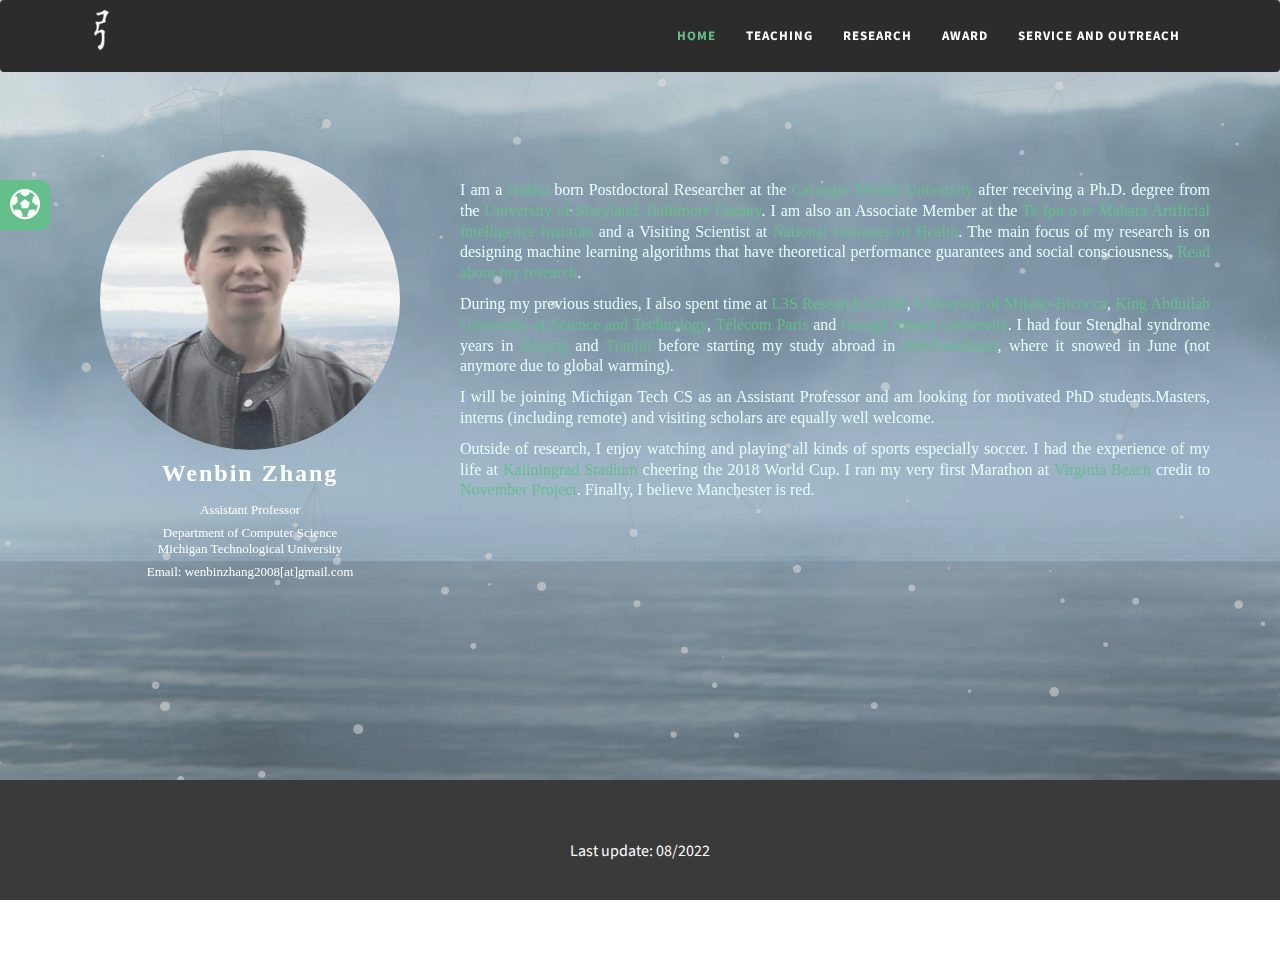
<file: index.html>
﻿<!DOCTYPE html>
<html lang="en">
<head>
<meta charset="utf-8">
<meta http-equiv="X-UA-Compatible" content="IE=edge">
<meta name="viewport" content="width=device-width, initial-scale=1">
<meta name="description" content="Wenbin Zhang Personal profile">
<meta name="keywords" content="Wenbin Zhang">
<meta name="author" content="Wenbin Zhang">


<title>Home</title>

<link rel="shortcut icon" href="images/WZ.png"/>
<!--==== bootstrap ====-->
<link href="css/bootstrap.min.css" rel="stylesheet">
<!--==== font-awesome ====-->
<link href="css/font-awesome.min.css" rel="stylesheet">
<!--==== owl-carousel ====-->
<link href="css/owl.carousel.css" rel="stylesheet">
<!--==== magnific-popup ====-->
<link href="css/magnific-popup.css" rel="stylesheet">
<!--==== animate css ====-->
<link href="css/animate.min.css" rel="stylesheet">

<!--==== style css ====-->
<link href="css/style.css" rel="stylesheet">
<!--==== responsive css ====-->
<link href="css/responsive.css" rel="stylesheet">

<!--==== jquery ====-->
<script src="js/jquery-2.1.4.min.js"></script>

<!--[if lt IE 9]>
<script src="js/html5shiv/3.7.2/html5shiv.min.js"></script>
<script src="js/respond/1.4.2/respond.min.js"></script>
<![endif]-->
</head>
<body>

<!--==== DEMO COLOR PANEL =====-->
<div class="demo_panel_box">
  <div class="color_panel_box">
	 <div class="spiner_button slide_in_out"><i class="fa fa-futbol-o fa-spin"></i></div>
	  <span class="red_color"></span>
	  <span class="blue_color"></span>
	  <span class="yellow_color"></span>
	  <span class="purple_color"></span>
	  <span class="pink_color"></span>
	  <span class="green_color"></span>
  </div>
</div>
<!--==== DEMO COLOR PANEL ===-->


<!--===== Preloader ====-->
<div class="preloader">
	<div class="spinner">
	  <div class="double-bounce1"></div>
	  <div class="double-bounce2"></div>
	</div>
</div>


 <!--=====****************** INTRO SECTION ****************************=====-->
<div id="home" class="intro-section">

 <!--===== HEADER AREA =====-->
	<header class="navbar custom-navbar">
		<div class="container">
			<div class="row">
				<div class="col-md-3 col-sm-3 col-xs-12">
					<div class="logo">
					   <div class="navbar-header">
							<button type="button" class="navbar-toggle" data-toggle="collapse" data-target=".navbar-collapse">
								<span class="sr-only">Toggle navigation</span>
								<span class="icon-bar"></span>
								<span class="icon-bar"></span>
								<span class="icon-bar"></span>
							</button>
						</div>
						<a href="#home"><img src="images/name.gif" style="width:180px; height:55px;"></a> <!--== logo ==-->
					</div>
				</div>
				
				<div class="col-md-9 col-sm-9 col-xs-12">
				   <nav class="main-menu">
					<div class="navbar-collapse collapse">
						<ul class="nav navbar-nav"> <!--== manin menu ==-->
							<li class="active smooth-scroll"><a class="theme-color" href="#home">Home</a></li>
<!--							<li class="smooth-scroll"><a class="theme-color" href="#about">About</a></li>-->
							<li class="smooth-scroll"><a class="theme-color" href="#services">Teaching</a></li>
							<li class="smooth-scroll"><a class="theme-color" href="publication.html">Research</a></li>
							<li class="smooth-scroll"><a class="theme-color" href="Aw.html">Award</a></li>
							<li class="smooth-scroll"><a class="theme-color" href="Service_and_Outreach.html">Service and Outreach</a></li>
						</ul>
					</div>
					</nav>
				</div>
				
			</div>
		   
		</div>
	</header>
<!--===== END HEADER AREA ======-->
	 
<!--======= WELCOME AREA =======-->
<!--<div class="welcome-area">-->
<!--&lt;!&ndash;	<section id="Home" class="welcome-table">&ndash;&gt;-->
<!--		<div id="particles-js"></div>-->
<!--			<div class="welcome-table">-->
<!--		   		<div class="welcome-cell">-->
<!--					<div class="container">-->
<!--						<div class="col-md-4">-->
<!--			   				<div class="author-image wow fadeInLeft" data-wow-delay="0.4s">-->
<!--							<img src="images/author.jpg" alt="Author Image" style="width:300px; height:300px; border-radius:50%; overflow:hidden;">-->

<!--&lt;!&ndash;							<img src="images/author.jpg" alt="Author Image" height="500" width="500" border-radius="100%" overflow="hidden"> &lt;!&ndash;=== author image ===&ndash;&gt;&ndash;&gt;-->
<!--							<p> </p>-->
<!--&lt;!&ndash;						#6E6E6E		&ndash;&gt;-->
<!--&lt;!&ndash;							<h3 style="font-family:Verdana; color:white">张雯斌</h3>&ndash;&gt;-->
<!--							<h3 style="font-family:Verdana; color:white">Wenbin Zhang</h3>-->
<!--							<p align='center' style="font-size:13px; font-family:Verdana; color:white" >Assistant Professor</p>-->
<!--							<p align='center' style="font-size:13px; font-family:Verdana; color:white; line-height:50%">Department of Computer Science</p>-->
<!--							<p align='center' style="font-size:13px; font-family:Verdana; color:white; line-height:50%">Michigan Technological University</p>-->
<!--							<p align='center' style="font-size:13px; font-family:Verdana; color:white">Email: wenbinzhang2008[at]gmail.com</p>-->

<!--&lt;!&ndash;							<p align='center' style="font-size:15px; font-family:Helvetica; color:#090909">Office: </p>&ndash;&gt;-->
<!--							<div class="social-icon theme-color"> &lt;!&ndash;=== author social icons ===&ndash;&gt;-->
<!--&lt;!&ndash;							<a href="#" target="_blank"><i class="fa fa-facebook"></i></a>&ndash;&gt;-->
<!--&lt;!&ndash;							<a href="#" target="_blank"><i class="fa fa-twitter"></i></a>&ndash;&gt;-->
<!--&lt;!&ndash;							<a href="#" target="_blank"><i class="fa fa-google-plus"></i></a>&ndash;&gt;-->
<!--&lt;!&ndash;							<a href="#" target="_blank"><i class="fa fa-linkedin"></i></a>&ndash;&gt;-->
<!--&lt;!&ndash;							<a href="#" target="_blank"><i class="fa fa-pinterest"></i></a>&ndash;&gt;-->
<!--&lt;!&ndash;							<a href="#" target="_blank"><i class="fa fa-youtube-play"></i></a>&ndash;&gt;-->
<!--							</div>-->
<!--						</div>-->
<!--					</div>-->

<!--					<div class="col-md-8">-->
<!--			   		<div class="about-text wow fadeInRight" data-wow-delay="0.4s">-->
<!--&lt;!&ndash;#4D4D4D&ndash;&gt;-->
<!--						<p align='justify' style= "font-family:Verdana; color:#E0FFFF; line-height:130%">I am a <a class="theme-color" href="https://en.wikipedia.org/wiki/Hakka_people" >Hakka</a> born Postdoctoral Researcher at the <a href="https://www.cmu.edu/" class="theme-color">Carnegie Mellon University</a> after receiving a Ph.D. degree from the <a href="https://www.umbc.edu/" class="theme-color">University of Maryland, Baltimore County</a>. I am also an Associate Member at the <a href="https://ai.waikato.ac.nz/" class="theme-color">Te Ipu o te Mahara Artificial Intelligence Institute</a> and a Visiting Scientist at <a href="https://www.nlm.nih.gov/" class="theme-color">National Institutes of Health</a>. The main focus of my research is on designing machine learning algorithms that have theoretical performance guarantees and social consciousness. <a href="/Users/zichongwang/Desktop/Wembin_website/Publication.html" class="theme-color">Read about my research</a>.</p>-->
<!--				   		<p align='justify' style= "font-family:Verdana; color:#E0FFFF; line-height:130%">During my previous studies, I also spent time at <a href="https://www.l3s.de/de" class="theme-color">L3S Research Center</a>, <a href="https://www.unimib.it/" class="theme-color">University of Milano-Bicocca</a>, <a href="https://www.kaust.edu.sa/en" class="theme-color">King Abdullah University of Science and Technology</a>, <a href="https://dig.telecom-paristech.fr/blog/" class="theme-color">Télécom Paris</a> and <a href="https://www2.gmu.edu/" class="theme-color">George Mason University</a>. I had four Stendhal syndrome years in <a href="https://www.google.com/maps/@39.9553424,116.3162938,17z?hl=en&amp;authuser=0" class="theme-color">Beijing</a> and <a href="https://www.google.com/maps/@39.1099492,117.2091143,18z?hl=en&amp;authuser=0" class="theme-color">Tianjin</a> before starting my study abroad in <a href="https://www.google.com/maps/@47.5730776,-52.7360975,16z?hl=en&amp;authuser=0" class="theme-color">Newfoundland</a>, where it snowed in June (not anymore due to global warming).</p>-->
<!--				    	<p align='justify' style= "font-family:Verdana; color:#E0FFFF; line-height:130%">I will be joining Michigan Tech CS as an Assistant Professor and am looking for motivated PhD students.Masters, interns (including remote) and visiting scholars are equally well welcome.<br /></p>-->
<!--                        <p align='justify' style= "font-family:Verdana; color:#E0FFFF; line-height:130%">Outside of research, I enjoy watching and playing all kinds of sports especially soccer. I had the experience of my life at <a href="https://en.wikipedia.org/wiki/Kaliningrad_Stadium" class="theme-color">Kaliningrad Stadium</a> cheering the 2018 World Cup. I ran my very first Marathon at <a href="https://www.shamrockmarathon.com/" class="theme-color">Virginia Beach</a> credit to <a href="https://november-project.com/baltimore-md/" class="theme-color">November Project</a>. Finally, I believe Manchester is red.</p>-->
<!--&lt;!&ndash;				    	<a class="btn theme-color" href="#"><i class="fa fa-download"></i> download my CV</a> <a class="scroll-btn btn extra" href="#portfolio">Recent work</a>&ndash;&gt;-->
<!--					</div>-->
<!--				</div>-->
<!--			</div>-->
<!--					<a href="#Research" class="scroll-btn banner-icon theme-color"><i class="fa fa-futbol-o"></i></a>-->
<!--		</div>-->

<!--	</div>-->
<!--</section>-->
	<!--===== END WELCOME AREA =====-->
<section id="about" class="about-section section-padding">
	<div id="particles-js"></div>
	<div class="container">
		<div class="row">

			<div class="col-md-4">
			   <div class="author-image wow fadeInLeft" data-wow-delay="0.4s">
					<img src="images/author.jpg" alt="Author Image" style="width:300px; height:300px; border-radius:50%; overflow:hidden;">
				   <p> </p>
				   <h3 style="font-family:Verdana; color:white">Wenbin Zhang</h3>
				    <p align='center' style="font-size:13px; font-family:Verdana; color:white" >Assistant Professor</p>
				    <p align='center' style="font-size:13px; font-family:Verdana; color:white; line-height:50%">Department of Computer Science</p>
				    <p align='center' style="font-size:13px; font-family:Verdana; color:white; line-height:50%">Michigan Technological University</p>
				    <p align='center' style="font-size:13px; font-family:Verdana; color:white">Email: wenbinzhang2008[at]gmail.com</p>
				</div>
			</div>

			<div class="col-md-8">
			   <div class="about-text wow fadeInRight" data-wow-delay="0.4s">
					<p align='justify' style= "font-family:Verdana; color:#E0FFFF; line-height:130%">I am a <a class="theme-color" href="https://en.wikipedia.org/wiki/Hakka_people" >Hakka</a> born Postdoctoral Researcher at the <a href="https://www.cmu.edu/" class="theme-color">Carnegie Mellon University</a> after receiving a Ph.D. degree from the <a href="https://www.umbc.edu/" class="theme-color">University of Maryland, Baltimore County</a>. I am also an Associate Member at the <a href="https://ai.waikato.ac.nz/" class="theme-color">Te Ipu o te Mahara Artificial Intelligence Institute</a> and a Visiting Scientist at <a href="https://www.nlm.nih.gov/" class="theme-color">National Institutes of Health</a>. The main focus of my research is on designing machine learning algorithms that have theoretical performance guarantees and social consciousness. <a href="/Users/zichongwang/Desktop/Wembin_website/Publication.html" class="theme-color">Read about my research</a>.</p>
				   	<p align='justify' style= "font-family:Verdana; color:#E0FFFF; line-height:130%">During my previous studies, I also spent time at <a href="https://www.l3s.de/de" class="theme-color">L3S Research Center</a>, <a href="https://www.unimib.it/" class="theme-color">University of Milano-Bicocca</a>, <a href="https://www.kaust.edu.sa/en" class="theme-color">King Abdullah University of Science and Technology</a>, <a href="https://dig.telecom-paristech.fr/blog/" class="theme-color">Télécom Paris</a> and <a href="https://www2.gmu.edu/" class="theme-color">George Mason University</a>. I had four Stendhal syndrome years in <a href="https://www.google.com/maps/@39.9553424,116.3162938,17z?hl=en&amp;authuser=0" class="theme-color">Beijing</a> and <a href="https://www.google.com/maps/@39.1099492,117.2091143,18z?hl=en&amp;authuser=0" class="theme-color">Tianjin</a> before starting my study abroad in <a href="https://www.google.com/maps/@47.5730776,-52.7360975,16z?hl=en&amp;authuser=0" class="theme-color">Newfoundland</a>, where it snowed in June (not anymore due to global warming).</p>
				    <p align='justify' style= "font-family:Verdana; color:#E0FFFF; line-height:130%">I will be joining Michigan Tech CS as an Assistant Professor and am looking for motivated PhD students.Masters, interns (including remote) and visiting scholars are equally well welcome.<br /></p>
				    <p align='justify' style= "font-family:Verdana; color:#E0FFFF; line-height:130%">Outside of research, I enjoy watching and playing all kinds of sports especially soccer. I had the experience of my life at <a href="https://en.wikipedia.org/wiki/Kaliningrad_Stadium" class="theme-color">Kaliningrad Stadium</a> cheering the 2018 World Cup. I ran my very first Marathon at <a href="https://www.shamrockmarathon.com/" class="theme-color">Virginia Beach</a> credit to <a href="https://november-project.com/baltimore-md/" class="theme-color">November Project</a>. Finally, I believe Manchester is red.</p>
				</div>
			</div>
		</div>
	</div>
</section>

<!--=====***************** END INTRO SECTION ***********************=====-->


<!--=====************** ABOUT SECTION ***************=====-->
<!--<section id="about" class="about-section section-padding">-->
<!--	<div class="container">-->
<!--		<div class="row">-->
<!--		   -->
<!--			<div class="col-md-4">-->
<!--			   <div class="author-image wow fadeInLeft" data-wow-delay="0.4s">-->
<!--					<img src="images/author.jpg" alt="Author Image"> &lt;!&ndash;=== author image ===&ndash;&gt;-->
<!--				-->
<!--				<div class="social-icon theme-color"> &lt;!&ndash;=== author social icons ===&ndash;&gt;-->
<!--						<a href="#" target="_blank"><i class="fa fa-facebook"></i></a>-->
<!--						<a href="#" target="_blank"><i class="fa fa-twitter"></i></a>-->
<!--						<a href="#" target="_blank"><i class="fa fa-google-plus"></i></a>-->
<!--						<a href="#" target="_blank"><i class="fa fa-linkedin"></i></a>-->
<!--						<a href="#" target="_blank"><i class="fa fa-pinterest"></i></a>-->
<!--						<a href="#" target="_blank"><i class="fa fa-youtube-play"></i></a>-->
<!--					</div>-->
<!--				</div>-->
<!--			</div>-->
<!--			-->
<!--			<div class="col-md-8">-->
<!--			   <div class="about-text wow fadeInRight" data-wow-delay="0.4s">-->
<!--					<h3>Welcome to my page!</h3>-->
<!--					<p>I am a Hakka born Postdoctoral Researcher at the Carnegie Mellon University after receiving a Ph.D. degree from the University of Maryland, Baltimore County. I am also an Associate Member at the Te Ipu o te Mahara Artificial Intelligence Institute and a Visiting Scientist at National Institutes of Health. The main focus of my research is on designing machine learning algorithms that have theoretical performance guarantees and social consciousness. Read about my research.</p>-->
<!--				   	<p>During my previous studies, I also spent time at L3S Research Center, University of Milano-Bicocca, King Abdullah University of Science and Technology, Télécom Paris and George Mason University. I had four Stendhal syndrome years in Beijing and Tianjin before starting my study abroad in Newfoundland, where it snowed in June (not anymore due to global warming).</p>-->
<!--				    <p>I will be joining Michigan Tech CS as an Assistant Professor and am looking for motivated PhD students. Masters, interns (including remote) and visiting scholars are equally well welcome.</p>-->
<!--				    <p>Email: wenbinzhang2008[at]gmail.com</p>-->
<!--				    <a class="btn theme-color" href="#"><i class="fa fa-download"></i> download my CV</a> <a class="scroll-btn btn extra" href="#portfolio">Recent work</a>-->
<!--				</div>-->
<!--			</div>-->
<!--		</div>-->
<!--		-->
<!--	</div>-->
<!--</section>-->
<!--=====*********** END ABOUT SECTION **************=====-->


<!--======**************** SERVICES SECTION ******************=======-->
<!--<section id="Education" class="services-section section-padding">-->
<!--	<div class="container">-->
<!--	   <div class="row">-->
<!--		<div class="col-md-12">-->
<!--			<div class="section-title">-->
<!--				<h2>Education<span class="theme-color">History</span></h2>-->
<!--			</div>-->
<!--		</div>-->
<!--	</div>-->
<!--		<div class="row">-->
<!--			-->
<!--			-->
<!--			<div class="col-md-4 col-sm-4 col-xs-12">-->
<!--				<div class="single-services text-center wow fadeInUp" data-wow-delay="0.2s">-->
<!--					<div class="servise-icon">-->
<!--						<i class="fa fa-book"></i>-->
<!--					</div>-->
<!--					<h4>University</h4>-->
<!--					<p>Bachelor of Science</p>-->
<!--				</div>-->
<!--			</div>-->
<!--			-->
<!--			<div class="col-md-4 col-sm-4 col-xs-12">-->
<!--				<div class="single-services text-center wow fadeInUp" data-wow-delay="0.4s">-->
<!--					<div class="servise-icon">-->
<!--						<i class="fa fa-search-plus"></i>-->
<!--					</div>-->
<!--					<h4>University</h4>-->
<!--					<p>Master of Science</p>-->
<!--				</div>-->
<!--			</div>-->
<!--			-->
<!--			<div class="col-md-4 col-sm-4 col-xs-12">-->
<!--				<div class="single-services last-service text-center wow fadeInUp" data-wow-delay="0.6s">-->
<!--					<div class="servise-icon">-->
<!--						<i class="fa fa-graduation-cap" aria-hidden="true"></i>-->
<!--					</div>-->
<!--					<h4>University of Maryland, Baltimore County</h4>-->
<!--					<p>Doctor of Philosophy</p>-->
<!--				</div>-->
<!--			</div>-->
<!--			-->
<!--		</div>-->
<!--	</div>-->
<!--</section>-->
<!--======*************** END SERVICES SECTION ****************=======-->


<!--&lt;!&ndash;QUOTES AREA&ndash;&gt;-->
<!--<section id="Research">-->
<!--<div id="quotes" class="quotes-area section-padding">-->
<!--	<div class="container">-->
<!--		<div class="row">-->
<!--			<div class="col-md-12">-->
<!--				<div class="quotes-content text-center">-->
<!--				   <h3>Publications</h3>-->
<!--					<p>For a full list of publications</p>-->
<!--					<a class="scroll-btn btn theme-color" href="https://scholar.google.com/citations?hl=en&user=M802p54AAAAJ">Google Scholar</a>-->
<!--				</div>-->
<!--			</div>-->
<!--		</div>-->
<!--	</div>-->
<!--</div>-->
<!--</section>-->
<!--&lt;!&ndash;END QUOTES AREA&ndash;&gt;-->


<!--&lt;!&ndash;======********** PORTFOLIO SECTION *********======&ndash;&gt;-->
<!--<section id="Research" class="section-padding">-->
<!--<div class="container">-->
<!--	<div class="row">-->
<!--			<div class="col-md-12">-->
<!--				<div class="section-title">-->
<!--					<h2>Representative<span class="theme-color">Papers</span></h2>-->
<!--				</div>-->
<!--			</div>-->
<!--		</div>-->

<!--	<div class="row">-->
<!--		<div class="col-md-4 col-sm-6 single-work">-->
<!--			<a href="images/portfolio/item1.jpg" class="image-popup">-->
<!--			<img src="images/portfolio/item1.jpg" alt="">-->
<!--			<div class="itemHover">-->
<!--				<div class="work-table">-->
<!--					<div class="table-cell">-->
<!--						<div class="hover-content">-->
<!--							<i class="fa fa-file-text"></i>-->
<!--							<h6>FAHT: An Adaptive Fairness-aware Decision Tree Classifier</h6>-->
<!--						</div>-->
<!--					</div>-->
<!--				</div>-->
<!--			  </div>-->
<!--			</a>-->
<!--		</div>   -->

<!--		<div class="col-md-4 col-sm-6 single-work">-->
<!--			<a href="images/portfolio/item2.jpg" class="image-popup">-->
<!--				<img src="images/portfolio/item2.jpg" alt="">-->
<!--					<div class="itemHover">-->
<!--					<div class="work-table">-->
<!--						<div class="table-cell">-->
<!--							<div class="hover-content">-->
<!--								<i class="fa fa-file-text"></i>-->
<!--								<h6>A Hybrid Learning Framework for Imbalanced Stream Classification</h6>-->
<!--							</div>-->
<!--						</div>-->
<!--					</div>-->
<!--				  </div>-->
<!--			</a>-->
<!--		</div>  -->

<!--		<div class="col-md-4 col-sm-6 single-work">-->
<!--			<a href="images/portfolio/item3.jpg" class="image-popup">-->
<!--				<img src="images/portfolio/item3.jpg" alt="">-->
<!--			   <div class="itemHover">-->
<!--					<div class="work-table">-->
<!--						<div class="table-cell">-->
<!--							<div class="hover-content">-->
<!--								<i class="fa fa-file-text"></i>-->
<!--								<h6>A Deterministic Self-organizing Map Approach and its Application on Satellite Data based Cloud Type Classification</h6>-->
<!--							</div>-->
<!--						</div>-->
<!--					</div>-->
<!--				  </div>-->
<!--			</a>-->
<!--		</div>  -->


<!--	</div>&lt;!&ndash;/.row&ndash;&gt;-->
<!--</div>&lt;!&ndash;/.container&ndash;&gt;-->
<!--</section>-->
<!--&lt;!&ndash;======************ END PORTFOLIO SECTION **************======&ndash;&gt;-->


<!--&lt;!&ndash;======**************** REVIEW SECTION *****************========&ndash;&gt;-->
<!--<div id="review" class="review-section section-padding">-->
<!--	<div class="container">-->
<!--	   <div class="row">-->
<!--			<div class="col-md-12">-->
<!--				<div class="section-title">-->
<!--					<h2><span class="theme-color">Outside of research</span>When I am off work</h2>-->
<!--				</div>-->
<!--			</div>-->
<!--		</div>-->
<!--		<div class="row">-->
<!--				<div class="col-lg-12 col-md-12 col-sm-12 col-xs-12">-->
<!--				 <div class="review-full-area">-->
<!--				   <div class="review-list">-->
<!--					<div class="single-review"> &lt;!&ndash; start single carousel item &ndash;&gt;-->
<!--						<div class="review-content">-->
<!--							<p>I enjoy watching and playing all kinds of sports especially soccer.</p>-->
<!--						</div>-->
<!--&lt;!&ndash;						<h5 class="author"> Paul Flavius. <span>CEO Devsoft Inc</span></h5>&ndash;&gt;-->
<!--					</div> &lt;!&ndash; end single carousel item &ndash;&gt;-->
<!--					<div class="single-review"> &lt;!&ndash; start single carousel item &ndash;&gt;-->
<!--						<div class="review-content">-->
<!--							<p>I had the experience of my life at Kaliningrad Stadium cheering the 2018 World Cup.</p>-->
<!--						</div>-->
<!--&lt;!&ndash;						<h5 class="author"> Paul Flavius,<span>CEO Devsoft Inc</span></h5>&ndash;&gt;-->
<!--					</div> &lt;!&ndash; end single carousel item &ndash;&gt;-->
<!--					<div class="single-review"> &lt;!&ndash; start single carousel item &ndash;&gt;-->
<!--						<div class="review-content">-->
<!--							<p>I ran my very first Marathon at Virginia Beach credit to November Project.</p>-->
<!--						</div>-->
<!--&lt;!&ndash;						<h5 class="author"> Paul Flavius,<span>CEO Devsoft Inc</span></h5>&ndash;&gt;-->
<!--					</div> &lt;!&ndash; end start single carousel item &ndash;&gt;-->
<!--					<div class="single-review"> &lt;!&ndash; start single carousel item &ndash;&gt;-->
<!--						<div class="review-content">-->
<!--							<p>I believe Manchester is red.</p>-->
<!--						</div>-->
<!--&lt;!&ndash;						<h5 class="author"> Paul Flavius,<span>CEO Devsoft Inc</span></h5>&ndash;&gt;-->
<!--					</div> &lt;!&ndash; end start single carousel item &ndash;&gt;-->
<!--				</div>-->
<!--					</div>-->
<!--			</div>-->
<!--			-->
<!--		</div>-->
<!--	</div>-->
<!--</div>-->
<!--======************* END REVIEW SECTION ***************========-->


<!--&lt;!&ndash;======******************** CONTACT INFO SECTION **********************======&ndash;&gt;-->
<!--  <section id="contact" class="contact-area section-padding">-->
<!--<div class="container">-->
<!--   <div class="row">-->
<!--			<div class="col-md-12">-->
<!--				<div class="section-title">-->
<!--					<h2><span class="theme-color">Get in tuch with me</span> Contact</h2>-->
<!--				</div>-->
<!--			</div>-->
<!--		</div>-->
<!--	<div class="row">-->
<!--		<div class="col-md-12 wow fadeInUp" data-wow-delay="0.4s">-->
<!--		  &lt;!&ndash; Start Contact Form &ndash;&gt;-->
<!--			<form id="contactForm" class="contact-form shake" data-toggle="validator">-->
<!--			 <div class="row">-->
<!--				 <div class="col-md-6">-->
<!--					  <div class="form-group">-->
<!--				<div class="controls">-->
<!--				  <input type="text" id="name" class="form-control" placeholder="Name" required data-error="Please enter your name">-->
<!--				  <div class="help-block with-errors"></div>-->
<!--				</div>-->
<!--			  </div>-->
<!--				 </div>-->
<!--				 <div class="col-md-6">-->
<!--					 <div class="form-group">-->
<!--				<div class="controls">-->
<!--				  <input type="email" class="email form-control" id="email" placeholder="Email" required data-error="Please enter your email">-->
<!--				  <div class="help-block with-errors"></div>-->
<!--				</div>-->
<!--			  </div>-->
<!--				 </div>-->
<!--			 </div>-->
<!--			 -->
<!--			 <div class="row">-->
<!--				 <div class="col-md-12">-->
<!--					 <div class="form-group">-->
<!--				<div class="controls">-->
<!--				  <input type="text" id="msg_subject" class="form-control" placeholder="Subject" required data-error="Please enter your message subject">-->
<!--				  <div class="help-block with-errors"></div>-->
<!--				</div>-->
<!--			  </div>-->
<!--				 </div>-->
<!--			 </div>-->
<!--			 -->
<!--			 <div class="row">-->
<!--				 <div class="col-md-12">-->
<!--					 <div class="form-group">-->
<!--				<div class="controls">-->
<!--				  <textarea id="message" rows="7" placeholder="Message" class="form-control" required data-error="Write your message"></textarea>-->
<!--				  <div class="help-block with-errors"></div>-->
<!--				</div>  -->
<!--			  </div>-->
<!--				 </div>-->
<!--			 </div>-->
<!--			 <div class="row">-->
<!--				 <div class="col-md-12">-->
<!--					 <button type="submit" id="submit" class="btn btn-effect theme-color"><i class="fa fa-check"></i> Send</button>-->
<!--				 </div>-->
<!--			 </div>-->
<!--			 -->
<!--			<div class="row">-->
<!--				<div class="col-md-12">-->
<!--					<div id="msgSubmit" class="h3 text-center hidden"></div> -->
<!--			  <div class="clearfix"></div>   -->
<!--				</div>-->
<!--			</div>-->
<!--			  -->

<!--			</form>     -->
<!--			&lt;!&ndash; End Contact Form &ndash;&gt;-->
<!--		</div>-->
<!--	</div>-->
<!--</div>-->
<!--</section>-->
<!--&lt;!&ndash;======**************** END CONTACT INFO SECTION ********************======&ndash;&gt;-->


<!--======******************* FOOTER SECTION ******************======-->
<footer class="footer">
	<div class="container">
		<div class="row">
			<div class="col-lg-12 col-md-12 col-sm-12 col-xs-12 text-center">
			   <div class="footer-text wow fadeInUp" data-wow-delay="0.4s">
					<p>Last update: 08/2022</p>
				</div>
			</div>
		</div>
	</div>
</footer>
<!--======******************* END FOOTER SECTION ***************======-->


<!--==== plugins js ====-->
<script src="js/plugins.js"></script>
<!--==== magnific-popup-options js ====-->
<script src="js/magnific-popup-options.js"></script>
<!--==== validator js ====-->
<script src="js/validator.min.js"></script>
<!--==== particles js ====-->
<script src="js/particles.min.js"></script>
<!--==== app js ====-->
<script src="js/app.js"></script>
<!--==== app js ====-->
<script src="js/wow-1.3.0.min.js"></script>
<!--==== main js ====-->
<script src="js/publication.js"></script>
<style>
.copyrights{text-indent:-9999px;height:0;line-height:0;font-size:0;overflow:hidden;}
</style>
<!--<div class="copyrights" id="links20210126">-->
<!--	Collect from <a href="#">Here</a>-->
<!--	<a href="#">Here</a>-->
<!--</div>-->
</body>
</html>
</file>
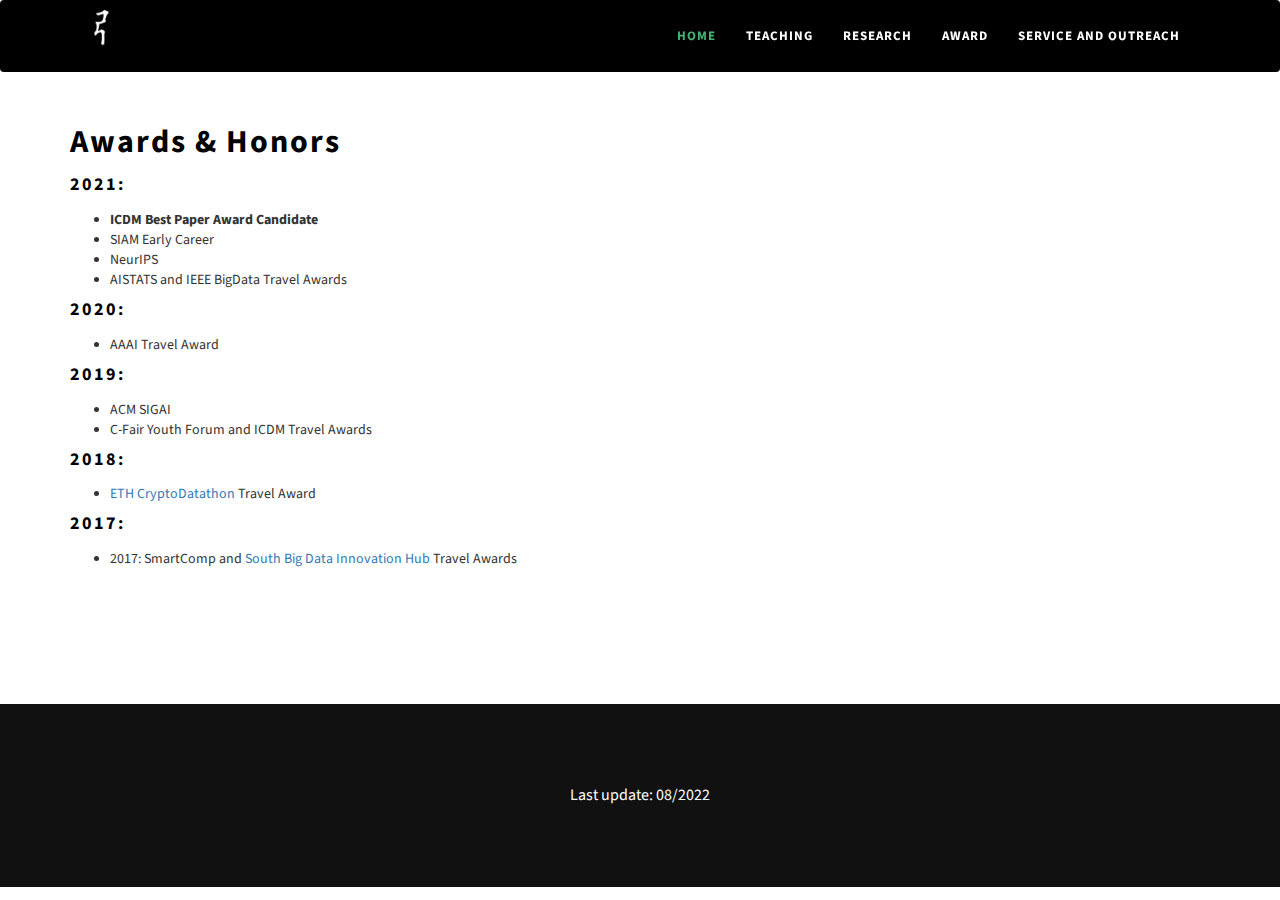
<file: Aw.html>
<!DOCTYPE html>
<html lang="en">
<head>
<meta charset="utf-8">
<meta http-equiv="X-UA-Compatible" content="IE=edge">
<meta name="viewport" content="width=device-width, initial-scale=1">
<meta name="description" content="Wenbin Zhang Personal profile">
<meta name="keywords" content="Wenbin Zhang">
<meta name="author" content="Wenbin Zhang">
<meta name="description" content="Wenbin Zhang Award.">
<title>Home</title>
<link rel="shortcut icon" href="images/WZ.png" />
<!--==== bootstrap ====-->
<link href="css/bootstrap.min.css" rel="stylesheet">
<!--==== font-awesome ====-->
<link href="css/font-awesome.min.css" rel="stylesheet">
<!--==== owl-carousel ====-->
<link href="css/owl.carousel.css" rel="stylesheet">
<!--==== magnific-popup ====-->
<link href="css/magnific-popup.css" rel="stylesheet">
<!--==== animate css ====-->
<link href="css/animate.min.css" rel="stylesheet">

<!--==== style css ====-->
<link href="css/other.css" rel="stylesheet">
<!--==== responsive css ====-->
<link href="css/responsive.css" rel="stylesheet">

<!--==== jquery ====-->
<script src="js/jquery-2.1.4.min.js"></script>

<!--[if lt IE 9]>
<script src="js/html5shiv/3.7.2/html5shiv.min.js"></script>
<script src="js/respond/1.4.2/respond.min.js"></script>
<![endif]-->
</head>
<body>

<!--&lt;!&ndash;==== DEMO COLOR PANEL =====&ndash;&gt;-->
<!--<div class="demo_panel_box">-->
<!--  <div class="color_panel_box">-->
<!--	 <div class="spiner_button slide_in_out"><i class="fa fa-cog fa-spin"></i></div>-->
<!--	  <span class="red_color"></span>-->
<!--	  <span class="blue_color"></span>-->
<!--	  <span class="yellow_color"></span>-->
<!--	  <span class="purple_color"></span>-->
<!--	  <span class="pink_color"></span>-->
<!--	  <span class="green_color"></span>-->
<!--  </div>-->
<!--</div>-->
<!--&lt;!&ndash;==== DEMO COLOR PANEL ===&ndash;&gt;-->


<!--&lt;!&ndash;===== Preloader ====&ndash;&gt;-->
<!--<div class="preloader">-->
<!--	<div class="spinner">-->
<!--	  <div class="double-bounce1"></div>-->
<!--	  <div class="double-bounce2"></div>-->
<!--	</div>-->
<!--</div>-->


 <!--=====****************** INTRO SECTION ****************************=====-->
<!--<div id="home" class="intro-section">-->

<!-- &lt;!&ndash;===== HEADER AREA =====&ndash;&gt;-->
<!--	<header class="navbar custom-navbar">-->
<!--		<div class="container">-->
<!--			<div class="row">-->
<!--				<div class="col-md-3 col-sm-3 col-xs-12">-->
<!--					<div class="logo">-->
<!--					   <div class="navbar-header">-->
<!--							<button type="button" class="navbar-toggle" data-toggle="collapse" data-target=".navbar-collapse">-->
<!--								<span class="sr-only">Toggle navigation</span>-->
<!--								<span class="icon-bar"></span>-->
<!--								<span class="icon-bar"></span>-->
<!--								<span class="icon-bar"></span>-->
<!--							</button>-->
<!--						</div>-->
<!--						<a href="#home">Wenbin Zhang</a> &lt;!&ndash;== logo ==&ndash;&gt;-->
<!--					</div>-->
<!--				</div>-->
<!--				-->
<!--				<div class="col-md-9 col-sm-9 col-xs-12">-->
<!--				   <nav class="main-menu">-->
<!--					<div class="navbar-collapse collapse">-->
<!--						<ul class="nav navbar-nav"> &lt;!&ndash;== manin menu ==&ndash;&gt;-->
<!--							<li class="active smooth-scroll"><a class="theme-color" href="index.html">Home</a></li>-->
<!--							<li class="smooth-scroll"><a class="theme-color" href="#services">Teaching</a></li>-->
<!--							<li class="smooth-scroll"><a class="theme-color" href="publication.html">Research</a></li>-->
<!--							<li class="smooth-scroll"><a class="theme-color" href="Aw.html">Award</a></li>-->
<!--							<li class="smooth-scroll"><a class="theme-color" href="Service_and_Outreach.html">Service and Outreach</a></li>-->
<!--						</ul>-->
<!--					</div>-->
<!--					</nav>-->
<!--				</div>-->
<!--				-->
<!--			</div>-->
<!--		   -->
<!--		</div>-->
<!--	</header>-->
<!--===== END HEADER AREA ======-->

<!--&lt;!&ndash;======= WELCOME AREA =======&ndash;&gt;-->
<!--	<div class="welcome-area">-->
<!--	  <div id="particles-js"></div>-->
<!--	   <div class="welcome-table">-->
<!--		   <div class="welcome-cell">-->
<!--				<div class="container">-->
<!--					<div class="row">-->
<!--					   -->
<!--						<div class="col-md-12 col-sm-12 col-xs-12">-->
<!--							<div class="welcome-text text-center">-->
<!--								<h4>I'm Wenbin Zhang</h4>-->
<!--								<h1>Assistant Professor in <span class="theme-color">Michigan Technological University</span></h1>-->
<!--							</div>-->
<!--						</div>-->
<!--						-->
<!--					</div>-->
<!--				</div>-->
<!--			</div>-->
<!--		</div>-->
<!--		<a href="#about" class="scroll-btn banner-icon theme-color"><i class="fa fa-angle-double-down"></i></a>-->
<!--	</div>-->
<!--	&lt;!&ndash;===== END WELCOME AREA =====&ndash;&gt;-->

<!--</div>-->
<!--=====***************** END INTRO SECTION ***********************=====-->


 <!--===== HEADER AREA =====-->
	<header class="navbar custom-navbar">
		<div class="container">
			<div class="row">
				<div class="col-md-3 col-sm-3 col-xs-12">
					<div class="logo">
					   <div class="navbar-header">
							<button type="button" class="navbar-toggle" data-toggle="collapse" data-target=".navbar-collapse">
								<span class="sr-only">Toggle navigation</span>
								<span class="icon-bar"></span>
								<span class="icon-bar"></span>
								<span class="icon-bar"></span>
							</button>
						</div>
						<a href="#home"><img src="images/name.gif" style="width:180px; height:55px;"></a><!--== logo ==-->
					</div>
				</div>

				<div class="col-md-9 col-sm-9 col-xs-12">
				   <nav class="main-menu">
					<div class="navbar-collapse collapse">
						<ul class="nav navbar-nav"> <!--== manin menu ==-->
							<li class="active smooth-scroll"><a class="theme-color" href="index.html">Home</a></li>
<!--							<li class="smooth-scroll"><a class="theme-color" href="#about">About</a></li>-->
							<li class="smooth-scroll"><a class="theme-color" href="#education">Teaching</a></li>
							<li class="smooth-scroll"><a class="theme-color" href="publication.html">Research</a></li>
							<li class="smooth-scroll"><a class="theme-color" href="Aw.html">Award</a></li>
							<li class="smooth-scroll"><a class="theme-color" href="Service_and_Outreach.html">Service and Outreach</a></li>
						</ul>
					</div>
					</nav>
				</div>

			</div>

		</div>
	</header>



<!--=====************** ABOUT SECTION ***************=====-->
<section id="Research" class="research-section section-padding">
	<div class="container">
		<div class="row">

<!--			<div class="col-md-4">-->
<!--		   		<div class="author-image wow fadeInLeft" data-wow-delay="0.4s">-->

<!--							<div class="row">-->
<!--								<div class="col-md-12">-->
<!--									<div class="quotes-content text-center">-->
<!--				   						<h3>Publications</h3>-->
<!--											<p>For a full list of publications</p>-->
<!--											<a class="scroll-btn btn theme-color" href="https://scholar.google.com/citations?hl=en&user=M802p54AAAAJ">Google Scholar</a>-->
<!--									</div>-->
<!--								</div>-->
<!--							</div>-->

<!--			   </div>-->
<!--			</div>-->

			<div class="col-md-8">
			   <div class="about-text wow fadeInRight" data-wow-delay="0.4s">
				   <h3 id="organizer" background-color="blue">Awards & Honors</h3>
				   	<h4>2021:</h4>
						<ul>
                            <li><strong>ICDM Best Paper Award Candidate</strong>
							<li>SIAM Early Career</li>
							<li>NeurIPS</li>
							<li>AISTATS and IEEE BigData Travel Awards</li>
                        </ul>
				   <h4>2020:</h4>
				   		<ul>
							<li>AAAI Travel Award</li>
						</ul>
				   <h4>2019:</h4>
				   		<ul>
							<li>ACM SIGAI</li>
							<li>C-Fair Youth Forum and ICDM Travel Awards</li>
						</ul>
				   <h4>2018:</h4>
				   		<ul>
							<li><a href="https://www.cryptodatathon.com/">ETH CryptoDatathon</a> Travel Award</li>
						</ul>
				   <h4>2017:</h4>
				   		<ul>
							 <li>2017: SmartComp and <a href="https://www.southbigdatahub.org/content/mobile-health-workshop-sparks-ideas-future-research">South Big Data Innovation Hub</a> Travel Awards
<!--* 2015: Mitacs Globalink Research Award--></li>
						</ul>
			   </div>
			</div>
		</div>
	</div>
</section>
<!--			<div id="quotes" class="quotes-area section-padding">-->
<!--				<div class="container">-->
<!--				<div class="row">-->
<!--					<div class="about-text wow fadeInRight" data-wow-delay="0.4s">-->
<!--				   			<h3 id="program-committee">Program Committee</h3>-->
<!--								<ul>-->
<!--  									<li>2022: ICLR, SDM, AAAI, AISTATS, PAKDD, WSDM, AAMAS, IJCAI, KDD, CHIL, UAI, EDM, ICCS, ICMLA, ML Reproducibility Challenge, AIES, EDM, CIKM, NeurIPS</li>-->
<!--  									<li>2021: AAMAS, ICDM, ML4H, ICDCS, DSAA, ICTAI, ICMLA, ICCS, SAC, AAAI Symposia, ICMLC, SMDS, ICANN, IEEE BigData, IEEE COMPSAC, ICCEAI, ICBINB@NeurIPS, BPOD@IEEE BigData</li>-->
<!--  									<li>2020: ML Reproducibility Challenge, ECML PKDD, ICTAI, ICDM, IEEE BigData, Globecom, ICSOC, ICCS, IEEE BigData Congress, AICCSA, Urbcomp, SMDS</li>-->
<!--								</ul>-->
<!--					</div>-->
<!--				</div>-->
<!--				</div>-->
<!--			</div>-->
<!--<section id="Research" class="research-section section-padding">-->
<!--	<div class="container">-->
<!--		<div class="row">-->

<!--			<div class="col-md-8">-->
<!--			   <div class="about-text wow fadeInRight" data-wow-delay="0.4s">-->

<!--					<h3 id="program-committee">Program Committee</h3>-->
<!--						<ul>-->
<!--  							<li>2022: ICLR, SDM, AAAI, AISTATS, PAKDD, WSDM, AAMAS, IJCAI, KDD, CHIL, UAI, EDM, ICCS, ICMLA, ML Reproducibility Challenge, AIES, EDM, CIKM, NeurIPS</li>-->
<!--  							<li>2021: AAMAS, ICDM, ML4H, ICDCS, DSAA, ICTAI, ICMLA, ICCS, SAC, AAAI Symposia, ICMLC, SMDS, ICANN, IEEE BigData, IEEE COMPSAC, ICCEAI, ICBINB@NeurIPS, BPOD@IEEE BigData</li>-->
<!--  							<li>2020: ML Reproducibility Challenge, ECML PKDD, ICTAI, ICDM, IEEE BigData, Globecom, ICSOC, ICCS, IEEE BigData Congress, AICCSA, Urbcomp, SMDS</li>-->
<!--						</ul>-->
<!--				   </div>-->
<!--			</div>-->
<!--		</div>-->
<!--	</div>-->
<!--</section>-->
<!--<div id="quotes" class="quotes-area section-padding">-->
<!--				<div class="container">-->
<!--				<div class="row">-->
<!--					<div class="about-text wow fadeInRight" data-wow-delay="0.4s">-->
<!--					<h3 id="journal-reviewer">Journal Reviewer</h3>-->
<!--						<ul>-->
<!--  							<li>Machine Learning</li>-->
<!--  							<li>TKDE</li>-->
<!--  							<li>DAMI</li>-->
<!--  							<li>Transactions on Big Data</li>-->
<!--  							<li>Big Data Research</li>-->
<!--  							<li>Remote Sensing</li>-->
<!--  							<li>Genes</li>-->
<!--							<li>Future Generation Computer Systems-->
<!--							&lt;!&ndash;* Frontiers in Big Data&ndash;&gt;</li>-->
<!--						</ul>-->
<!--						</div>-->
<!--				</div>-->
<!--				</div>-->
<!--</div>-->
<!--<section id="Research" class="research-section section-padding">-->
<!--	<div class="container">-->
<!--		<div class="row">-->

<!--			<div class="col-md-8">-->
<!--			   <div class="about-text wow fadeInRight" data-wow-delay="0.4s">-->
<!--					<h3 id="judge">Judge</h3>-->
<!--						<ul>-->
<!--  							<li>University System of Maryland Research Symposium’20</li>-->
<!--  							<li>Eastern Newfoundland Science and Technology Fair’13-14</li>-->
<!--						</ul>-->
<!--			   </div>-->
<!--			</div>-->
<!--		</div>-->
<!--	</div>-->
<!--</section>-->
<!--<div id="quotes" class="quotes-area section-padding">-->
<!--				<div class="container">-->
<!--					<div class="row">-->
<!--						<div class="about-text wow fadeInRight" data-wow-delay="0.4s">-->

<!--							<h3 id="mentor">Mentor</h3>-->
<!--								<ul>-->
<!--  									<li>AAAI’22 Doctoral Consortium</li>-->
<!--							  		<li>AISTATS’22</li>-->
<!--  									<li>Lacuna Fund Climate &amp; health</li>-->
<!--								</ul>-->
<!--							</div>-->
<!--					</div>-->
<!--				</div>-->
<!--</div>-->
<!--<section id="Research" class="research-section section-padding">-->
<!--	<div class="container">-->
<!--		<div class="row">-->

<!--			<div class="col-md-8">-->
<!--			   <div class="about-text wow fadeInRight" data-wow-delay="0.4s">-->
<!--					<h3 id="regional-lead">Regional Lead</h3>-->
<!--						<ul>-->
<!--  							<li>IEEEXtreme’19</li>-->
<!--  							<li>Canadian Federation of Students’13</li>-->
<!--						</ul>-->
<!--			   </div>-->
<!--			</div>-->
<!--		</div>-->
<!--	</div>-->
<!--</section>-->
<!--=====*********** END ABOUT SECTION **************=====-->


<!--======**************** SERVICES SECTION ******************=======-->
<!--<section id="education" class="services-section section-padding">-->
<!--	<div class="container">-->
<!--	   <div class="row">-->
<!--		<div class="col-md-12">-->
<!--			<div class="section-title">-->
<!--				<h2>Education<span class="theme-color">History</span></h2>-->
<!--			</div>-->
<!--		</div>-->
<!--	</div>-->
<!--		<div class="row">-->
<!--			-->
<!--			-->
<!--			<div class="col-md-4 col-sm-4 col-xs-12">-->
<!--				<div class="single-services text-center wow fadeInUp" data-wow-delay="0.2s">-->
<!--					<div class="servise-icon">-->
<!--						<i class="fa fa-book"></i>-->
<!--					</div>-->
<!--					<h4>University</h4>-->
<!--					<p>Bachelor of Science</p>-->
<!--				</div>-->
<!--			</div>-->
<!--			-->
<!--			<div class="col-md-4 col-sm-4 col-xs-12">-->
<!--				<div class="single-services text-center wow fadeInUp" data-wow-delay="0.4s">-->
<!--					<div class="servise-icon">-->
<!--						<i class="fa fa-search-plus"></i>-->
<!--					</div>-->
<!--					<h4>University</h4>-->
<!--					<p>Master of Science</p>-->
<!--				</div>-->
<!--			</div>-->
<!--			-->
<!--			<div class="col-md-4 col-sm-4 col-xs-12">-->
<!--				<div class="single-services last-service text-center wow fadeInUp" data-wow-delay="0.6s">-->
<!--					<div class="servise-icon">-->
<!--						<i class="fa fa-graduation-cap" aria-hidden="true"></i>-->
<!--					</div>-->
<!--					<h4>University of Maryland, Baltimore County</h4>-->
<!--					<p>Doctor of Philosophy</p>-->
<!--				</div>-->
<!--			</div>-->
<!--			-->
<!--		</div>-->
<!--	</div>-->
<!--</section>-->
<!--======*************** END SERVICES SECTION ****************=======-->


<!--QUOTES AREA-->
<!--<div id="quotes" class="quotes-area section-padding">-->
<!--	<div class="container">-->
<!--		<div class="row">-->
<!--			<div class="col-md-12">-->
<!--				<div class="quotes-content text-center">-->
<!--				   <h3>Publications</h3>-->
<!--					<p>For a full list of publications</p>-->
<!--					<a class="scroll-btn btn theme-color" href="https://scholar.google.com/citations?hl=en&user=M802p54AAAAJ">Google Scholar</a>-->
<!--				</div>-->
<!--			</div>-->
<!--		</div>-->
<!--	</div>-->
<!--</div>-->
<!--END QUOTES AREA-->


<!--======********** PORTFOLIO SECTION *********======-->
<!--<section id="portfolio" class="section-padding">-->
<!--<div class="container">-->
<!--	<div class="row">-->
<!--			<div class="col-md-12">-->
<!--				<div class="section-title">-->
<!--					<h2>Representative<span class="theme-color">Papers</span></h2>-->
<!--				</div>-->
<!--			</div>-->
<!--		</div>-->

<!--	<div class="row">-->
<!--		<div class="col-md-4 col-sm-6 single-work">-->
<!--			<a href="images/portfolio/item1.jpg" class="image-popup">-->
<!--			<img src="images/portfolio/item1.jpg" alt="">-->
<!--			<div class="itemHover">-->
<!--				<div class="work-table">-->
<!--					<div class="table-cell">-->
<!--						<div class="hover-content">-->
<!--							<i class="fa fa-file-text"></i>-->
<!--							<h6>FAHT: An Adaptive Fairness-aware Decision Tree Classifier</h6>-->
<!--						</div>-->
<!--					</div>-->
<!--				</div>-->
<!--			  </div>-->
<!--			</a>-->
<!--		</div>   -->

<!--		<div class="col-md-4 col-sm-6 single-work">-->
<!--			<a href="images/portfolio/item2.jpg" class="image-popup">-->
<!--				<img src="images/portfolio/item2.jpg" alt="">-->
<!--					<div class="itemHover">-->
<!--					<div class="work-table">-->
<!--						<div class="table-cell">-->
<!--							<div class="hover-content">-->
<!--								<i class="fa fa-file-text"></i>-->
<!--								<h6>A Hybrid Learning Framework for Imbalanced Stream Classification</h6>-->
<!--							</div>-->
<!--						</div>-->
<!--					</div>-->
<!--				  </div>-->
<!--			</a>-->
<!--		</div>  -->

<!--		<div class="col-md-4 col-sm-6 single-work">-->
<!--			<a href="images/portfolio/item3.jpg" class="image-popup">-->
<!--				<img src="images/portfolio/item3.jpg" alt="">-->
<!--			   <div class="itemHover">-->
<!--					<div class="work-table">-->
<!--						<div class="table-cell">-->
<!--							<div class="hover-content">-->
<!--								<i class="fa fa-file-text"></i>-->
<!--								<h6>A Deterministic Self-organizing Map Approach and its Application on Satellite Data based Cloud Type Classification</h6>-->
<!--							</div>-->
<!--						</div>-->
<!--					</div>-->
<!--				  </div>-->
<!--			</a>-->
<!--		</div>  -->


<!--	</div>&lt;!&ndash;/.row&ndash;&gt;-->
<!--</div>&lt;!&ndash;/.container&ndash;&gt;-->
<!--</section>-->
<!--======************ END PORTFOLIO SECTION **************======-->


<!--======**************** REVIEW SECTION *****************========-->
<!--<div id="review" class="review-section section-padding">-->
<!--	<div class="container">-->
<!--	   <div class="row">-->
<!--			<div class="col-md-12">-->
<!--				<div class="section-title">-->
<!--					<h2><span class="theme-color">Outside of research</span>When I am off work</h2>-->
<!--				</div>-->
<!--			</div>-->
<!--		</div>-->
<!--		<div class="row">-->
<!--				<div class="col-lg-12 col-md-12 col-sm-12 col-xs-12">-->
<!--				 <div class="review-full-area">-->
<!--				   <div class="review-list">-->
<!--					<div class="single-review"> &lt;!&ndash; start single carousel item &ndash;&gt;-->
<!--						<div class="review-content">-->
<!--							<p>I enjoy watching and playing all kinds of sports especially soccer.</p>-->
<!--						</div>-->
<!--						<h5 class="author"> Paul Flavius. <span>CEO Devsoft Inc</span></h5>-->
<!--					</div> &lt;!&ndash; end single carousel item &ndash;&gt;-->
<!--					<div class="single-review"> &lt;!&ndash; start single carousel item &ndash;&gt;-->
<!--						<div class="review-content">-->
<!--							<p>I had the experience of my life at Kaliningrad Stadium cheering the 2018 World Cup.</p>-->
<!--						</div>-->
<!--						<h5 class="author"> Paul Flavius,<span>CEO Devsoft Inc</span></h5>-->
<!--					</div> &lt;!&ndash; end single carousel item &ndash;&gt;-->
<!--					<div class="single-review"> &lt;!&ndash; start single carousel item &ndash;&gt;-->
<!--						<div class="review-content">-->
<!--							<p>I ran my very first Marathon at Virginia Beach credit to November Project.</p>-->
<!--						</div>-->
<!--						<h5 class="author"> Paul Flavius,<span>CEO Devsoft Inc</span></h5>-->
<!--					</div> &lt;!&ndash; end start single carousel item &ndash;&gt;-->
<!--					<div class="single-review"> &lt;!&ndash; start single carousel item &ndash;&gt;-->
<!--						<div class="review-content">-->
<!--							<p>I believe Manchester is red.</p>-->
<!--						</div>-->
<!--						<h5 class="author"> Paul Flavius,<span>CEO Devsoft Inc</span></h5>-->
<!--					</div> &lt;!&ndash; end start single carousel item &ndash;&gt;-->
<!--				</div>-->
<!--					</div>-->
<!--			</div>-->
<!--			-->
<!--		</div>-->
<!--	</div>-->
<!--</div>-->
<!--======************* END REVIEW SECTION ***************========-->


<!--&lt;!&ndash;======******************** CONTACT INFO SECTION **********************======&ndash;&gt;-->
<!--  <section id="contact" class="contact-area section-padding">-->
<!--<div class="container">-->
<!--   <div class="row">-->
<!--			<div class="col-md-12">-->
<!--				<div class="section-title">-->
<!--					<h2><span class="theme-color">Get in tuch with me</span> Contact</h2>-->
<!--				</div>-->
<!--			</div>-->
<!--		</div>-->
<!--	<div class="row">-->
<!--		<div class="col-md-12 wow fadeInUp" data-wow-delay="0.4s">-->
<!--		  &lt;!&ndash; Start Contact Form &ndash;&gt;-->
<!--			<form id="contactForm" class="contact-form shake" data-toggle="validator">-->
<!--			 <div class="row">-->
<!--				 <div class="col-md-6">-->
<!--					  <div class="form-group">-->
<!--				<div class="controls">-->
<!--				  <input type="text" id="name" class="form-control" placeholder="Name" required data-error="Please enter your name">-->
<!--				  <div class="help-block with-errors"></div>-->
<!--				</div>-->
<!--			  </div>-->
<!--				 </div>-->
<!--				 <div class="col-md-6">-->
<!--					 <div class="form-group">-->
<!--				<div class="controls">-->
<!--				  <input type="email" class="email form-control" id="email" placeholder="Email" required data-error="Please enter your email">-->
<!--				  <div class="help-block with-errors"></div>-->
<!--				</div>-->
<!--			  </div>-->
<!--				 </div>-->
<!--			 </div>-->
<!--			 -->
<!--			 <div class="row">-->
<!--				 <div class="col-md-12">-->
<!--					 <div class="form-group">-->
<!--				<div class="controls">-->
<!--				  <input type="text" id="msg_subject" class="form-control" placeholder="Subject" required data-error="Please enter your message subject">-->
<!--				  <div class="help-block with-errors"></div>-->
<!--				</div>-->
<!--			  </div>-->
<!--				 </div>-->
<!--			 </div>-->
<!--			 -->
<!--			 <div class="row">-->
<!--				 <div class="col-md-12">-->
<!--					 <div class="form-group">-->
<!--				<div class="controls">-->
<!--				  <textarea id="message" rows="7" placeholder="Message" class="form-control" required data-error="Write your message"></textarea>-->
<!--				  <div class="help-block with-errors"></div>-->
<!--				</div>  -->
<!--			  </div>-->
<!--				 </div>-->
<!--			 </div>-->
<!--			 <div class="row">-->
<!--				 <div class="col-md-12">-->
<!--					 <button type="submit" id="submit" class="btn btn-effect theme-color"><i class="fa fa-check"></i> Send</button>-->
<!--				 </div>-->
<!--			 </div>-->
<!--			 -->
<!--			<div class="row">-->
<!--				<div class="col-md-12">-->
<!--					<div id="msgSubmit" class="h3 text-center hidden"></div> -->
<!--			  <div class="clearfix"></div>   -->
<!--				</div>-->
<!--			</div>-->
<!--			  -->

<!--			</form>     -->
<!--			&lt;!&ndash; End Contact Form &ndash;&gt;-->
<!--		</div>-->
<!--	</div>-->
<!--</div>-->
<!--</section>-->
<!--&lt;!&ndash;======**************** END CONTACT INFO SECTION ********************======&ndash;&gt;-->


<!--======******************* FOOTER SECTION ******************======-->
<footer class="footer">
	<div class="container">
		<div class="row">
			<div class="col-lg-12 col-md-12 col-sm-12 col-xs-12 text-center">
			   <div class="footer-text wow fadeInUp" data-wow-delay="0.4s">
					<p>Last update: 08/2022</p>
				</div>
			</div>
		</div>
	</div>
</footer>
<!--======******************* END FOOTER SECTION ***************======-->


<!--==== plugins js ====-->
<script src="js/plugins.js"></script>
<!--==== magnific-popup-options js ====-->
<script src="js/magnific-popup-options.js"></script>
<!--==== validator js ====-->
<script src="js/validator.min.js"></script>
<!--==== particles js ====-->
<script src="js/particles.min.js"></script>
<!--==== app js ====-->
<script src="js/app.js"></script>
<!--==== app js ====-->
<script src="js/wow-1.3.0.min.js"></script>
<!--==== main js ====-->
<script src="js/publication.js"></script>
<style>
.copyrights{text-indent:-9999px;height:0;line-height:0;font-size:0;overflow:hidden;}
</style>
<div class="copyrights" id="links20210126">
	Collect from <a href="#">Here</a>
	<a href="#">Here</a>
</div>
</body>
</html>
</file>
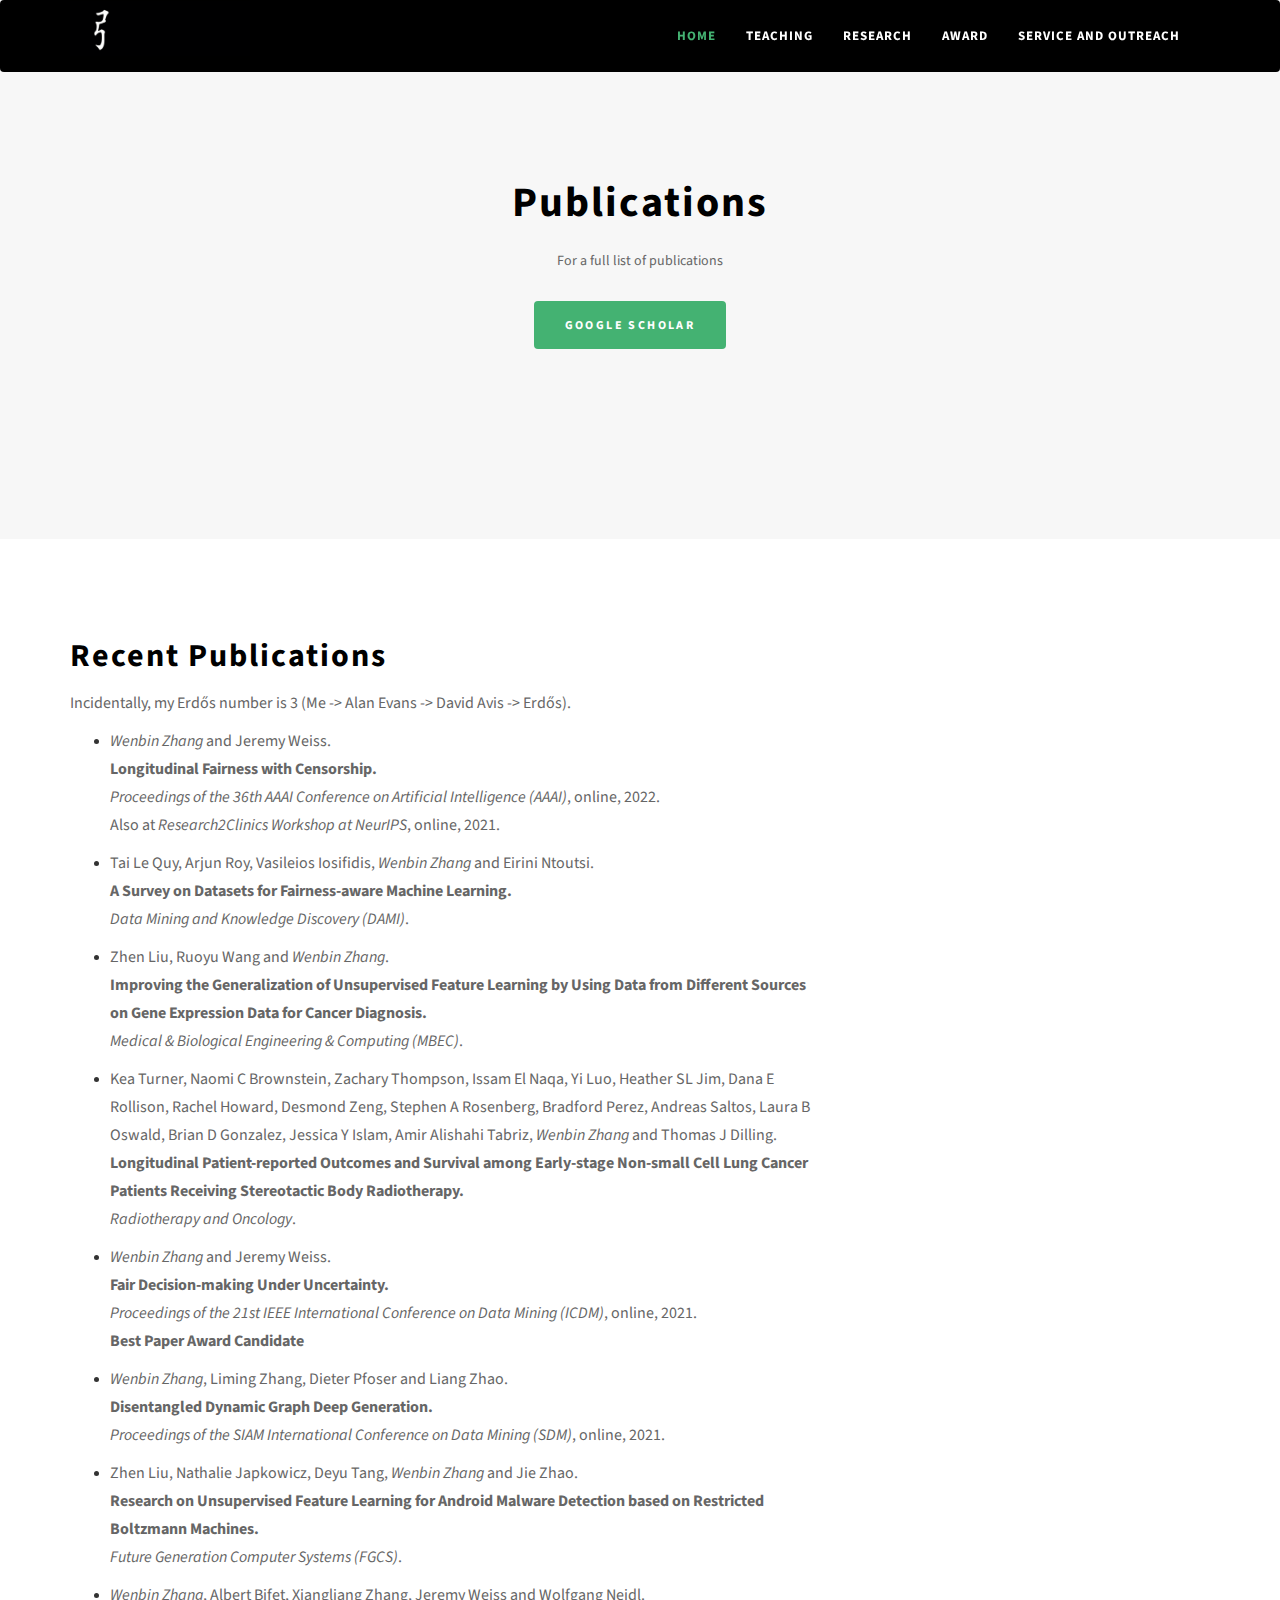
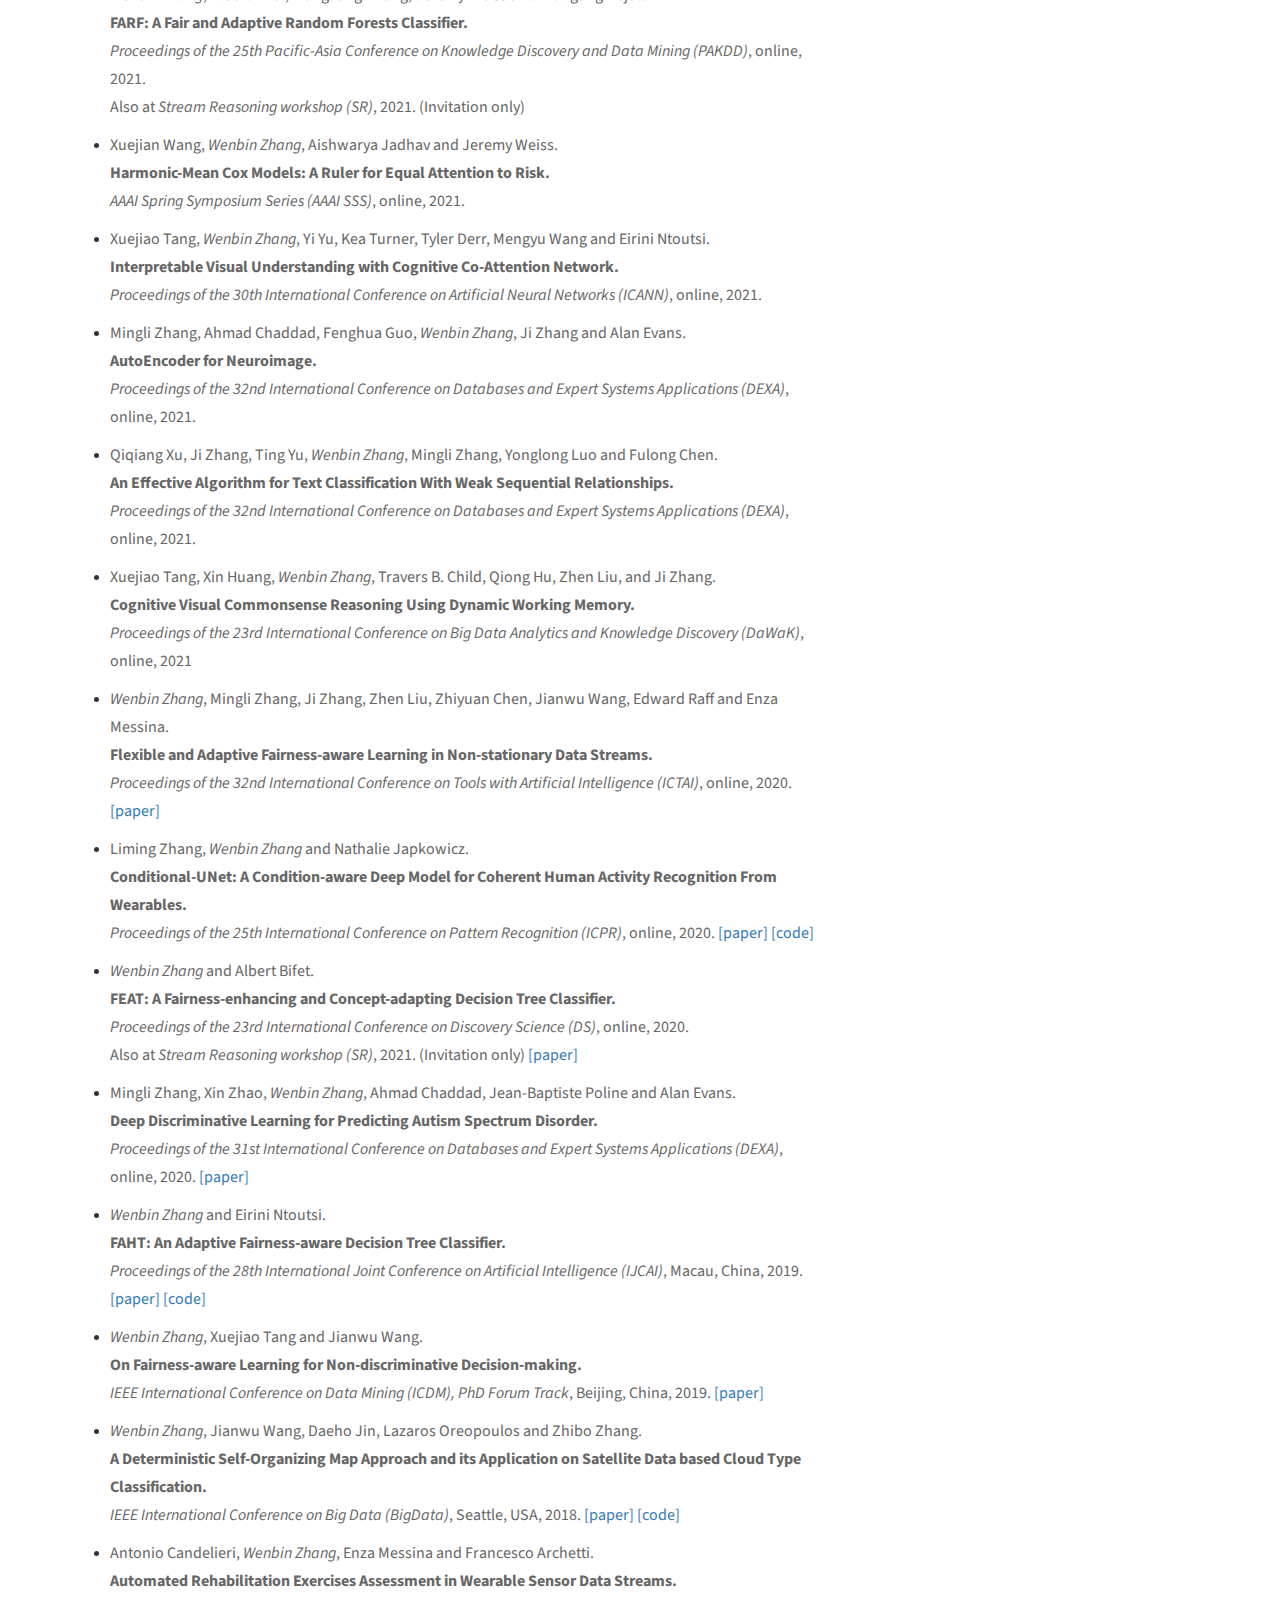
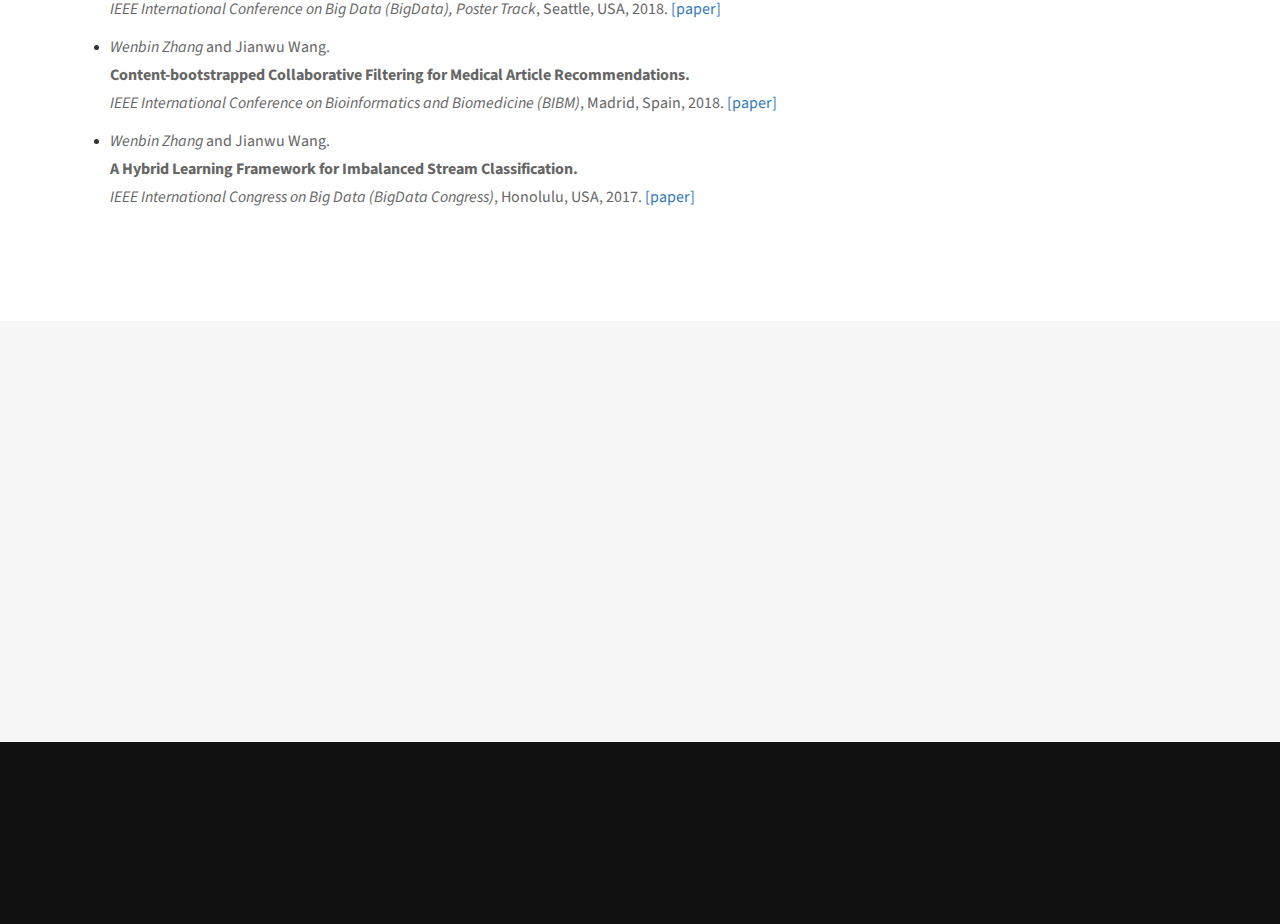
<file: publication.html>
﻿<!DOCTYPE html>
<html lang="en">
<head>
<meta charset="utf-8">
<meta http-equiv="X-UA-Compatible" content="IE=edge">
<meta name="viewport" content="width=device-width, initial-scale=1">
<meta name="description" content="Wenbin Zhang Personal profile">
<meta name="keywords" content="Wenbin Zhang">
<meta name="author" content="Wenbin Zhang">
<meta name="description" content="Wenbin Zhang Publication.">
<title>Home</title>

<link rel="shortcut icon" href="images/WZ.png" />
<!--==== bootstrap ====-->
<link href="css/bootstrap.min.css" rel="stylesheet">
<!--==== font-awesome ====-->
<link href="css/font-awesome.min.css" rel="stylesheet">
<!--==== owl-carousel ====-->
<link href="css/owl.carousel.css" rel="stylesheet">
<!--==== magnific-popup ====-->
<link href="css/magnific-popup.css" rel="stylesheet">
<!--==== animate css ====-->
<link href="css/animate.min.css" rel="stylesheet">

<!--==== style css ====-->
<link href="css/publication.css" rel="stylesheet">
<!--==== responsive css ====-->
<link href="css/responsive.css" rel="stylesheet">

<!--==== jquery ====-->
<script src="js/jquery-2.1.4.min.js"></script>

<!--[if lt IE 9]>
<script src="js/html5shiv/3.7.2/html5shiv.min.js"></script>
<script src="js/respond/1.4.2/respond.min.js"></script>
<![endif]-->
</head>
<body>

<!--&lt;!&ndash;==== DEMO COLOR PANEL =====&ndash;&gt;-->
<!--<div class="demo_panel_box">-->
<!--  <div class="color_panel_box">-->
<!--	 <div class="spiner_button slide_in_out"><i class="fa fa-cog fa-spin"></i></div>-->
<!--	  <span class="red_color"></span>-->
<!--	  <span class="blue_color"></span>-->
<!--	  <span class="yellow_color"></span>-->
<!--	  <span class="purple_color"></span>-->
<!--	  <span class="pink_color"></span>-->
<!--	  <span class="green_color"></span>-->
<!--  </div>-->
<!--</div>-->
<!--&lt;!&ndash;==== DEMO COLOR PANEL ===&ndash;&gt;-->


<!--&lt;!&ndash;===== Preloader ====&ndash;&gt;-->
<!--<div class="preloader">-->
<!--	<div class="spinner">-->
<!--	  <div class="double-bounce1"></div>-->
<!--	  <div class="double-bounce2"></div>-->
<!--	</div>-->
<!--</div>-->


 <!--=====****************** INTRO SECTION ****************************=====-->
<!--<div id="home" class="intro-section">-->

<!-- &lt;!&ndash;===== HEADER AREA =====&ndash;&gt;-->
<!--	<header class="navbar custom-navbar">-->
<!--		<div class="container">-->
<!--			<div class="row">-->
<!--				<div class="col-md-3 col-sm-3 col-xs-12">-->
<!--					<div class="logo">-->
<!--					   <div class="navbar-header">-->
<!--							<button type="button" class="navbar-toggle" data-toggle="collapse" data-target=".navbar-collapse">-->
<!--								<span class="sr-only">Toggle navigation</span>-->
<!--								<span class="icon-bar"></span>-->
<!--								<span class="icon-bar"></span>-->
<!--								<span class="icon-bar"></span>-->
<!--							</button>-->
<!--						</div>-->
<!--						<a href="#home">Wenbin Zhang</a> &lt;!&ndash;== logo ==&ndash;&gt;-->
<!--					</div>-->
<!--				</div>-->
<!--				-->
<!--				<div class="col-md-9 col-sm-9 col-xs-12">-->
<!--				   <nav class="main-menu">-->
<!--					<div class="navbar-collapse collapse">-->
<!--						<ul class="nav navbar-nav"> &lt;!&ndash;== manin menu ==&ndash;&gt;-->
<!--							<li class="active smooth-scroll"><a class="theme-color" href="index.html">Home</a></li>-->
<!--							<li class="smooth-scroll"><a class="theme-color" href="#services">Teaching</a></li>-->
<!--							<li class="smooth-scroll"><a class="theme-color" href="publication.html;">Research</a></li>-->
<!--							<li class="smooth-scroll"><a class="theme-color" href="Aw.html">Award</a></li>-->
<!--							<li class="smooth-scroll"><a class="theme-color" href="Service_and_Outreach.html">Service and Outreach</a></li>-->
<!--						</ul>-->
<!--					</div>-->
<!--					</nav>-->
<!--				</div>-->
<!--				-->
<!--			</div>-->
<!--		   -->
<!--		</div>-->
<!--	</header>-->
<!--===== END HEADER AREA ======-->
	 
<!--&lt;!&ndash;======= WELCOME AREA =======&ndash;&gt;-->
<!--	<div class="welcome-area">-->
<!--	  <div id="particles-js"></div>-->
<!--	   <div class="welcome-table">-->
<!--		   <div class="welcome-cell">-->
<!--				<div class="container">-->
<!--					<div class="row">-->
<!--					   -->
<!--						<div class="col-md-12 col-sm-12 col-xs-12">-->
<!--							<div class="welcome-text text-center">-->
<!--								<h4>I'm Wenbin Zhang</h4>-->
<!--								<h1>Assistant Professor in <span class="theme-color">Michigan Technological University</span></h1>-->
<!--							</div>-->
<!--						</div>-->
<!--						-->
<!--					</div>-->
<!--				</div>-->
<!--			</div>-->
<!--		</div>-->
<!--		<a href="#about" class="scroll-btn banner-icon theme-color"><i class="fa fa-angle-double-down"></i></a>-->
<!--	</div>-->
<!--	&lt;!&ndash;===== END WELCOME AREA =====&ndash;&gt;-->
	
<!--</div>-->
<!--=====***************** END INTRO SECTION ***********************=====-->


 <!--===== HEADER AREA =====-->
	<header class="navbar custom-navbar">
		<div class="container">
			<div class="row">
				<div class="col-md-3 col-sm-3 col-xs-12">
					<div class="logo">
					   <div class="navbar-header">
							<button type="button" class="navbar-toggle" data-toggle="collapse" data-target=".navbar-collapse">
								<span class="sr-only">Toggle navigation</span>
								<span class="icon-bar"></span>
								<span class="icon-bar"></span>
								<span class="icon-bar"></span>
							</button>
						</div>
						<a href="#home"><img src="images/name.gif" style="width:180px; height:55px;"></a> <!--== logo ==-->
					</div>
				</div>

				<div class="col-md-9 col-sm-9 col-xs-12">
				   <nav class="main-menu">
					<div class="navbar-collapse collapse">
						<ul class="nav navbar-nav"> <!--== manin menu ==-->
							<li class="active smooth-scroll"><a class="theme-color" href="index.html">Home</a></li>
<!--							<li class="smooth-scroll"><a class="theme-color" href="#about">About</a></li>-->
							<li class="smooth-scroll"><a class="theme-color" href="#education">Teaching</a></li>
							<li class="smooth-scroll"><a class="theme-color" href="publication.html">Research</a></li>
							<li class="smooth-scroll"><a class="theme-color" href="Aw.html">Award</a></li>
							<li class="smooth-scroll"><a class="theme-color" href="Service_and_Outreach.html">Service and Outreach</a></li>
						</ul>
					</div>
					</nav>
				</div>

			</div>

		</div>
	</header>

<div id="quotes" class="quotes-area section-padding">
	<div class="container">
		<div class="row">
			<div class="col-md-12">
				<div class="quotes-content text-center">
				   <h3>Publications</h3>
					<p>For a full list of publications</p>
					<a class="scroll-btn btn theme-color" href="https://scholar.google.com/citations?hl=en&user=M802p54AAAAJ">Google Scholar</a>
				</div>
			</div>
		</div>
	</div>
</div>

<!--=====************** ABOUT SECTION ***************=====-->
<section id="Research" class="research-section part-padding">
	<div class="container">
		<div class="row">
		   
<!--			<div class="col-md-4">-->
<!--		   		<div class="author-image wow fadeInLeft" data-wow-delay="0.4s">-->

<!--							<div class="row">-->
<!--								<div class="col-md-12">-->
<!--									<div class="quotes-content text-center">-->
<!--				   						<h3>Publications</h3>-->
<!--											<p>For a full list of publications</p>-->
<!--											<a class="scroll-btn btn theme-color" href="https://scholar.google.com/citations?hl=en&user=M802p54AAAAJ">Google Scholar</a>-->
<!--									</div>-->
<!--								</div>-->
<!--							</div>-->

<!--			   </div>-->
<!--			</div>-->
			
			<div class="col-md-8">
			   <div class="about-text wow fadeInRight" data-wow-delay="0.4s">
				   <h3>Recent Publications</h3>
				   <p>Incidentally, my Erdős number is 3 (Me -> Alan Evans -> David Avis -> Erdős).</p>
					<ul>
  						<li>
    						<p><em>Wenbin Zhang</em> and Jeremy Weiss.<br />
							<strong>Longitudinal Fairness with Censorship.</strong><br />
							<em>Proceedings of the 36th AAAI Conference on Artificial Intelligence (AAAI)</em>, online, 2022.<br />
							Also at <em>Research2Clinics Workshop at NeurIPS</em>, online, 2021.</p>
  						</li>
  						<li>
    						<p>Tai Le Quy, Arjun Roy, Vasileios Iosifidis, <em>Wenbin Zhang</em> and Eirini Ntoutsi. <br />
							<strong>A Survey on Datasets for Fairness-aware Machine Learning.</strong><br />
							<em>Data Mining and Knowledge Discovery (DAMI)</em>.</p>
  						</li>
  						<li>
    						<p>Zhen Liu, Ruoyu Wang and <em>Wenbin Zhang</em>. <br />
							<strong>Improving the Generalization of Unsupervised Feature Learning by Using Data from Different Sources on Gene Expression Data for Cancer Diagnosis.</strong><br />
							<em>Medical &amp; Biological Engineering &amp; Computing (MBEC)</em>.</p>
  						</li>
  						<li>
    						<p>Kea Turner, Naomi C Brownstein, Zachary Thompson, Issam El Naqa, Yi Luo, Heather SL Jim, Dana E Rollison, Rachel Howard, Desmond Zeng, Stephen A Rosenberg, Bradford Perez, Andreas Saltos, Laura B Oswald, Brian D Gonzalez, Jessica Y Islam, Amir Alishahi Tabriz, <em>Wenbin Zhang</em> and Thomas J Dilling.<br />
							<strong>Longitudinal Patient-reported Outcomes and Survival among Early-stage Non-small Cell Lung Cancer Patients Receiving Stereotactic Body Radiotherapy.</strong><br /> <em>Radiotherapy and Oncology</em>.</p>
  						</li>
  						<li>
    						<p><em>Wenbin Zhang</em> and Jeremy Weiss. <br />
							<strong>Fair Decision-making Under Uncertainty.</strong> <br />
							<em>Proceedings of the 21st IEEE International Conference on Data Mining (ICDM)</em>, online, 2021.<br />
							<strong>Best Paper Award Candidate</strong></p>
  						</li>
  						<li>
    						<p><em>Wenbin Zhang</em>, Liming Zhang, Dieter Pfoser and Liang Zhao. <br />
							<strong>Disentangled Dynamic Graph Deep Generation.</strong> <br />
							<em>Proceedings of the SIAM International Conference on Data Mining (SDM)</em>, online, 2021.</p>
  						</li>
					</ul>

			<!--[[paper]](/assets/SDM21.pdf) [[code]](https://github.com/vanbanTruong/D2G2) [[appendix]](/assets/SDM21_appendix.pdf)-->

				   <ul>
  						<li>
    						<p>Zhen Liu, Nathalie Japkowicz, Deyu Tang, <em>Wenbin Zhang</em> and Jie Zhao. <br />
							<strong>Research on Unsupervised Feature Learning for Android Malware Detection based on Restricted Boltzmann Machines.</strong><br />
							<em>Future Generation Computer Systems (FGCS)</em>.
							<!--[[paper]](/assets/FGCS21.pdf)--></p>
  						</li>
  						<li>
    						<p><em>Wenbin Zhang</em>, Albert Bifet, Xiangliang Zhang, Jeremy Weiss and Wolfgang Nejdl.<br />
							<strong>FARF: A Fair and Adaptive Random Forests Classifier.</strong><br />
							<em>Proceedings of the 25th Pacific-Asia Conference on Knowledge Discovery and Data Mining (PAKDD)</em>, online, 2021.<br />
							Also at <em>Stream Reasoning workshop (SR)</em>, 2021. (Invitation only)</p>
  						</li>
  						<li>
    						<p>Xuejian Wang, <em>Wenbin Zhang</em>, Aishwarya Jadhav and Jeremy Weiss.<br />
							<strong>Harmonic-Mean Cox Models: A Ruler for Equal Attention to Risk.</strong><br />
							<em>AAAI Spring Symposium Series (AAAI SSS)</em>, online, 2021.</p>
  						</li>
  						<li>
    						<p>Xuejiao Tang, <em>Wenbin Zhang</em>, Yi Yu, Kea Turner, Tyler Derr, Mengyu Wang and Eirini Ntoutsi.<br />
							<strong>Interpretable Visual Understanding with Cognitive Co-Attention Network.</strong><br />
							<em>Proceedings of the 30th International Conference on Artificial Neural Networks (ICANN)</em>, online, 2021.</p>
  						</li>
  						<li>
    						<p>Mingli Zhang, Ahmad Chaddad, Fenghua Guo, <em>Wenbin Zhang</em>, Ji Zhang and Alan Evans.<br />
							<strong>AutoEncoder for Neuroimage.</strong><br />
							<em>Proceedings of the 32nd International Conference on Databases and Expert Systems Applications (DEXA)</em>, online, 2021.</p>
 						 </li>
					     <li>
    						<p>Qiqiang Xu, Ji Zhang, Ting Yu, <em>Wenbin Zhang</em>, Mingli Zhang, Yonglong Luo and Fulong Chen.<br />
							<strong>An Effective Algorithm for Text Classification With Weak Sequential Relationships.</strong><br />
							<em>Proceedings of the 32nd International Conference on Databases and Expert Systems Applications (DEXA)</em>, online, 2021.</p>
						 </li>
					     <li>
    						<p>Xuejiao Tang, Xin Huang, <em>Wenbin Zhang</em>, Travers B. Child, Qiong Hu, Zhen Liu, and Ji Zhang.<br />
							<strong>Cognitive Visual Commonsense Reasoning Using Dynamic Working Memory.</strong><br />
								<em>Proceedings of the 23rd International Conference on Big Data Analytics and Knowledge Discovery (DaWaK)</em>, online, 2021</p>
  						 </li>
  						<li>
    						<p><em>Wenbin Zhang</em>, Mingli Zhang, Ji Zhang, Zhen Liu, Zhiyuan Chen, Jianwu Wang, Edward Raff and Enza Messina.<br />
							<strong>Flexible and Adaptive Fairness-aware Learning in Non-stationary Data Streams.</strong><br />
							<em>Proceedings of the 32nd International Conference on Tools with Artificial Intelligence (ICTAI)</em>, online, 2020. <a href="/assets/ICTAI20.pdf">[paper]</a></p>
  						</li>
  						<li>
    						<p>Liming Zhang, <em>Wenbin Zhang</em> and Nathalie Japkowicz.<br />
							<strong>Conditional-UNet: A Condition-aware Deep Model for Coherent Human Activity Recognition From Wearables.</strong><br />
							<em>Proceedings of the 25th International Conference on Pattern Recognition (ICPR)</em>, online, 2020. <a href="/assets/ICPR20.pdf">[paper]</a> <a href="https://github.com/tongjiyiming/Conditional-UNet">[code]</a></p>
  						</li>
  						<li>
    						<p><em>Wenbin Zhang</em> and Albert Bifet.<br />
							<strong>FEAT: A Fairness-enhancing and Concept-adapting Decision Tree Classifier.</strong> <br />
							<em>Proceedings of the 23rd International Conference on Discovery Science (DS)</em>, online, 2020. <br />
							Also at <em>Stream Reasoning workshop (SR)</em>, 2021. (Invitation only) <a href="/assets/DS20.pdf">[paper]</a></p>
  						</li>
  						<li>
    						<p>Mingli Zhang, Xin Zhao, <em>Wenbin Zhang</em>, Ahmad Chaddad, Jean-Baptiste Poline and Alan Evans.<br />
							<strong>Deep Discriminative Learning for Predicting Autism Spectrum Disorder.</strong><br />
							<em>Proceedings of the 31st International Conference on Databases and Expert Systems Applications (DEXA)</em>, online, 2020. <a href="/assets/DEXA20.pdf">[paper]</a></p>
 						 </li>
  						<li>
    						<p><em>Wenbin Zhang</em> and Eirini Ntoutsi.<br />
							<strong>FAHT: An Adaptive Fairness-aware Decision Tree Classifier.</strong><br />
							<em>Proceedings of the 28th International Joint Conference on Artificial Intelligence (IJCAI)</em>, Macau, China, 2019. <a href="/assets/IJCAI19.pdf">[paper]</a> <a href="https://github.com/vanbanTruong/FAHT">[code]</a></p>
  						</li>
  						<li>
    						<p><em>Wenbin Zhang</em>, Xuejiao Tang and Jianwu Wang.<br />
							<strong>On Fairness-aware Learning for Non-discriminative Decision-making.</strong><br />
							<em>IEEE International Conference on Data Mining (ICDM), PhD Forum Track</em>, Beijing, China, 2019. <a href="/assets/IJCAI19.pdf">[paper]</a></p>
 						 </li>
 						 <li>
							 <p><em>Wenbin Zhang</em>, Jianwu Wang, Daeho Jin, Lazaros Oreopoulos and Zhibo Zhang.<br />
							 <strong>A Deterministic Self-Organizing Map Approach and its Application on Satellite Data based Cloud Type Classification.</strong><br />
							 <em>IEEE International Conference on Big Data (BigData)</em>, Seattle, USA, 2018. <a href="/assets/BigData18.pdf">[paper]</a> <a href="https://github.com/vanbanTruong/deterministicSOM">[code]</a></p>
  							</li>
  						  <li>
    							<p>Antonio Candelieri, <em>Wenbin Zhang</em>, Enza Messina and Francesco Archetti.<br />
								<strong>Automated Rehabilitation Exercises Assessment in Wearable Sensor Data Streams.</strong><br />
								<em>IEEE International Conference on Big Data (BigData), Poster Track</em>, Seattle, USA, 2018. <a href="/assets/BigData18P.pdf">[paper]</a></p>
  							</li>
  							<li>
   								 <p><em>Wenbin Zhang</em> and Jianwu Wang.<br />
									 <strong>Content-bootstrapped Collaborative Filtering for Medical Article Recommendations.</strong><br />
								<em>IEEE International Conference on Bioinformatics and Biomedicine (BIBM)</em>, Madrid, Spain, 2018. <a href="/assets/BIBM18.pdf">[paper]</a></p>
  							</li>
  							<li>
    							<p><em>Wenbin Zhang</em> and Jianwu Wang.<br />
								<strong>A Hybrid Learning Framework for Imbalanced Stream Classification.</strong><br />
								<em>IEEE International Congress on Big Data (BigData Congress)</em>, Honolulu, USA, 2017. <a href="/assets/BigDataCongress17.pdf">[paper]</a></p>
  							</li>
					</ul>
				</div>
			</div>
		</div>
		
	</div>
</section>

<div id="quotes" class="quotes-area part-padding">
	<div class="container">
		<div class="row">
			<div class="col-md-8">
				<div class="about-text wow fadeInRight" data-wow-delay="0.4s">
					<h3 id="talks">Talks</h3>
<ul>
  <li><strong>Learning Fairness and Graph Deep Generation in Dynamic Environments</strong>
    <ul>
      <li>University of Waikato, online, October 2020.</li>
      <li>IEEE Queensland Section, online, October 2020.</li>
    </ul>
  </li>
  <li><strong>FAHT: An Adaptive Fairness-aware Decision Tree Classifier</strong>
    <ul>
      <li>Joint SDU-NTU Centre for Artificial Intelligence Research (C-FAIR), Shandong, China, 2019. <a href="/assets/faht.pdf">[slides]</a></li>
    </ul>
  </li>
  <li><strong>Learning in Data Streams and a Deterministic Manner</strong>
    <ul>
      <li>University of Milano-Bicocca, Milan, Italy, 2019.</li>
      <li>L3S Research Center, Hannover, Germany, June 2018.</li>
    </ul>
  </li>
</ul>
				</div>
			</div>
		</div>
	</div>
</div>
<!--=====*********** END ABOUT SECTION **************=====-->


<!--======**************** SERVICES SECTION ******************=======-->
<!--<section id="education" class="services-section section-padding">-->
<!--	<div class="container">-->
<!--	   <div class="row">-->
<!--		<div class="col-md-12">-->
<!--			<div class="section-title">-->
<!--				<h2>Education<span class="theme-color">History</span></h2>-->
<!--			</div>-->
<!--		</div>-->
<!--	</div>-->
<!--		<div class="row">-->
<!--			-->
<!--			-->
<!--			<div class="col-md-4 col-sm-4 col-xs-12">-->
<!--				<div class="single-services text-center wow fadeInUp" data-wow-delay="0.2s">-->
<!--					<div class="servise-icon">-->
<!--						<i class="fa fa-book"></i>-->
<!--					</div>-->
<!--					<h4>University</h4>-->
<!--					<p>Bachelor of Science</p>-->
<!--				</div>-->
<!--			</div>-->
<!--			-->
<!--			<div class="col-md-4 col-sm-4 col-xs-12">-->
<!--				<div class="single-services text-center wow fadeInUp" data-wow-delay="0.4s">-->
<!--					<div class="servise-icon">-->
<!--						<i class="fa fa-search-plus"></i>-->
<!--					</div>-->
<!--					<h4>University</h4>-->
<!--					<p>Master of Science</p>-->
<!--				</div>-->
<!--			</div>-->
<!--			-->
<!--			<div class="col-md-4 col-sm-4 col-xs-12">-->
<!--				<div class="single-services last-service text-center wow fadeInUp" data-wow-delay="0.6s">-->
<!--					<div class="servise-icon">-->
<!--						<i class="fa fa-graduation-cap" aria-hidden="true"></i>-->
<!--					</div>-->
<!--					<h4>University of Maryland, Baltimore County</h4>-->
<!--					<p>Doctor of Philosophy</p>-->
<!--				</div>-->
<!--			</div>-->
<!--			-->
<!--		</div>-->
<!--	</div>-->
<!--</section>-->
<!--======*************** END SERVICES SECTION ****************=======-->


<!--QUOTES AREA-->
<!--<div id="quotes" class="quotes-area section-padding">-->
<!--	<div class="container">-->
<!--		<div class="row">-->
<!--			<div class="col-md-12">-->
<!--				<div class="quotes-content text-center">-->
<!--				   <h3>Publications</h3>-->
<!--					<p>For a full list of publications</p>-->
<!--					<a class="scroll-btn btn theme-color" href="https://scholar.google.com/citations?hl=en&user=M802p54AAAAJ">Google Scholar</a>-->
<!--				</div>-->
<!--			</div>-->
<!--		</div>-->
<!--	</div>-->
<!--</div>-->
<!--END QUOTES AREA-->


<!--======********** PORTFOLIO SECTION *********======-->
<!--<section id="portfolio" class="section-padding">-->
<!--<div class="container">-->
<!--	<div class="row">-->
<!--			<div class="col-md-12">-->
<!--				<div class="section-title">-->
<!--					<h2>Representative<span class="theme-color">Papers</span></h2>-->
<!--				</div>-->
<!--			</div>-->
<!--		</div>-->

<!--	<div class="row">-->
<!--		<div class="col-md-4 col-sm-6 single-work">-->
<!--			<a href="images/portfolio/item1.jpg" class="image-popup">-->
<!--			<img src="images/portfolio/item1.jpg" alt="">-->
<!--			<div class="itemHover">-->
<!--				<div class="work-table">-->
<!--					<div class="table-cell">-->
<!--						<div class="hover-content">-->
<!--							<i class="fa fa-file-text"></i>-->
<!--							<h6>FAHT: An Adaptive Fairness-aware Decision Tree Classifier</h6>-->
<!--						</div>-->
<!--					</div>-->
<!--				</div>-->
<!--			  </div>-->
<!--			</a>-->
<!--		</div>   -->

<!--		<div class="col-md-4 col-sm-6 single-work">-->
<!--			<a href="images/portfolio/item2.jpg" class="image-popup">-->
<!--				<img src="images/portfolio/item2.jpg" alt="">-->
<!--					<div class="itemHover">-->
<!--					<div class="work-table">-->
<!--						<div class="table-cell">-->
<!--							<div class="hover-content">-->
<!--								<i class="fa fa-file-text"></i>-->
<!--								<h6>A Hybrid Learning Framework for Imbalanced Stream Classification</h6>-->
<!--							</div>-->
<!--						</div>-->
<!--					</div>-->
<!--				  </div>-->
<!--			</a>-->
<!--		</div>  -->

<!--		<div class="col-md-4 col-sm-6 single-work">-->
<!--			<a href="images/portfolio/item3.jpg" class="image-popup">-->
<!--				<img src="images/portfolio/item3.jpg" alt="">-->
<!--			   <div class="itemHover">-->
<!--					<div class="work-table">-->
<!--						<div class="table-cell">-->
<!--							<div class="hover-content">-->
<!--								<i class="fa fa-file-text"></i>-->
<!--								<h6>A Deterministic Self-organizing Map Approach and its Application on Satellite Data based Cloud Type Classification</h6>-->
<!--							</div>-->
<!--						</div>-->
<!--					</div>-->
<!--				  </div>-->
<!--			</a>-->
<!--		</div>  -->


<!--	</div>&lt;!&ndash;/.row&ndash;&gt;-->
<!--</div>&lt;!&ndash;/.container&ndash;&gt;-->
<!--</section>-->
<!--======************ END PORTFOLIO SECTION **************======-->


<!--======**************** REVIEW SECTION *****************========-->
<!--<div id="review" class="review-section section-padding">-->
<!--	<div class="container">-->
<!--	   <div class="row">-->
<!--			<div class="col-md-12">-->
<!--				<div class="section-title">-->
<!--					<h2><span class="theme-color">Outside of research</span>When I am off work</h2>-->
<!--				</div>-->
<!--			</div>-->
<!--		</div>-->
<!--		<div class="row">-->
<!--				<div class="col-lg-12 col-md-12 col-sm-12 col-xs-12">-->
<!--				 <div class="review-full-area">-->
<!--				   <div class="review-list">-->
<!--					<div class="single-review"> &lt;!&ndash; start single carousel item &ndash;&gt;-->
<!--						<div class="review-content">-->
<!--							<p>I enjoy watching and playing all kinds of sports especially soccer.</p>-->
<!--						</div>-->
<!--						<h5 class="author"> Paul Flavius. <span>CEO Devsoft Inc</span></h5>-->
<!--					</div> &lt;!&ndash; end single carousel item &ndash;&gt;-->
<!--					<div class="single-review"> &lt;!&ndash; start single carousel item &ndash;&gt;-->
<!--						<div class="review-content">-->
<!--							<p>I had the experience of my life at Kaliningrad Stadium cheering the 2018 World Cup.</p>-->
<!--						</div>-->
<!--						<h5 class="author"> Paul Flavius,<span>CEO Devsoft Inc</span></h5>-->
<!--					</div> &lt;!&ndash; end single carousel item &ndash;&gt;-->
<!--					<div class="single-review"> &lt;!&ndash; start single carousel item &ndash;&gt;-->
<!--						<div class="review-content">-->
<!--							<p>I ran my very first Marathon at Virginia Beach credit to November Project.</p>-->
<!--						</div>-->
<!--						<h5 class="author"> Paul Flavius,<span>CEO Devsoft Inc</span></h5>-->
<!--					</div> &lt;!&ndash; end start single carousel item &ndash;&gt;-->
<!--					<div class="single-review"> &lt;!&ndash; start single carousel item &ndash;&gt;-->
<!--						<div class="review-content">-->
<!--							<p>I believe Manchester is red.</p>-->
<!--						</div>-->
<!--						<h5 class="author"> Paul Flavius,<span>CEO Devsoft Inc</span></h5>-->
<!--					</div> &lt;!&ndash; end start single carousel item &ndash;&gt;-->
<!--				</div>-->
<!--					</div>-->
<!--			</div>-->
<!--			-->
<!--		</div>-->
<!--	</div>-->
<!--</div>-->
<!--======************* END REVIEW SECTION ***************========-->


<!--&lt;!&ndash;======******************** CONTACT INFO SECTION **********************======&ndash;&gt;-->
<!--  <section id="contact" class="contact-area section-padding">-->
<!--<div class="container">-->
<!--   <div class="row">-->
<!--			<div class="col-md-12">-->
<!--				<div class="section-title">-->
<!--					<h2><span class="theme-color">Get in tuch with me</span> Contact</h2>-->
<!--				</div>-->
<!--			</div>-->
<!--		</div>-->
<!--	<div class="row">-->
<!--		<div class="col-md-12 wow fadeInUp" data-wow-delay="0.4s">-->
<!--		  &lt;!&ndash; Start Contact Form &ndash;&gt;-->
<!--			<form id="contactForm" class="contact-form shake" data-toggle="validator">-->
<!--			 <div class="row">-->
<!--				 <div class="col-md-6">-->
<!--					  <div class="form-group">-->
<!--				<div class="controls">-->
<!--				  <input type="text" id="name" class="form-control" placeholder="Name" required data-error="Please enter your name">-->
<!--				  <div class="help-block with-errors"></div>-->
<!--				</div>-->
<!--			  </div>-->
<!--				 </div>-->
<!--				 <div class="col-md-6">-->
<!--					 <div class="form-group">-->
<!--				<div class="controls">-->
<!--				  <input type="email" class="email form-control" id="email" placeholder="Email" required data-error="Please enter your email">-->
<!--				  <div class="help-block with-errors"></div>-->
<!--				</div>-->
<!--			  </div>-->
<!--				 </div>-->
<!--			 </div>-->
<!--			 -->
<!--			 <div class="row">-->
<!--				 <div class="col-md-12">-->
<!--					 <div class="form-group">-->
<!--				<div class="controls">-->
<!--				  <input type="text" id="msg_subject" class="form-control" placeholder="Subject" required data-error="Please enter your message subject">-->
<!--				  <div class="help-block with-errors"></div>-->
<!--				</div>-->
<!--			  </div>-->
<!--				 </div>-->
<!--			 </div>-->
<!--			 -->
<!--			 <div class="row">-->
<!--				 <div class="col-md-12">-->
<!--					 <div class="form-group">-->
<!--				<div class="controls">-->
<!--				  <textarea id="message" rows="7" placeholder="Message" class="form-control" required data-error="Write your message"></textarea>-->
<!--				  <div class="help-block with-errors"></div>-->
<!--				</div>  -->
<!--			  </div>-->
<!--				 </div>-->
<!--			 </div>-->
<!--			 <div class="row">-->
<!--				 <div class="col-md-12">-->
<!--					 <button type="submit" id="submit" class="btn btn-effect theme-color"><i class="fa fa-check"></i> Send</button>-->
<!--				 </div>-->
<!--			 </div>-->
<!--			 -->
<!--			<div class="row">-->
<!--				<div class="col-md-12">-->
<!--					<div id="msgSubmit" class="h3 text-center hidden"></div> -->
<!--			  <div class="clearfix"></div>   -->
<!--				</div>-->
<!--			</div>-->
<!--			  -->

<!--			</form>     -->
<!--			&lt;!&ndash; End Contact Form &ndash;&gt;-->
<!--		</div>-->
<!--	</div>-->
<!--</div>-->
<!--</section>-->
<!--&lt;!&ndash;======**************** END CONTACT INFO SECTION ********************======&ndash;&gt;-->


<!--======******************* FOOTER SECTION ******************======-->
<footer class="footer">
	<div class="container">
		<div class="row">
			<div class="col-lg-12 col-md-12 col-sm-12 col-xs-12 text-center">
			   <div class="footer-text wow fadeInUp" data-wow-delay="0.4s">
					<p>Last update: 08/2022</p>
				</div>
			</div>
		</div>
	</div>
</footer>
<!--======******************* END FOOTER SECTION ***************======-->


<!--==== plugins js ====-->
<script src="js/plugins.js"></script>
<!--==== magnific-popup-options js ====-->
<script src="js/magnific-popup-options.js"></script>
<!--==== validator js ====-->
<script src="js/validator.min.js"></script>
<!--==== particles js ====-->
<script src="js/particles.min.js"></script>
<!--==== app js ====-->
<script src="js/app.js"></script>
<!--==== app js ====-->
<script src="js/wow-1.3.0.min.js"></script>
<!--==== main js ====-->
<script src="js/publication.js"></script>
<style>
.copyrights{text-indent:-9999px;height:0;line-height:0;font-size:0;overflow:hidden;}
</style>
<div class="copyrights" id="links20210126">
	Collect from <a href="#">Here</a>
	<a href="#">Here</a>
</div>
</body>
</html>
</file>
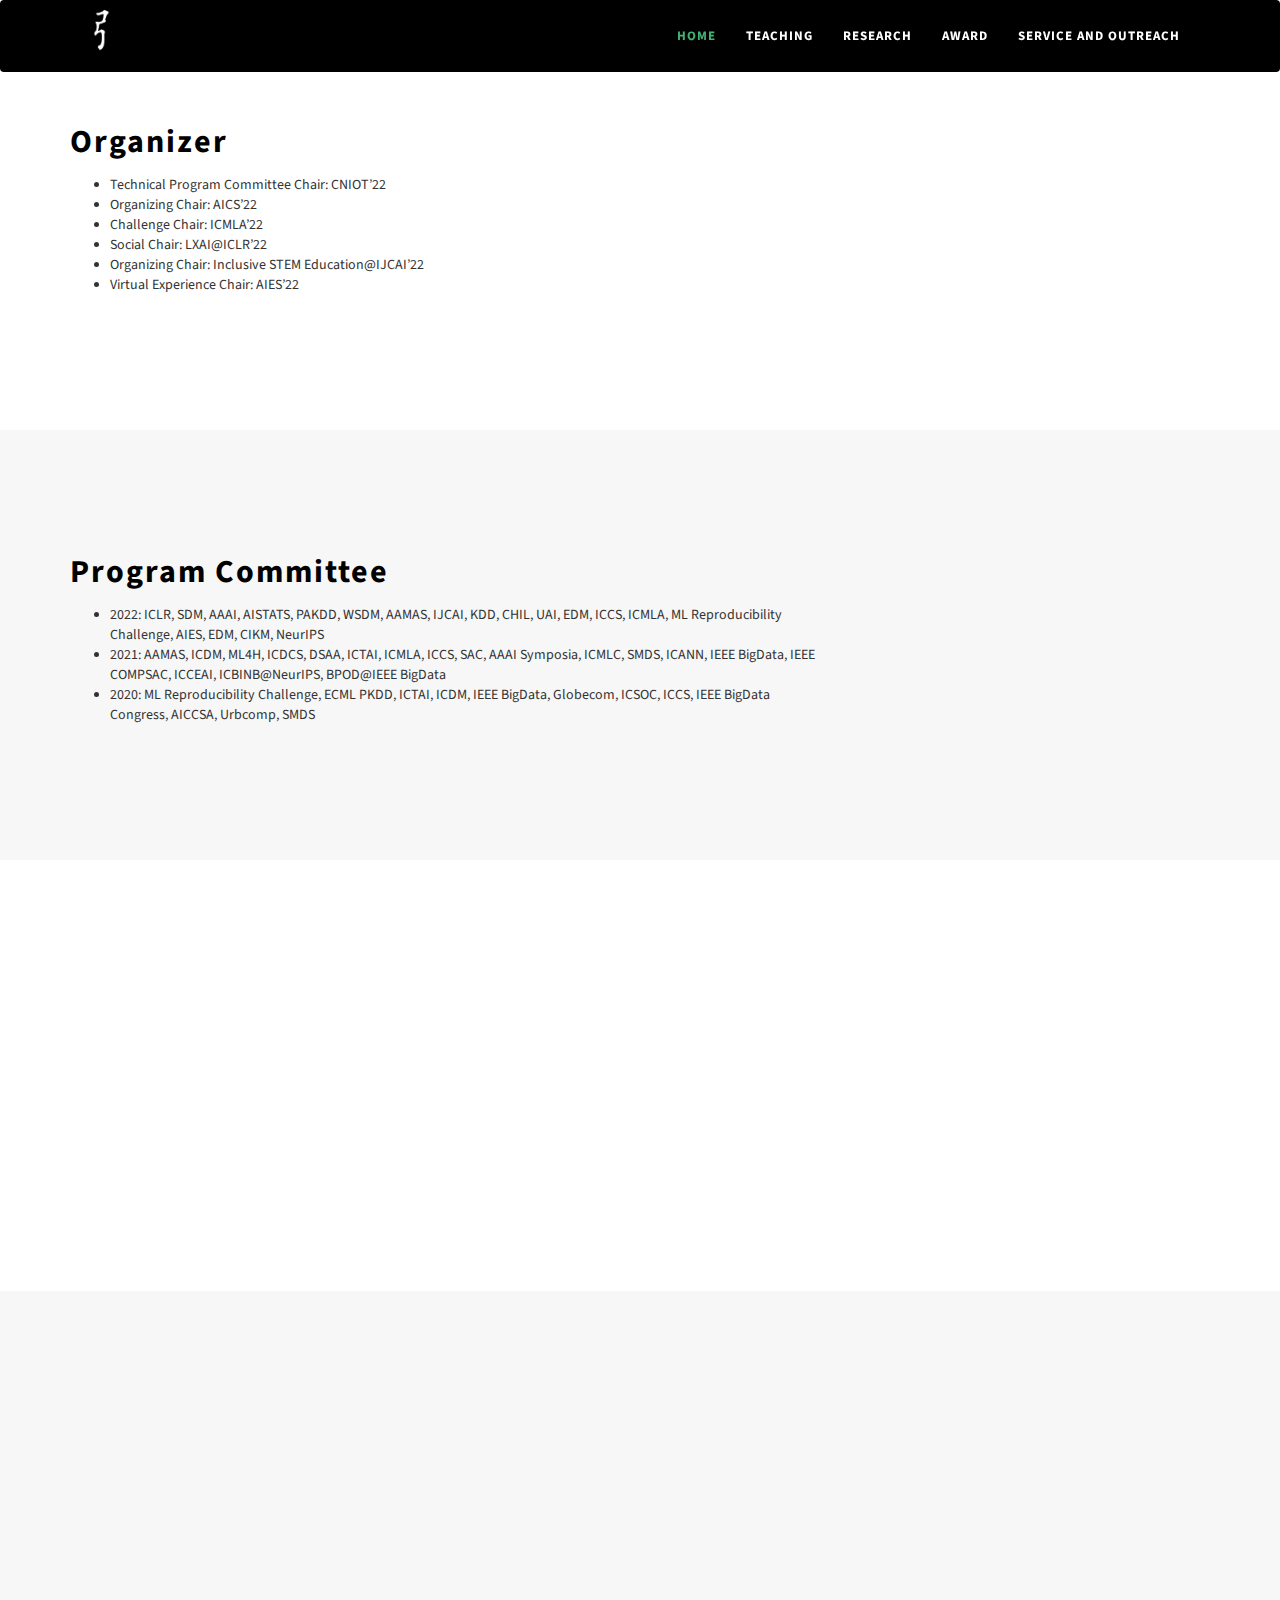
<file: Service_and_Outreach.html>
﻿<!DOCTYPE html>
<html lang="en">
<head>
<meta charset="utf-8">
<meta http-equiv="X-UA-Compatible" content="IE=edge">
<meta name="viewport" content="width=device-width, initial-scale=1">
<meta name="description" content="Wenbin Zhang Personal profile">
<meta name="keywords" content="Wenbin Zhang">
<meta name="author" content="Wenbin Zhang">
<meta name="description" content="Wenbin Zhang Personal Profile.">
<title>Home</title>
<link rel="shortcut icon" href="images/WZ.png" />
<!--==== bootstrap ====-->
<link href="css/bootstrap.min.css" rel="stylesheet">
<!--==== font-awesome ====-->
<link href="css/font-awesome.min.css" rel="stylesheet">
<!--==== owl-carousel ====-->
<link href="css/owl.carousel.css" rel="stylesheet">
<!--==== magnific-popup ====-->
<link href="css/magnific-popup.css" rel="stylesheet">
<!--==== animate css ====-->
<link href="css/animate.min.css" rel="stylesheet">

<!--==== style css ====-->
<link href="css/other.css" rel="stylesheet">
<!--==== responsive css ====-->
<link href="css/responsive.css" rel="stylesheet">

<!--==== jquery ====-->
<script src="js/jquery-2.1.4.min.js"></script>

<!--[if lt IE 9]>
<script src="js/html5shiv/3.7.2/html5shiv.min.js"></script>
<script src="js/respond/1.4.2/respond.min.js"></script>
<![endif]-->
</head>
<body>

<!--&lt;!&ndash;==== DEMO COLOR PANEL =====&ndash;&gt;-->
<!--<div class="demo_panel_box">-->
<!--  <div class="color_panel_box">-->
<!--	 <div class="spiner_button slide_in_out"><i class="fa fa-cog fa-spin"></i></div>-->
<!--	  <span class="red_color"></span>-->
<!--	  <span class="blue_color"></span>-->
<!--	  <span class="yellow_color"></span>-->
<!--	  <span class="purple_color"></span>-->
<!--	  <span class="pink_color"></span>-->
<!--	  <span class="green_color"></span>-->
<!--  </div>-->
<!--</div>-->
<!--&lt;!&ndash;==== DEMO COLOR PANEL ===&ndash;&gt;-->


<!--&lt;!&ndash;===== Preloader ====&ndash;&gt;-->
<!--<div class="preloader">-->
<!--	<div class="spinner">-->
<!--	  <div class="double-bounce1"></div>-->
<!--	  <div class="double-bounce2"></div>-->
<!--	</div>-->
<!--</div>-->


 <!--=====****************** INTRO SECTION ****************************=====-->
<!--<div id="home" class="intro-section">-->

<!-- &lt;!&ndash;===== HEADER AREA =====&ndash;&gt;-->
<!--	<header class="navbar custom-navbar">-->
<!--		<div class="container">-->
<!--			<div class="row">-->
<!--				<div class="col-md-3 col-sm-3 col-xs-12">-->
<!--					<div class="logo">-->
<!--					   <div class="navbar-header">-->
<!--							<button type="button" class="navbar-toggle" data-toggle="collapse" data-target=".navbar-collapse">-->
<!--								<span class="sr-only">Toggle navigation</span>-->
<!--								<span class="icon-bar"></span>-->
<!--								<span class="icon-bar"></span>-->
<!--								<span class="icon-bar"></span>-->
<!--							</button>-->
<!--						</div>-->
<!--						<a href="#home">Wenbin Zhang</a> &lt;!&ndash;== logo ==&ndash;&gt;-->
<!--					</div>-->
<!--				</div>-->
<!--				-->
<!--				<div class="col-md-9 col-sm-9 col-xs-12">-->
<!--				   <nav class="main-menu">-->
<!--					<div class="navbar-collapse collapse">-->
<!--						<ul class="nav navbar-nav"> &lt;!&ndash;== manin menu ==&ndash;&gt;-->
<!--							<li class="active smooth-scroll"><a class="theme-color" href="index.html">Home</a></li>-->
<!--							<li class="smooth-scroll"><a class="theme-color" href="#services">Teaching</a></li>-->
<!--							<li class="smooth-scroll"><a class="theme-color" href="publication.htm;">Research</a></li>-->
<!--							<li class="smooth-scroll"><a class="theme-color" href="Aw.html">Award</a></li>-->
<!--							<li class="smooth-scroll"><a class="theme-color" href="Service_and_Outreach.html">Service and Outreach</a></li>-->
<!--						</ul>-->
<!--					</div>-->
<!--					</nav>-->
<!--				</div>-->
<!--				-->
<!--			</div>-->
<!--		   -->
<!--		</div>-->
<!--	</header>-->
<!--===== END HEADER AREA ======-->
	 
<!--&lt;!&ndash;======= WELCOME AREA =======&ndash;&gt;-->
<!--	<div class="welcome-area">-->
<!--	  <div id="particles-js"></div>-->
<!--	   <div class="welcome-table">-->
<!--		   <div class="welcome-cell">-->
<!--				<div class="container">-->
<!--					<div class="row">-->
<!--					   -->
<!--						<div class="col-md-12 col-sm-12 col-xs-12">-->
<!--							<div class="welcome-text text-center">-->
<!--								<h4>I'm Wenbin Zhang</h4>-->
<!--								<h1>Assistant Professor in <span class="theme-color">Michigan Technological University</span></h1>-->
<!--							</div>-->
<!--						</div>-->
<!--						-->
<!--					</div>-->
<!--				</div>-->
<!--			</div>-->
<!--		</div>-->
<!--		<a href="#about" class="scroll-btn banner-icon theme-color"><i class="fa fa-angle-double-down"></i></a>-->
<!--	</div>-->
<!--	&lt;!&ndash;===== END WELCOME AREA =====&ndash;&gt;-->
	
<!--</div>-->
<!--=====***************** END INTRO SECTION ***********************=====-->


 <!--===== HEADER AREA =====-->
	<header class="navbar custom-navbar">
		<div class="container">
			<div class="row">
				<div class="col-md-3 col-sm-3 col-xs-12">
					<div class="logo">
					   <div class="navbar-header">
							<button type="button" class="navbar-toggle" data-toggle="collapse" data-target=".navbar-collapse">
								<span class="sr-only">Toggle navigation</span>
								<span class="icon-bar"></span>
								<span class="icon-bar"></span>
								<span class="icon-bar"></span>
							</button>
						</div>
						<a href="#home"><img src="images/name.gif" style="width:180px; height:55px;"></a> <!--== logo ==-->
					</div>
				</div>

				<div class="col-md-9 col-sm-9 col-xs-12">
				   <nav class="main-menu">
					<div class="navbar-collapse collapse">
						<ul class="nav navbar-nav"> <!--== manin menu ==-->
							<li class="active smooth-scroll"><a class="theme-color" href="index.html">Home</a></li>
<!--							<li class="smooth-scroll"><a class="theme-color" href="#about">About</a></li>-->
							<li class="smooth-scroll"><a class="theme-color" href="#education">Teaching</a></li>
							<li class="smooth-scroll"><a class="theme-color" href="publication.html">Research</a></li>
							<li class="smooth-scroll"><a class="theme-color" href="Aw.html">Award</a></li>
							<li class="smooth-scroll"><a class="theme-color" href="Service_and_Outreach.html">Service and Outreach</a></li>
						</ul>
					</div>
					</nav>
				</div>

			</div>

		</div>
	</header>



<!--=====************** ABOUT SECTION ***************=====-->
<section id="Research" class="research-section section-padding">
	<div class="container">
		<div class="row">
		   
<!--			<div class="col-md-4">-->
<!--		   		<div class="author-image wow fadeInLeft" data-wow-delay="0.4s">-->

<!--							<div class="row">-->
<!--								<div class="col-md-12">-->
<!--									<div class="quotes-content text-center">-->
<!--				   						<h3>Publications</h3>-->
<!--											<p>For a full list of publications</p>-->
<!--											<a class="scroll-btn btn theme-color" href="https://scholar.google.com/citations?hl=en&user=M802p54AAAAJ">Google Scholar</a>-->
<!--									</div>-->
<!--								</div>-->
<!--							</div>-->

<!--			   </div>-->
<!--			</div>-->
			
			<div class="col-md-8">
			   <div class="about-text wow fadeInRight" data-wow-delay="0.4s">
				   <h3 id="organizer" background-color="blue""">Organizer</h3>
						<ul>
  							<li>Technical Program Committee Chair: CNIOT’22</li>
  							<li>Organizing Chair: AICS’22</li>
  							<li>Challenge Chair: ICMLA’22</li>
  							<li>Social Chair: LXAI@ICLR’22</li>
  							<li>Organizing Chair: Inclusive STEM Education@IJCAI’22</li>
  							<li>Virtual Experience Chair: AIES’22</li>
						</ul>
				   </div>
				</div>
		</div>
	</div>
</section>
			<div id="quotes" class="quotes-area section-padding">
				<div class="container">
				<div class="row">
					<div class="col-md-8">
					<div class="about-text wow fadeInRight" data-wow-delay="0.4s">
				   			<h3 id="program-committee">Program Committee</h3>
								<ul>
  									<li>2022: ICLR, SDM, AAAI, AISTATS, PAKDD, WSDM, AAMAS, IJCAI, KDD, CHIL, UAI, EDM, ICCS, ICMLA, ML Reproducibility Challenge, AIES, EDM, CIKM, NeurIPS</li>
  									<li>2021: AAMAS, ICDM, ML4H, ICDCS, DSAA, ICTAI, ICMLA, ICCS, SAC, AAAI Symposia, ICMLC, SMDS, ICANN, IEEE BigData, IEEE COMPSAC, ICCEAI, ICBINB@NeurIPS, BPOD@IEEE BigData</li>
  									<li>2020: ML Reproducibility Challenge, ECML PKDD, ICTAI, ICDM, IEEE BigData, Globecom, ICSOC, ICCS, IEEE BigData Congress, AICCSA, Urbcomp, SMDS</li>
								</ul>
					</div>
				</div>
					</div>	
				</div>
			</div>
<section id="Research" class="research-section section-padding">
	<div class="container">
		<div class="row">

			<div class="col-md-8">
			   <div class="about-text wow fadeInRight" data-wow-delay="0.4s">

					<h3 id="program-committee">Program Committee</h3>
						<ul>
  							<li>2022: ICLR, SDM, AAAI, AISTATS, PAKDD, WSDM, AAMAS, IJCAI, KDD, CHIL, UAI, EDM, ICCS, ICMLA, ML Reproducibility Challenge, AIES, EDM, CIKM, NeurIPS</li>
  							<li>2021: AAMAS, ICDM, ML4H, ICDCS, DSAA, ICTAI, ICMLA, ICCS, SAC, AAAI Symposia, ICMLC, SMDS, ICANN, IEEE BigData, IEEE COMPSAC, ICCEAI, ICBINB@NeurIPS, BPOD@IEEE BigData</li>
  							<li>2020: ML Reproducibility Challenge, ECML PKDD, ICTAI, ICDM, IEEE BigData, Globecom, ICSOC, ICCS, IEEE BigData Congress, AICCSA, Urbcomp, SMDS</li>
						</ul>
				   </div>
			</div>
		</div>
	</div>
</section>
<div id="quotes" class="quotes-area section-padding">
				<div class="container">
				<div class="row">
					<div class="col-md-8">
					<div class="about-text wow fadeInRight" data-wow-delay="0.4s">
					<h3 id="journal-reviewer">Journal Reviewer</h3>
						<ul>
  							<li>Machine Learning</li>
  							<li>TKDE</li>
  							<li>DAMI</li>
  							<li>Transactions on Big Data</li>
  							<li>Big Data Research</li>
  							<li>Remote Sensing</li>
  							<li>Genes</li>
							<li>Future Generation Computer Systems
							<!--* Frontiers in Big Data--></li>
						</ul>
						</div>
				</div>
					</div>	
				</div>
</div>
<section id="Research" class="research-section section-padding">
	<div class="container">
		<div class="row">

			<div class="col-md-8">
			   <div class="about-text wow fadeInRight" data-wow-delay="0.4s">
					<h3 id="judge">Judge</h3>
						<ul>
  							<li>University System of Maryland Research Symposium’20</li>
  							<li>Eastern Newfoundland Science and Technology Fair’13-14</li>
						</ul>
			   </div>
			</div>
		</div>
	</div>
</section>
<div id="quotes" class="quotes-area section-padding">
				<div class="container">
					<div class="row">
						<div class="col-md-8">
						<div class="about-text wow fadeInRight" data-wow-delay="0.4s">

							<h3 id="mentor">Mentor</h3>
								<ul>
  									<li>AAAI’22 Doctoral Consortium</li>
							  		<li>AISTATS’22</li>
  									<li>Lacuna Fund Climate &amp; health</li>
								</ul>
							</div>
					</div>
					</div>	
				</div>
</div>
<section id="Research" class="research-section section-padding">
	<div class="container">
		<div class="row">

			<div class="col-md-8">
			   <div class="about-text wow fadeInRight" data-wow-delay="0.4s">
					<h3 id="regional-lead">Regional Lead</h3>
						<ul>
  							<li>IEEEXtreme’19</li>
  							<li>Canadian Federation of Students’13</li>
						</ul>
			   </div>
			</div>
		</div>
	</div>
</section>
<!--=====*********** END ABOUT SECTION **************=====-->


<!--======**************** SERVICES SECTION ******************=======-->
<!--<section id="education" class="services-section section-padding">-->
<!--	<div class="container">-->
<!--	   <div class="row">-->
<!--		<div class="col-md-12">-->
<!--			<div class="section-title">-->
<!--				<h2>Education<span class="theme-color">History</span></h2>-->
<!--			</div>-->
<!--		</div>-->
<!--	</div>-->
<!--		<div class="row">-->
<!--			-->
<!--			-->
<!--			<div class="col-md-4 col-sm-4 col-xs-12">-->
<!--				<div class="single-services text-center wow fadeInUp" data-wow-delay="0.2s">-->
<!--					<div class="servise-icon">-->
<!--						<i class="fa fa-book"></i>-->
<!--					</div>-->
<!--					<h4>University</h4>-->
<!--					<p>Bachelor of Science</p>-->
<!--				</div>-->
<!--			</div>-->
<!--			-->
<!--			<div class="col-md-4 col-sm-4 col-xs-12">-->
<!--				<div class="single-services text-center wow fadeInUp" data-wow-delay="0.4s">-->
<!--					<div class="servise-icon">-->
<!--						<i class="fa fa-search-plus"></i>-->
<!--					</div>-->
<!--					<h4>University</h4>-->
<!--					<p>Master of Science</p>-->
<!--				</div>-->
<!--			</div>-->
<!--			-->
<!--			<div class="col-md-4 col-sm-4 col-xs-12">-->
<!--				<div class="single-services last-service text-center wow fadeInUp" data-wow-delay="0.6s">-->
<!--					<div class="servise-icon">-->
<!--						<i class="fa fa-graduation-cap" aria-hidden="true"></i>-->
<!--					</div>-->
<!--					<h4>University of Maryland, Baltimore County</h4>-->
<!--					<p>Doctor of Philosophy</p>-->
<!--				</div>-->
<!--			</div>-->
<!--			-->
<!--		</div>-->
<!--	</div>-->
<!--</section>-->
<!--======*************** END SERVICES SECTION ****************=======-->


<!--QUOTES AREA-->
<!--<div id="quotes" class="quotes-area section-padding">-->
<!--	<div class="container">-->
<!--		<div class="row">-->
<!--			<div class="col-md-12">-->
<!--				<div class="quotes-content text-center">-->
<!--				   <h3>Publications</h3>-->
<!--					<p>For a full list of publications</p>-->
<!--					<a class="scroll-btn btn theme-color" href="https://scholar.google.com/citations?hl=en&user=M802p54AAAAJ">Google Scholar</a>-->
<!--				</div>-->
<!--			</div>-->
<!--		</div>-->
<!--	</div>-->
<!--</div>-->
<!--END QUOTES AREA-->


<!--======********** PORTFOLIO SECTION *********======-->
<!--<section id="portfolio" class="section-padding">-->
<!--<div class="container">-->
<!--	<div class="row">-->
<!--			<div class="col-md-12">-->
<!--				<div class="section-title">-->
<!--					<h2>Representative<span class="theme-color">Papers</span></h2>-->
<!--				</div>-->
<!--			</div>-->
<!--		</div>-->

<!--	<div class="row">-->
<!--		<div class="col-md-4 col-sm-6 single-work">-->
<!--			<a href="images/portfolio/item1.jpg" class="image-popup">-->
<!--			<img src="images/portfolio/item1.jpg" alt="">-->
<!--			<div class="itemHover">-->
<!--				<div class="work-table">-->
<!--					<div class="table-cell">-->
<!--						<div class="hover-content">-->
<!--							<i class="fa fa-file-text"></i>-->
<!--							<h6>FAHT: An Adaptive Fairness-aware Decision Tree Classifier</h6>-->
<!--						</div>-->
<!--					</div>-->
<!--				</div>-->
<!--			  </div>-->
<!--			</a>-->
<!--		</div>   -->

<!--		<div class="col-md-4 col-sm-6 single-work">-->
<!--			<a href="images/portfolio/item2.jpg" class="image-popup">-->
<!--				<img src="images/portfolio/item2.jpg" alt="">-->
<!--					<div class="itemHover">-->
<!--					<div class="work-table">-->
<!--						<div class="table-cell">-->
<!--							<div class="hover-content">-->
<!--								<i class="fa fa-file-text"></i>-->
<!--								<h6>A Hybrid Learning Framework for Imbalanced Stream Classification</h6>-->
<!--							</div>-->
<!--						</div>-->
<!--					</div>-->
<!--				  </div>-->
<!--			</a>-->
<!--		</div>  -->

<!--		<div class="col-md-4 col-sm-6 single-work">-->
<!--			<a href="images/portfolio/item3.jpg" class="image-popup">-->
<!--				<img src="images/portfolio/item3.jpg" alt="">-->
<!--			   <div class="itemHover">-->
<!--					<div class="work-table">-->
<!--						<div class="table-cell">-->
<!--							<div class="hover-content">-->
<!--								<i class="fa fa-file-text"></i>-->
<!--								<h6>A Deterministic Self-organizing Map Approach and its Application on Satellite Data based Cloud Type Classification</h6>-->
<!--							</div>-->
<!--						</div>-->
<!--					</div>-->
<!--				  </div>-->
<!--			</a>-->
<!--		</div>  -->


<!--	</div>&lt;!&ndash;/.row&ndash;&gt;-->
<!--</div>&lt;!&ndash;/.container&ndash;&gt;-->
<!--</section>-->
<!--======************ END PORTFOLIO SECTION **************======-->


<!--======**************** REVIEW SECTION *****************========-->
<!--<div id="review" class="review-section section-padding">-->
<!--	<div class="container">-->
<!--	   <div class="row">-->
<!--			<div class="col-md-12">-->
<!--				<div class="section-title">-->
<!--					<h2><span class="theme-color">Outside of research</span>When I am off work</h2>-->
<!--				</div>-->
<!--			</div>-->
<!--		</div>-->
<!--		<div class="row">-->
<!--				<div class="col-lg-12 col-md-12 col-sm-12 col-xs-12">-->
<!--				 <div class="review-full-area">-->
<!--				   <div class="review-list">-->
<!--					<div class="single-review"> &lt;!&ndash; start single carousel item &ndash;&gt;-->
<!--						<div class="review-content">-->
<!--							<p>I enjoy watching and playing all kinds of sports especially soccer.</p>-->
<!--						</div>-->
<!--						<h5 class="author"> Paul Flavius. <span>CEO Devsoft Inc</span></h5>-->
<!--					</div> &lt;!&ndash; end single carousel item &ndash;&gt;-->
<!--					<div class="single-review"> &lt;!&ndash; start single carousel item &ndash;&gt;-->
<!--						<div class="review-content">-->
<!--							<p>I had the experience of my life at Kaliningrad Stadium cheering the 2018 World Cup.</p>-->
<!--						</div>-->
<!--						<h5 class="author"> Paul Flavius,<span>CEO Devsoft Inc</span></h5>-->
<!--					</div> &lt;!&ndash; end single carousel item &ndash;&gt;-->
<!--					<div class="single-review"> &lt;!&ndash; start single carousel item &ndash;&gt;-->
<!--						<div class="review-content">-->
<!--							<p>I ran my very first Marathon at Virginia Beach credit to November Project.</p>-->
<!--						</div>-->
<!--						<h5 class="author"> Paul Flavius,<span>CEO Devsoft Inc</span></h5>-->
<!--					</div> &lt;!&ndash; end start single carousel item &ndash;&gt;-->
<!--					<div class="single-review"> &lt;!&ndash; start single carousel item &ndash;&gt;-->
<!--						<div class="review-content">-->
<!--							<p>I believe Manchester is red.</p>-->
<!--						</div>-->
<!--						<h5 class="author"> Paul Flavius,<span>CEO Devsoft Inc</span></h5>-->
<!--					</div> &lt;!&ndash; end start single carousel item &ndash;&gt;-->
<!--				</div>-->
<!--					</div>-->
<!--			</div>-->
<!--			-->
<!--		</div>-->
<!--	</div>-->
<!--</div>-->
<!--======************* END REVIEW SECTION ***************========-->


<!--&lt;!&ndash;======******************** CONTACT INFO SECTION **********************======&ndash;&gt;-->
<!--  <section id="contact" class="contact-area section-padding">-->
<!--<div class="container">-->
<!--   <div class="row">-->
<!--			<div class="col-md-12">-->
<!--				<div class="section-title">-->
<!--					<h2><span class="theme-color">Get in tuch with me</span> Contact</h2>-->
<!--				</div>-->
<!--			</div>-->
<!--		</div>-->
<!--	<div class="row">-->
<!--		<div class="col-md-12 wow fadeInUp" data-wow-delay="0.4s">-->
<!--		  &lt;!&ndash; Start Contact Form &ndash;&gt;-->
<!--			<form id="contactForm" class="contact-form shake" data-toggle="validator">-->
<!--			 <div class="row">-->
<!--				 <div class="col-md-6">-->
<!--					  <div class="form-group">-->
<!--				<div class="controls">-->
<!--				  <input type="text" id="name" class="form-control" placeholder="Name" required data-error="Please enter your name">-->
<!--				  <div class="help-block with-errors"></div>-->
<!--				</div>-->
<!--			  </div>-->
<!--				 </div>-->
<!--				 <div class="col-md-6">-->
<!--					 <div class="form-group">-->
<!--				<div class="controls">-->
<!--				  <input type="email" class="email form-control" id="email" placeholder="Email" required data-error="Please enter your email">-->
<!--				  <div class="help-block with-errors"></div>-->
<!--				</div>-->
<!--			  </div>-->
<!--				 </div>-->
<!--			 </div>-->
<!--			 -->
<!--			 <div class="row">-->
<!--				 <div class="col-md-12">-->
<!--					 <div class="form-group">-->
<!--				<div class="controls">-->
<!--				  <input type="text" id="msg_subject" class="form-control" placeholder="Subject" required data-error="Please enter your message subject">-->
<!--				  <div class="help-block with-errors"></div>-->
<!--				</div>-->
<!--			  </div>-->
<!--				 </div>-->
<!--			 </div>-->
<!--			 -->
<!--			 <div class="row">-->
<!--				 <div class="col-md-12">-->
<!--					 <div class="form-group">-->
<!--				<div class="controls">-->
<!--				  <textarea id="message" rows="7" placeholder="Message" class="form-control" required data-error="Write your message"></textarea>-->
<!--				  <div class="help-block with-errors"></div>-->
<!--				</div>  -->
<!--			  </div>-->
<!--				 </div>-->
<!--			 </div>-->
<!--			 <div class="row">-->
<!--				 <div class="col-md-12">-->
<!--					 <button type="submit" id="submit" class="btn btn-effect theme-color"><i class="fa fa-check"></i> Send</button>-->
<!--				 </div>-->
<!--			 </div>-->
<!--			 -->
<!--			<div class="row">-->
<!--				<div class="col-md-12">-->
<!--					<div id="msgSubmit" class="h3 text-center hidden"></div> -->
<!--			  <div class="clearfix"></div>   -->
<!--				</div>-->
<!--			</div>-->
<!--			  -->

<!--			</form>     -->
<!--			&lt;!&ndash; End Contact Form &ndash;&gt;-->
<!--		</div>-->
<!--	</div>-->
<!--</div>-->
<!--</section>-->
<!--&lt;!&ndash;======**************** END CONTACT INFO SECTION ********************======&ndash;&gt;-->


<!--======******************* FOOTER SECTION ******************======-->
<footer class="footer">
	<div class="container">
		<div class="row">
			<div class="col-lg-12 col-md-12 col-sm-12 col-xs-12 text-center">
			   <div class="footer-text wow fadeInUp" data-wow-delay="0.4s">
					<p>Last update: 08/2022</p>
				</div>
			</div>
		</div>
	</div>
</footer>
<!--======******************* END FOOTER SECTION ***************======-->


<!--==== plugins js ====-->
<script src="js/plugins.js"></script>
<!--==== magnific-popup-options js ====-->
<script src="js/magnific-popup-options.js"></script>
<!--==== validator js ====-->
<script src="js/validator.min.js"></script>
<!--==== particles js ====-->
<script src="js/particles.min.js"></script>
<!--==== app js ====-->
<script src="js/app.js"></script>
<!--==== app js ====-->
<script src="js/wow-1.3.0.min.js"></script>
<!--==== main js ====-->
<script src="js/publication.js"></script>
<style>
.copyrights{text-indent:-9999px;height:0;line-height:0;font-size:0;overflow:hidden;}
</style>
<div class="copyrights" id="links20210126">
	Collect from <a href="#">Here</a>
	<a href="#">Here</a>
</div>
</body>
</html>
</file>
<file: css/style.css>
/*************************************

Template Name: PRIDE - Personal Portfolio Template
Author: perfect_coders
Version: 1.0
Design and Developed by: perfect_coders

NOTE: This is main stylesheet of the template.

****************************************/


/*================================================
            Table of contents  
==================================================
 
00. base css
01. preloader
02. section title and padding
03. intro section
04. about section
05. service section
06. quotes area
07. portfolio section
08. review section
09. contact section
10. footer section

====================================================
            End table content 
===================================================*/

@import url('https://fonts.googleapis.com/css?family=Source+Sans+Pro:400,600,700,900');



.main-menu ul.navbar-nav li.active a.theme-color{
    color: #44b272;
}
.main-menu ul.navbar-nav li:hover a.theme-color{
    color: #44b272;
}
.welcome-text h1 span.theme-color{
    color: #44b272;
}
.banner-icon.theme-color{
    color: #44b272;
}
.btn.theme-color, a.btn.theme-color{
    background: #44b272;
    color: #fff;
}
.social-icon.theme-color a:hover{
    background: #44b272;
    color: #fff;
}
.section-title h2 span.theme-color {
  color: #44b272;
}
.review-list .owl-dots div.active{
    background: #44b272;
}
.about-text a.theme-color{
    color: #44b272;
}

/*========================
    DEMO PANEL CSS
=========================*/
.demo_panel_box{
    position: fixed;
    width: 180px;
    height: 140px;
    background: #e6e6e6;
    left: -180px;
    top: 180px;
    text-align: center;
    z-index: 99;
}
.color_panel_box {
  margin-top: 20px;
  padding: 0 12px;
}
/*.spiner_button{*/
/*    height: 50px;*/
/*    width: 50px;*/
/*    background: #DC143C;*/
/*    position: absolute;*/
/*    display: block;*/
/*    right: -50px;;*/
/*    top: 0px;*/
/*    z-index: 99;*/
/*    text-align: center;*/
/*    font-size: 30px;*/
/*    color: #fff;*/
/*    padding-top: 5px;*/
/*    cursor: pointer;*/
/*    border-radius: 0 10px 10px 0;*/
/*}*/
 .spiner_button{
    height: 50px;
    width: 50px;
    background: #44b272;
    position: absolute;
    display: block;
    right: -50px;;
    top: 0px;
    z-index: 99;
    text-align: center;
    font-size: 30px;
    color: #fff;
    padding-top: 5px;
    cursor: pointer;
    border-radius: 0 10px 10px 0;
}
.color_panel_box span{
    width: 30px;
    height: 30px;
    margin-left: 15px;
    display: block;
    border-radius: 50%;
    float: left;
    margin-bottom: 15px;
    cursor: pointer;
    
}
.color_panel_box span.red_color{
    background-color: #DC143C;
}
.color_panel_box span.blue_color{
    background-color: #4183D7;
}
.color_panel_box span.yellow_color{
    background-color: #ffd505;
}
.color_panel_box span.purple_color{
    background-color: #663399;
}
.color_panel_box span.pink_color{
    background-color: #D2527F;
}
.color_panel_box span.green_color{
    background-color: #44b272;
}



/*======= yellow =========*/
.yellow_color_theme .main-menu ul.navbar-nav li.active a.theme-color{
    color: #ffd505;
}
.yellow_color_theme .main-menu ul.navbar-nav li:hover a.theme-color{
    color: #ffd505;
}
.yellow_color_theme .welcome-text h1 span.theme-color{
    color: #ffd505;
}
.yellow_color_theme .banner-icon.theme-color{
    color: #ffd505;
}
.yellow_color_theme .btn.theme-color, .yellow_color_theme a.btn.theme-color{
    background: #ffd505;
}
.yellow_color_theme .social-icon.theme-color a:hover{
    background: #ffd505;
    color: #fff;
}
.yellow_color_theme .section-title h2 span.theme-color {
  color: #ffd505;
}
.yellow_color_theme .review-list .owl-dots div.active{
    background: #ffd505;
}
.yellow_color_theme .spiner_button{
    background: #ffd505;
}
.yellow_color_theme .about-text a.theme-color{
    color: #ffd505;
}
/*======= end yellow =========*/

/*=========== red ===========*/
.red_color_theme .main-menu ul.navbar-nav li.active a.theme-color{
    color: #DC143C;
}
.red_color_theme .main-menu ul.navbar-nav li:hover a.theme-color{
    color: #DC143C;
}
.red_color_theme .welcome-text h1 span.theme-color{
    color: #DC143C;
}
.red_color_theme .banner-icon.theme-color{
    color: #DC143C;
}
.red_color_theme .btn.theme-color, .red_color_theme a.btn.theme-color{
    background: #DC143C;
    color: #fff;
}
.red_color_theme .social-icon.theme-color a:hover{
    background: #DC143C;
    color: #fff;
}
.red_color_theme .section-title h2 span.theme-color {
  color: #DC143C;
}
.red_color_theme .review-list .owl-dots div.active{
    background: #DC143C;
}
.red_color_theme .spiner_button{
     background: #DC143C;
}
.red_color_theme .about-text a.theme-color{
    color: #DC143C;
}
/*=========== end red ===========*/

/*=========== green ===========*/
.green_color_theme .main-menu ul.navbar-nav li.active a.theme-color{
    color: #44b272;
}
.green_color_theme .main-menu ul.navbar-nav li:hover a.theme-color{
    color: #44b272;
}

.green_color_theme .welcome-text h1 span.theme-color{
    color: #44b272;
}
.green_color_theme .banner-icon.theme-color{
    color: #44b272;
}
.green_color_theme .btn.theme-color, .green_color_theme a.btn.theme-color{
    background: #44b272;
    color: #fff;
}
.green_color_theme .social-icon.theme-color a:hover{
    background: #44b272;
    color: #fff;
}
.green_color_theme .section-title h2 span.theme-color {
  color: #44b272;
}
.green_color_theme .review-list .owl-dots div.active{
    background: #44b272;
}
.green_color_theme .spiner_button{
     background: #44b272;
}
.green_color_theme .about-text a.theme-color{
    color: #44b272;
}
/*=========== end green ===========*/

/*=========== pink ===========*/
.pink_color_theme .main-menu ul.navbar-nav li.active a.theme-color{
    color: #D2527F;
}
.pink_color_theme .main-menu ul.navbar-nav li:hover a.theme-color{
    color: #D2527F;
}

.pink_color_theme .welcome-text h1 span.theme-color{
    color: #D2527F;
}
.pink_color_theme .banner-icon.theme-color{
    color: #D2527F;
}
.pink_color_theme .btn.theme-color, .pink_color_theme a.btn.theme-color{
    background: #D2527F;
}
.pink_color_theme .social-icon.theme-color a:hover{
    background: #D2527F;
    color: #fff;
}
.pink_color_theme .section-title h2 span.theme-color {
  color: #D2527F;
}
.pink_color_theme .review-list .owl-dots div.active{
    background: #D2527F;
}
.pink_color_theme .spiner_button{
     background: #D2527F;
}
.pink_color_theme .about-text a.theme-color{
    color: #D2527F;
}
/*=========== end pink ===========*/

/*=========== purple ===========*/
.purple_color_theme .main-menu ul.navbar-nav li.active a.theme-color{
    color: #663399;
}
.purple_color_theme .main-menu ul.navbar-nav li:hover a.theme-color{
    color: #663399;
}

.purple_color_theme .welcome-text h1 span.theme-color{
    color: #663399;
}
.purple_color_theme .banner-icon.theme-color{
    color: #663399;
}
.purple_color_theme .btn.theme-color, .purple_color_theme a.btn.theme-color{
    background: #663399;
    color: #fff;
}
.purple_color_theme .social-icon.theme-color a:hover{
    background: #663399;
    color: #fff;
}
.purple_color_theme .section-title h2 span.theme-color {
  color: #663399;
}
.purple_color_theme .review-list .owl-dots div.active{
    background: #663399;
}
.purple_color_theme .spiner_button{
     background: #663399;
}
.purple_color_theme .about-text a.theme-color{
    color: #663399;
}

/*=========== end purple ===========*/

/*=========== blue ===========*/
.blue_color_theme .main-menu ul.navbar-nav li.active a.theme-color{
    color: #4183D7;
}
.blue_color_theme .main-menu ul.navbar-nav li:hover a.theme-color{
    color: #4183D7;
}

.blue_color_theme .welcome-text h1 span.theme-color{
    color: #4183D7;
}
.blue_color_theme .banner-icon.theme-color{
    color: #4183D7;
}
.blue_color_theme .btn.theme-color, .blue_color_theme a.btn.theme-color{
    background: #4183D7;
    color: #fff;
}
.blue_color_theme .social-icon.theme-color a:hover{
    background: #4183D7;
    color: #fff;
}
.blue_color_theme .section-title h2 span.theme-color {
  color: #4183D7;
}
.blue_color_theme .review-list .owl-dots div.active{
    background: #4183D7;
}
.blue_color_theme .spiner_button{
     background: #4183D7;
}
.blue_color_theme .about-text a.theme-color{
    color: #4183D7;
}
/*=========== end red ===========*/


/*================================================
    00. base css
==================================================*/
.
a:focus { outline: 0 solid }
img {
    max-width: 100%;
    height: auto;
}
h1,
h2,
h3,
h4,
h5,
h6 {
    margin: 0 0 15px;
    font-weight: 700;
    color: #000;
    letter-spacing: 2px;
}
p{
    color: #666;
}
html,
body { height: 100% }
body {
    font-family: 'Source Sans Pro', sans-serif;
    font-weight: 400;
    position: relative;
    
}
a:hover { text-decoration: none }

/* Remove Chrome Input Field's Unwanted Yellow Background Color */
input:-webkit-autofill, input:-webkit-autofill:hover, input:-webkit-autofill:focus {
    -webkit-box-shadow: 0 0 0px 1000px white inset !important;
}


/*================================================
    01. preloader
==================================================*/
.preloader {
    position:fixed;
    width: 100%;
    height: 100%;
    left: 0;
    top: 0;
    background-color:#fff;
    z-index:9999999;
}
.preloader .spinner {
  left: 50%;
  margin-left: -20px;
  margin-top: -20px;
  position: absolute;
  top: 50%;
}
.spinner {
  width: 40px;
  height: 40px;

  position: relative;
  margin: 100px auto;
}

.double-bounce1, .double-bounce2 {
  width: 100%;
  height: 100%;
  border-radius: 50%;
  background-color: #333;
  opacity: 0.6;
  position: absolute;
  top: 0;
  left: 0;
  
  -webkit-animation: sk-bounce 2.0s infinite ease-in-out;
  animation: sk-bounce 2.0s infinite ease-in-out;
}

.double-bounce2 {
  -webkit-animation-delay: -1.0s;
  animation-delay: -1.0s;
}

@-webkit-keyframes sk-bounce {
  0%, 100% { -webkit-transform: scale(0.0) }
  50% { -webkit-transform: scale(1.0) }
}

@keyframes sk-bounce {
  0%, 100% { 
    transform: scale(0.0);
    -webkit-transform: scale(0.0);
  } 50% { 
    transform: scale(1.0);
    -webkit-transform: scale(1.0);
  }
}


/*================================================
    02. section title and section padding
==================================================*/
.section-title {
    text-align: center;
    margin-bottom: 60px;
}

.section-title h2 {
    margin-top: 0;
    font-weight: 700;
    font-size: 42px;
    letter-spacing: 2px;
}
.section-title h2 span {
  display: block;
  font-size: 16px;
  font-style: italic;
  margin-bottom: 5px;
}
.section-padding{
    padding: 150px 0;
}


/*================================================
    03. intro section
==================================================*/
.intro-section{
    height: 100%;
}
.welcome-area{
    position: relative;
    background: url(../images/intro-bg.jpg); /*** intro-section background image ***/
    background-repeat: no-repeat;
    background-position: center;
    background-size: cover;
    width: 100%;
    height: 100%;
    z-index: 1;
}
/*.welcome-area:after{*/
/*    position: absolute;*/
/*    content: "";*/
/*    top: 0;*/
/*    left: 0;*/
/*    width: 100%;*/
/*    height: 100%;*/
/*    background: #000;*/
/*    opacity: .7;*/
/*    -ms-filter: "progid:DXImageTransform.Microsoft.Alpha(Opacity=70)";*/
/*    z-index: -1;*/
/*}*/

#particles-js {
  position: absolute;
  width: 100%;
  height: 100%;
  top: 0;
  left: 0;
}


.welcome-table{
    display: table;
    width: 100%;
    height: 100%;
    text-align: center;
}
.welcome-cell{
    display: table-cell;
    vertical-align: middle;
}
.welcome-text{
    
}
.welcome-text h1{
    font-size: 45px;
    color: #fff;
    font-weight: 900;
    line-height: 60px;
    letter-spacing: 10px;
    text-transform: uppercase;
}
.welcome-text h4{
    color: #fff;
    margin: 15px 0;
    font-size: 18px;
    letter-spacing: 12px;
    font-weight: 600;
    text-transform: uppercase;
}
.welcome-text h1 span{
    
}
.banner-icon {
    position: absolute;
    left: 50%;
    margin-left: -25px;
    bottom: 70px;
    width: 50px;
  -webkit-animation: 3s ease 0s normal none infinite running bounce;
          animation: 3s ease 0s normal none infinite running bounce;
  font-size: 40px;
  opacity: 0.7;
  -ms-filter: "progid:DXImageTransform.Microsoft.Alpha(Opacity=70)";
  text-align: center;
  -webkit-transition: all 0.4s ease 0s;
  transition: all 0.4s ease 0s;
}
a.banner-icon:focus{
    background: none;
    color: #fff;
}


/*** HEADER AREA ***/


.custom-navbar {
    position: fixed;
    width: 100%;
    top: 0;
    z-index: 99;
    padding: 10px 0;
    background: transparent;
    transition: all 0.4s ease;
    -webkit-transition: all 0.4s ease;
    -moz-transition: all 0.4s ease;
}

.custom-navbar.top-nav-collapse{
    background: rgba(0, 0, 0, 1);
}

.logo a{
    display: inline-block;
    font-size: 18px;
    color: #fff;
    font-weight: 700;
    margin-top: -10px;
    text-align: center;
    letter-spacing: 4px;
}
.logo a:focus {
    text-decoration: none;
}

.main-menu{
    text-transform: uppercase;
}
.main-menu ul.navbar-nav{
    float: right;
}
.main-menu ul.navbar-nav li.active a{
    -webkit-transition: all 0.5s ease-in-out;
    transition: all 0.5s ease-in-out;
}
.main-menu ul.navbar-nav li a{
    color: #fff;
    font-weight: 700;
    -webkit-transition: all 0.5s ease-in-out 0s;
    transition: all 0.5s ease-in-out 0s;
    font-size: 13px;
    letter-spacing: 1px;
}
.main-menu ul.navbar-nav li a:focus {
    background: none;
    outline: none;
}
.main-menu ul li:hover a{
    background: none;
}


/*================================================
    04. about section
==================================================*/
.about-section{
    position: absolute;
    /*position: relative;*/
    background: url(../images/intro-bg.jpg); /*** intro-section background image ***/
    background-repeat: no-repeat;
    background-position: center;
    background-size: cover;
    /*width: 100%;*/
    /*height: 100%;*/
    width: 100%;
    height: 100%;

}
.about-section:after{
    position: absolute;
    content: "";
    top: 0;
    left: 0;
    width: 100%;
    height: 100%;
    background: rgba(0, 0, 0, 1);
    opacity: .7;
    -ms-filter: "progid:DXImageTransform.Microsoft.Alpha(Opacity=70)";
    z-index: -1;
}

.about-table{
    display: table;
    width: 100%;
    height:110%;
    text-align: center;
}
.about-cell{
    display: table-cell;
    vertical-align: middle;
}
.author-image {
  text-align: center;
}

.author-image img {
    
}

.social-icon {
   margin-top: 20px;
    margin-left: -5px;
    text-align: center;
}
.social-icon a{
   width: 32px;
    height: 32px;
    color: #fff;
    background: #000;
    display: inline-table;
    text-align: center;
    font-size: 12px;
    margin-left: 5px;
    margin-bottom: 15px;
}
.social-icon a i{
    display: table-cell;
    vertical-align: middle;
}
.social-icon a:hover{

    
}
.about-text {
  padding: 30px 0;
}
.about-text h3{
    font-size: 32px;
    font-weight: 700;
}
.about-text p{
    font-size: 16px;
    line-height: 28px;
}
.btn, a.btn {
  cursor: pointer;
  font-size: 12px;
  font-weight: 700;
  height: 48px;
  letter-spacing: 0.2em;
  line-height: 48px;
  overflow: hidden;
  padding: 0 30px;
  text-align: center;
  text-transform: uppercase;
  -webkit-transition: all 0.4s ease 0s;
  transition: all 0.4s ease 0s;
    margin: 20px 20px 10px 0;
    color: #000;
    outline: none;
}
.btn.extra, a.btn.extra {
  background: #000;
    color: #fff;
}


.btn:focus, a.btn:focus {
    outline: none;
}
.btn:hover, a.btn:hover{
    opacity: 0.9;
}
.btn.extra:hover, a.btn.extra:hover{
    opacity: 0.9;
}


/*================================================
    05. service section
==================================================*/
.services-section{
    
}

.single-services{
    color: #666;
    
}

.servise-icon{
    width: 100px;
    height: 100px;
    color: #000;
    font-size: 65px;
    margin: 0 auto;
    display: inline-table;
    text-align: center;
    margin-bottom: 20px;
    -webkit-transition: all 0.5s ease-in-out;
    transition: all 0.5s ease-in-out;
    
}
.servise-icon i{
    display: table-cell;
    vertical-align: middle;
}
.single-services h4{
    font-size: 18px;
    font-weight: 800;
    text-transform: uppercase;
    line-height: 28px;
}
.single-services p{
    font-size: 16px;
}


/*================================================
    06. quotes area
==================================================*/
.quotes-area{
background: #f7f7f7;
}


.quotes-content h3{
    font-size: 42px;
    margin-bottom: 25px;
    font-size: 800;
}
.quotes-content p{
   
}

/*================================================
    07. portfolio section
==================================================*/
.single-work {
    position: relative;
    margin-bottom: 30px;
    
}
.single-work a{
    position: relative;
    overflow: hidden;
    display: block;
    box-shadow: 0 7px 16px 0 rgba(50, 50, 50, 0.2);
}
.single-work a:focus{
    outline: 0;
}
.single-work img{
	width: 100%;
	height: auto;
	transition: all 0.5s ease-in-out;
	-webkit-transition: all 0.5s ease-in-out;
	-moz-transition: all 0.5s ease-in-out;
    
}
.itemHover {
	position: absolute;
	top: 0;
	width: 100%;
	height: 100%;
	padding-right:20px;
	background:rgba(0,0,0,0.9);
	opacity: 0;
	-ms-filter: "progid:DXImageTransform.Microsoft.Alpha(Opacity=0)";
	transition: all 0.5s ease-in-out;
	-webkit-transition: all 0.5s ease-in-out;
	-moz-transition: all 0.5s ease-in-out;

}
.single-work a:hover .itemHover {
	opacity: 1;
	-ms-filter: "progid:DXImageTransform.Microsoft.Alpha(Opacity=100)"; 
}
.single-work a:hover img {
	-webkit-transform: scale3d(1.1,1.1,1.1);
    transform: scale3d(1.1,1.1,1.1);
}
.work-table{
    display: table;
    width: 100%;
    height: 100%;
    text-align: center;
    
}
.table-cell{
    display: table-cell;
    vertical-align: middle;
}
.hover-content{
    
}

.hover-content i {
	color:#fff;
	padding-bottom:15px;
	font-size: 65px;
	font-weight: 300;
	letter-spacing: 1px;
	text-align:center;
  	
}
.hover-content h6{
	color:#fff;
	font-size: 14px;
	font-weight: 300;
	letter-spacing: 1px;
}


/*================================================
    08. review section
==================================================*/
.review-section{
    background: #f7f7f7;
}


.review-full-area{
    position: relative;
}
.review-full-area:before{
    font-family: FontAwesome;
    position: absolute;
    content: "\f10d";
    top: 0;
    left: 50%;
    margin-left: -30px;
    z-index: 3;
    font-size: 35px;
    color: #000;
}

.review-full-area .owl-carousel{
  text-align: center;
}
.single-review {
  padding: 50px 120px 10px;
}
.review-content{
    text-align: center;
}
.review-content p{
    font-size: 16px;
    color: #666;
    line-height: 28px;
}
h5.author{
    position: relative;
    font-size: 14px;
    color: #666;
    text-align: center;
}
.review-list .owl-dots{
    text-align: center;
}
.review-list .owl-dots div {
  background: #000;
  display: inline-block;
  height: 5px;
  margin-right: 6px;
  width: 14px;
    -webkit-transition: all .7s;
    transition: all .7s;
}
.review-list .owl-dots div.active{
    
}


/*================================================
    09. contact section
==================================================*/
.contact-area{
    
}
.contact-form{
	position:relative;
}
.contact-form .form-group{
	margin-bottom:20px;
}
.form-control{
	padding:12px 2px;
	height:auto;
	box-shadow:none !important;
	border:none;
	border-bottom:solid 2px #000;
	border-radius:0;
	background:transparent;
}
textarea.form-control{
	resize:vertical;
}
.form-control:focus{
	border-color: 0 solid;
}
.btn.disabled, .btn[disabled], fieldset[disabled] .btn {
  box-shadow: none;
  cursor: not-allowed;
  opacity: 1;
  -ms-filter: "progid:DXImageTransform.Microsoft.Alpha(Opacity=100)";
}
            


/*================================================
    10. footer section
==================================================*/
/*.footer{*/
/*    background-color: #111;*/
/*    padding: 80px 0;*/
/*    position: absolute;*/
/*    bottom: 0;*/
/*    width: 100%;*/
/*    height: 2.5rem;*/
/*}*/
/*.footer-text{}*/
/*.footer-text p{*/
/*    font-size: 16px;*/
/*    color: #fff;*/
/*    margin-bottom: 0px;*/
/*}*/
/*.footer-text p strong {*/
/*  letter-spacing: 1px;*/
/*}*/

.footer{
    background-color: #111;
    padding: 60px 0;
    position:fixed;
    z-index: 3;
    width: 100%;
    bottom: 0;
    height: 1.5rem;
}
.footer-text{}
.footer-text p{
    font-size: 16px;
    color: #fff;
    margin-bottom: 0px;
}
.footer-text p strong {
  letter-spacing: 1px;
}
</file>
<file: css/responsive.css>
/**********************************************

Template Name: PRIDE - Personal Portfolio Template
Author: perfect_coders
Version: 1.0
Design and Developed by: perfect_coders

NOTE: This is responsive stylesheet of the template, This file contains the styling for various devices like mobile phone, tablet, laptop etc.

*************************************************/

/* Medium Layout: 1280px. */
@media only screen and (min-width: 992px) and (max-width: 1200px) { 
  
    
}
/* Tablet Layout: 768px. */
@media only screen and (min-width: 768px) and (max-width: 991px) { 
   
    .about-section.section-padding {
        padding: 120px 0 60px;
    }
    
.about-text{
    margin-top: 40px;
}
.single-review {
  padding: 50px 60px 10px;
}

  
    
}


/* Mobile Layout lower than: 320px. */
@media only screen and (max-width: 767px) { 
    

/* HEADER AREA */  
    
.custom-navbar{
    padding: 10px 0;
    background: rgba(0, 0, 0, 0.8);
}
    .custom-navbar .navbar-toggle{
    float: none;
    margin: 0;
    border-color: transparent;
    padding: 9px;
    -webkit-transition: all 0.5s ease-in-out;
    transition: all 0.5s ease-in-out;
}
    
.logo a{
    display: inline-block;
    margin-top: 10px;
    -webkit-transition: all 0.5s ease-in-out;
    transition: all 0.5s ease-in-out;
    color: #fff;
    font-size: 16px;
}
.logo a span{
    font-size: 14px;
    }
.main-menu ul.navbar-nav {
    float: left;
}
.main-menu ul.navbar-nav li a{
    padding: 10px 5px;
   color: #fff;
}
.main-menu ul.nav.navbar-nav li.active:before{
    display: none;
}
.navbar-collapse {
  border-top: 1px solid transparent;
  margin-top: 15px;
}

  .navbar-toggle {
  border-color: #000;
  float: none;
  margin: 0;
  padding: 10px;
  -webkit-transition: all 0.5s ease-in-out 0s;
  transition: all 0.5s ease-in-out 0s;
}
    .navbar-header .navbar-toggle .icon-bar {
  background: none repeat scroll 0 0 #fff;
}
.navbar-header {
    display: inline-block;
    float: right;
    margin-top: 5px;
}
.mobile-menu-activated ul.nav.navbar-nav{}
.mobile-menu-activated ul.nav.navbar-nav li{display: block;text-align: left;}
.mobile-menu-activated ul.nav.navbar-nav li a{}
.main-menu ul.navbar-nav{
    text-align: left !important;
    display: block;
}
    
    
    
/* WELCOME AREA */
    .welcome-text {
  width: 100%;
}
    .welcome-text h1 {
  font-size: 30px;
  letter-spacing: 4px;
  line-height: 45px;
}
   .welcome-text h4 {
  letter-spacing: 6px;
}

     
  
/* ABOUT SECTION */
.author-image {
    margin-bottom: 0px;
}
    .about-text{
    margin-top: 40px;
}
    .about-text h3{
    font-size: 26px;
}


    
/* services section */
    .single-services {
      margin-bottom: 40px;
}
   
    .single-services.last-service{
        margin-bottom: 0px;
    }

    
/* CONTACT INFO SECTION */
form input[type="submit"] {
  font-size: 18px;
  font-weight: 700;
  padding: 14px 28px;
  width: 100%;
}
    
    .full-adress {
  margin-top: 60px;
    margin-left: 0px;
}
   .single-review {
  padding: 50px 0px 10px;
} 

/* FOOTER SECTION */
.footer{
    
}

    
    
}


/* Wide Mobile Layout: 480px. */
@media only screen and (min-width: 480px) and (max-width: 767px) { 
   
}
</file>
<file: css/other.css>
/*************************************

Template Name: PRIDE - Personal Portfolio Template
Author: perfect_coders
Version: 1.0
Design and Developed by: perfect_coders

NOTE: This is main stylesheet of the template.

****************************************/


/*================================================
            Table of contents  
==================================================
 
00. base css
01. preloader
02. section title and padding
03. intro section
04. about section
05. service section
06. quotes area
07. portfolio section
08. review section
09. contact section
10. footer section

====================================================
            End table content 
===================================================*/

@import url('https://fonts.googleapis.com/css?family=Source+Sans+Pro:400,600,700,900');



.main-menu ul.navbar-nav li.active a.theme-color{
    color: #44b272;
}
.main-menu ul.navbar-nav li:hover a.theme-color{
    color: #44b272;
}
.welcome-text h1 span.theme-color{
    color: #44b272;
}
.banner-icon.theme-color{
    color: #44b272;
}
.btn.theme-color, a.btn.theme-color{
    background: #44b272;
    color: #fff;
}
.social-icon.theme-color a:hover{
    background: #44b272;
    color: #fff;
}
.section-title h2 span.theme-color {
  color: #44b272;
}
.review-list .owl-dots div.active{
    background: #44b272;
}
.about-text a.theme-color{
    color: #44b272;
}

/*========================
    DEMO PANEL CSS
=========================*/
.demo_panel_box{
    position: fixed;
    width: 180px;
    height: 140px;
    background: #e6e6e6;
    left: -180px;
    top: 180px;
    text-align: center;
    z-index: 99;
}
.color_panel_box {
  margin-top: 20px;
  padding: 0 12px;
}
/*.spiner_button{*/
/*    height: 50px;*/
/*    width: 50px;*/
/*    background: #DC143C;*/
/*    position: absolute;*/
/*    display: block;*/
/*    right: -50px;;*/
/*    top: 0px;*/
/*    z-index: 99;*/
/*    text-align: center;*/
/*    font-size: 30px;*/
/*    color: #fff;*/
/*    padding-top: 5px;*/
/*    cursor: pointer;*/
/*    border-radius: 0 10px 10px 0;*/
/*}*/
 .spiner_button{
    height: 50px;
    width: 50px;
    background: #44b272;
    position: absolute;
    display: block;
    right: -50px;;
    top: 0px;
    z-index: 99;
    text-align: center;
    font-size: 30px;
    color: #fff;
    padding-top: 5px;
    cursor: pointer;
    border-radius: 0 10px 10px 0;
}
.color_panel_box span{
    width: 30px;
    height: 30px;
    margin-left: 15px;
    display: block;
    border-radius: 50%;
    float: left;
    margin-bottom: 15px;
    cursor: pointer;
    
}
.color_panel_box span.red_color{
    background-color: #DC143C;
}
.color_panel_box span.blue_color{
    background-color: #4183D7;
}
.color_panel_box span.yellow_color{
    background-color: #ffd505;
}
.color_panel_box span.purple_color{
    background-color: #663399;
}
.color_panel_box span.pink_color{
    background-color: #D2527F;
}
.color_panel_box span.green_color{
    background-color: #44b272;
}



/*======= yellow =========*/
.yellow_color_theme .main-menu ul.navbar-nav li.active a.theme-color{
    color: #ffd505;
}
.yellow_color_theme .main-menu ul.navbar-nav li:hover a.theme-color{
    color: #ffd505;
}
.yellow_color_theme .welcome-text h1 span.theme-color{
    color: #ffd505;
}
.yellow_color_theme .banner-icon.theme-color{
    color: #ffd505;
}
.yellow_color_theme .btn.theme-color, .yellow_color_theme a.btn.theme-color{
    background: #ffd505;
}
.yellow_color_theme .social-icon.theme-color a:hover{
    background: #ffd505;
    color: #fff;
}
.yellow_color_theme .section-title h2 span.theme-color {
  color: #ffd505;
}
.yellow_color_theme .review-list .owl-dots div.active{
    background: #ffd505;
}
.yellow_color_theme .spiner_button{
    background: #ffd505;
}
.yellow_color_theme .about-text a.theme-color{
    color: #ffd505;
}
/*======= end yellow =========*/

/*=========== red ===========*/
.red_color_theme .main-menu ul.navbar-nav li.active a.theme-color{
    color: #DC143C;
}
.red_color_theme .main-menu ul.navbar-nav li:hover a.theme-color{
    color: #DC143C;
}
.red_color_theme .welcome-text h1 span.theme-color{
    color: #DC143C;
}
.red_color_theme .banner-icon.theme-color{
    color: #DC143C;
}
.red_color_theme .btn.theme-color, .red_color_theme a.btn.theme-color{
    background: #DC143C;
    color: #fff;
}
.red_color_theme .social-icon.theme-color a:hover{
    background: #DC143C;
    color: #fff;
}
.red_color_theme .section-title h2 span.theme-color {
  color: #DC143C;
}
.red_color_theme .review-list .owl-dots div.active{
    background: #DC143C;
}
.red_color_theme .spiner_button{
     background: #DC143C;
}
.red_color_theme .about-text a.theme-color{
    color: #DC143C;
}
/*=========== end red ===========*/

/*=========== green ===========*/
.green_color_theme .main-menu ul.navbar-nav li.active a.theme-color{
    color: #44b272;
}
.green_color_theme .main-menu ul.navbar-nav li:hover a.theme-color{
    color: #44b272;
}

.green_color_theme .welcome-text h1 span.theme-color{
    color: #44b272;
}
.green_color_theme .banner-icon.theme-color{
    color: #44b272;
}
.green_color_theme .btn.theme-color, .green_color_theme a.btn.theme-color{
    background: #44b272;
    color: #fff;
}
.green_color_theme .social-icon.theme-color a:hover{
    background: #44b272;
    color: #fff;
}
.green_color_theme .section-title h2 span.theme-color {
  color: #44b272;
}
.green_color_theme .review-list .owl-dots div.active{
    background: #44b272;
}
.green_color_theme .spiner_button{
     background: #44b272;
}
.green_color_theme .about-text a.theme-color{
    color: #44b272;
}
/*=========== end green ===========*/

/*=========== pink ===========*/
.pink_color_theme .main-menu ul.navbar-nav li.active a.theme-color{
    color: #D2527F;
}
.pink_color_theme .main-menu ul.navbar-nav li:hover a.theme-color{
    color: #D2527F;
}

.pink_color_theme .welcome-text h1 span.theme-color{
    color: #D2527F;
}
.pink_color_theme .banner-icon.theme-color{
    color: #D2527F;
}
.pink_color_theme .btn.theme-color, .pink_color_theme a.btn.theme-color{
    background: #D2527F;
}
.pink_color_theme .social-icon.theme-color a:hover{
    background: #D2527F;
    color: #fff;
}
.pink_color_theme .section-title h2 span.theme-color {
  color: #D2527F;
}
.pink_color_theme .review-list .owl-dots div.active{
    background: #D2527F;
}
.pink_color_theme .spiner_button{
     background: #D2527F;
}
.pink_color_theme .about-text a.theme-color{
    color: #D2527F;
}
/*=========== end pink ===========*/

/*=========== purple ===========*/
.purple_color_theme .main-menu ul.navbar-nav li.active a.theme-color{
    color: #663399;
}
.purple_color_theme .main-menu ul.navbar-nav li:hover a.theme-color{
    color: #663399;
}

.purple_color_theme .welcome-text h1 span.theme-color{
    color: #663399;
}
.purple_color_theme .banner-icon.theme-color{
    color: #663399;
}
.purple_color_theme .btn.theme-color, .purple_color_theme a.btn.theme-color{
    background: #663399;
    color: #fff;
}
.purple_color_theme .social-icon.theme-color a:hover{
    background: #663399;
    color: #fff;
}
.purple_color_theme .section-title h2 span.theme-color {
  color: #663399;
}
.purple_color_theme .review-list .owl-dots div.active{
    background: #663399;
}
.purple_color_theme .spiner_button{
     background: #663399;
}
.purple_color_theme .about-text a.theme-color{
    color: #663399;
}

/*=========== end purple ===========*/

/*=========== blue ===========*/
.blue_color_theme .main-menu ul.navbar-nav li.active a.theme-color{
    color: #4183D7;
}
.blue_color_theme .main-menu ul.navbar-nav li:hover a.theme-color{
    color: #4183D7;
}

.blue_color_theme .welcome-text h1 span.theme-color{
    color: #4183D7;
}
.blue_color_theme .banner-icon.theme-color{
    color: #4183D7;
}
.blue_color_theme .btn.theme-color, .blue_color_theme a.btn.theme-color{
    background: #4183D7;
    color: #fff;
}
.blue_color_theme .social-icon.theme-color a:hover{
    background: #4183D7;
    color: #fff;
}
.blue_color_theme .section-title h2 span.theme-color {
  color: #4183D7;
}
.blue_color_theme .review-list .owl-dots div.active{
    background: #4183D7;
}
.blue_color_theme .spiner_button{
     background: #4183D7;
}
.blue_color_theme .about-text a.theme-color{
    color: #4183D7;
}
/*=========== end red ===========*/


/*================================================
    00. base css
==================================================*/
.
a:focus { outline: 0 solid }
img {
    max-width: 100%;
    height: auto;
}
h1,
h2,
h3,
h4,
h5,
h6 {
    margin: 0 0 15px;
    font-weight: 700;
    color: #000;
    letter-spacing: 2px;
}
p{
    color: #666;
}
html,
body { height: 100% }
body {
    font-family: 'Source Sans Pro', sans-serif;
    font-weight: 400;
    position: relative;
    
}
a:hover { text-decoration: none }

/* Remove Chrome Input Field's Unwanted Yellow Background Color */
input:-webkit-autofill, input:-webkit-autofill:hover, input:-webkit-autofill:focus {
    -webkit-box-shadow: 0 0 0px 1000px white inset !important;
}


/*================================================
    01. preloader
==================================================*/
.preloader {
    position:fixed;
    width: 100%;
    height: 100%;
    left: 0;
    top: 0;
    background-color:#fff;
    z-index:9999999;
}
.preloader .spinner {
  left: 50%;
  margin-left: -20px;
  margin-top: -20px;
  position: absolute;
  top: 50%;
}
.spinner {
  width: 40px;
  height: 40px;

  position: relative;
  margin: 100px auto;
}

.double-bounce1, .double-bounce2 {
  width: 100%;
  height: 100%;
  border-radius: 50%;
  background-color: #333;
  opacity: 0.6;
  position: absolute;
  top: 0;
  left: 0;
  
  -webkit-animation: sk-bounce 2.0s infinite ease-in-out;
  animation: sk-bounce 2.0s infinite ease-in-out;
}

.double-bounce2 {
  -webkit-animation-delay: -1.0s;
  animation-delay: -1.0s;
}

@-webkit-keyframes sk-bounce {
  0%, 100% { -webkit-transform: scale(0.0) }
  50% { -webkit-transform: scale(1.0) }
}

@keyframes sk-bounce {
  0%, 100% { 
    transform: scale(0.0);
    -webkit-transform: scale(0.0);
  } 50% { 
    transform: scale(1.0);
    -webkit-transform: scale(1.0);
  }
}


/*================================================
    02. section title and section padding
==================================================*/
.section-title {
    text-align: center;
    margin-bottom: 60px;
}

.section-title h2 {
    margin-top: 0;
    font-weight: 700;
    font-size: 42px;
    letter-spacing: 2px;
}
.section-title h2 span {
  display: block;
  font-size: 16px;
  font-style: italic;
  margin-bottom: 5px;
}
.section-padding{
    padding: 95px 0;
}


/*================================================
    03. intro section
==================================================*/
.intro-section{
    height: 100%;
}
.welcome-area{
    position: relative;
    background: url(../images/intro-bg.jpg); /*** intro-section background image ***/
    /*background-repeat: no-repeat;*/
    background-size: cover;
    width: 100%;
    height: 100%;
    z-index: 1;
}
/*.welcome-area:after{*/
/*    position: absolute;*/
/*    content: "";*/
/*    top: 0;*/
/*    left: 0;*/
/*    width: 100%;*/
/*    height: 100%;*/
/*    background: #000;*/
/*    opacity: .7;*/
/*    -ms-filter: "progid:DXImageTransform.Microsoft.Alpha(Opacity=70)";*/
/*    z-index: -1;*/
/*}*/

#particles-js {
  position: absolute;
  width: 100%;
  height: 100%;
  top: 0;
  left: 0;
}


.welcome-table{
    display: table;
    width: 100%;
    height: 100%;
    text-align: center;
}
.welcome-cell{
    display: table-cell;
    vertical-align: middle;
}
.welcome-text{
    
}
.welcome-text h1{
    font-size: 45px;
    color: #fff;
    font-weight: 900;
    line-height: 60px;
    letter-spacing: 10px;
    text-transform: uppercase;
}
.welcome-text h4{
    color: #fff;
    margin: 15px 0;
    font-size: 18px;
    letter-spacing: 12px;
    font-weight: 600;
    text-transform: uppercase;
}
.welcome-text h1 span{
    
}
.banner-icon {
    position: absolute;
    left: 50%;
    margin-left: -25px;
    bottom: 70px;
    width: 50px;
  -webkit-animation: 3s ease 0s normal none infinite running bounce;
          animation: 3s ease 0s normal none infinite running bounce;
  font-size: 40px;
  opacity: 0.7;
  -ms-filter: "progid:DXImageTransform.Microsoft.Alpha(Opacity=70)";
  text-align: center;
  -webkit-transition: all 0.4s ease 0s;
  transition: all 0.4s ease 0s;
}
a.banner-icon:focus{
    background: none;
    color: #fff;
}


/*** HEADER AREA ***/


.custom-navbar {
    position: fixed;
    width: 100%;
    top: 0;
    z-index: 99;
    padding: 10px 0;
    background: transparent;
    transition: all 0.4s ease;
    -webkit-transition: all 0.4s ease;
    -moz-transition: all 0.4s ease;
}

.custom-navbar.top-nav-collapse{
    background: rgba(0, 0, 0, 1);
}

.logo a{
    display: inline-block;
    font-size: 18px;
    color: #fff;
    font-weight: 700;
    margin-top: -10px;
    text-align: center;
    letter-spacing: 4px;
}
.logo a:focus {
    text-decoration: none;
}

.main-menu{
    text-transform: uppercase;
}
.main-menu ul.navbar-nav{
    float: right;
}
.main-menu ul.navbar-nav li.active a{
    -webkit-transition: all 0.5s ease-in-out;
    transition: all 0.5s ease-in-out;
}
.main-menu ul.navbar-nav li a{
    color: #fff;
    font-weight: 700;
    -webkit-transition: all 0.5s ease-in-out 0s;
    transition: all 0.5s ease-in-out 0s;
    font-size: 13px;
    letter-spacing: 1px;
}
.main-menu ul.navbar-nav li a:focus {
    background: none;
    outline: none;
}
.main-menu ul li:hover a{
    background: none;
}


/*================================================
    04. about section
==================================================*/
.about-section{
    background: #f7f7f7;
}
.author-image {
  text-align: center;
}

.author-image img {
    
}

.social-icon {
   margin-top: 20px;
    margin-left: -5px;
    text-align: center;
}
.social-icon a{
   width: 32px;
    height: 32px;
    color: #fff;
    background: #000;
    display: inline-table;
    text-align: center;
    font-size: 12px;
    margin-left: 5px;
    margin-bottom: 15px;
}
.social-icon a i{
    display: table-cell;
    vertical-align: middle;
}
.social-icon a:hover{

    
}
.about-text {
  padding: 30px 0;
}
.about-text h3{
    font-size: 32px;
    font-weight: 700;
}
.about-text p{
    font-size: 16px;
    line-height: 28px;
}
.btn, a.btn {
  cursor: pointer;
  font-size: 12px;
  font-weight: 700;
  height: 48px;
  letter-spacing: 0.2em;
  line-height: 48px;
  overflow: hidden;
  padding: 0 30px;
  text-align: center;
  text-transform: uppercase;
  -webkit-transition: all 0.4s ease 0s;
  transition: all 0.4s ease 0s;
    margin: 20px 20px 10px 0;
    color: #000;
    outline: none;
}
.btn.extra, a.btn.extra {
  background: #000;
    color: #fff;
}


.btn:focus, a.btn:focus {
    outline: none;
}
.btn:hover, a.btn:hover{
    opacity: 0.9;
}
.btn.extra:hover, a.btn.extra:hover{
    opacity: 0.9;
}


/*================================================
    05. service section
==================================================*/
.services-section{
    
}

.single-services{
    color: #666;
    
}

.servise-icon{
    width: 100px;
    height: 100px;
    color: #000;
    font-size: 65px;
    margin: 0 auto;
    display: inline-table;
    text-align: center;
    margin-bottom: 20px;
    -webkit-transition: all 0.5s ease-in-out;
    transition: all 0.5s ease-in-out;
    
}
.servise-icon i{
    display: table-cell;
    vertical-align: middle;
}
.single-services h4{
    font-size: 18px;
    font-weight: 800;
    text-transform: uppercase;
    line-height: 28px;
}
.single-services p{
    font-size: 16px;
}


/*================================================
    06. quotes area
==================================================*/
.quotes-area{
background: #f7f7f7;
}


.quotes-content h3{
    font-size: 42px;
    margin-bottom: 25px;
    font-size: 800;
}
.quotes-content p{
   
}

/*================================================
    07. portfolio section
==================================================*/
.single-work {
    position: relative;
    margin-bottom: 30px;
    
}
.single-work a{
    position: relative;
    overflow: hidden;
    display: block;
    box-shadow: 0 7px 16px 0 rgba(50, 50, 50, 0.2);
}
.single-work a:focus{
    outline: 0;
}
.single-work img{
	width: 100%;
	height: auto;
	transition: all 0.5s ease-in-out;
	-webkit-transition: all 0.5s ease-in-out;
	-moz-transition: all 0.5s ease-in-out;
    
}
.itemHover {
	position: absolute;
	top: 0;
	width: 100%;
	height: 100%;
	padding-right:20px;
	background:rgba(0,0,0,0.9);
	opacity: 0;
	-ms-filter: "progid:DXImageTransform.Microsoft.Alpha(Opacity=0)";
	transition: all 0.5s ease-in-out;
	-webkit-transition: all 0.5s ease-in-out;
	-moz-transition: all 0.5s ease-in-out;

}
.single-work a:hover .itemHover {
	opacity: 1;
	-ms-filter: "progid:DXImageTransform.Microsoft.Alpha(Opacity=100)"; 
}
.single-work a:hover img {
	-webkit-transform: scale3d(1.1,1.1,1.1);
    transform: scale3d(1.1,1.1,1.1);
}
.work-table{
    display: table;
    width: 100%;
    height: 100%;
    text-align: center;
    
}
.table-cell{
    display: table-cell;
    vertical-align: middle;
}
.hover-content{
    
}

.hover-content i {
	color:#fff;
	padding-bottom:15px;
	font-size: 65px;
	font-weight: 300;
	letter-spacing: 1px;
	text-align:center;
  	
}
.hover-content h6{
	color:#fff;
	font-size: 14px;
	font-weight: 300;
	letter-spacing: 1px;
}


/*================================================
    08. review section
==================================================*/
.review-section{
    background: #f7f7f7;
}


.review-full-area{
    position: relative;
}
.review-full-area:before{
    font-family: FontAwesome;
    position: absolute;
    content: "\f10d";
    top: 0;
    left: 50%;
    margin-left: -30px;
    z-index: 3;
    font-size: 35px;
    color: #000;
}

.review-full-area .owl-carousel{
  text-align: center;
}
.single-review {
  padding: 50px 120px 10px;
}
.review-content{
    text-align: center;
}
.review-content p{
    font-size: 16px;
    color: #666;
    line-height: 28px;
}
h5.author{
    position: relative;
    font-size: 14px;
    color: #666;
    text-align: center;
}
.review-list .owl-dots{
    text-align: center;
}
.review-list .owl-dots div {
  background: #000;
  display: inline-block;
  height: 5px;
  margin-right: 6px;
  width: 14px;
    -webkit-transition: all .7s;
    transition: all .7s;
}
.review-list .owl-dots div.active{
    
}


/*================================================
    09. contact section
==================================================*/
.contact-area{
    
}
.contact-form{
	position:relative;
}
.contact-form .form-group{
	margin-bottom:20px;
}
.form-control{
	padding:12px 2px;
	height:auto;
	box-shadow:none !important;
	border:none;
	border-bottom:solid 2px #000;
	border-radius:0;
	background:transparent;
}
textarea.form-control{
	resize:vertical;
}
.form-control:focus{
	border-color: 0 solid;
}
.btn.disabled, .btn[disabled], fieldset[disabled] .btn {
  box-shadow: none;
  cursor: not-allowed;
  opacity: 1;
  -ms-filter: "progid:DXImageTransform.Microsoft.Alpha(Opacity=100)";
}
            


/*================================================
    10. footer section
==================================================*/
.footer{
    background-color: #111;
    padding: 80px 0;
}
.footer-text{}
.footer-text p{
    font-size: 16px;
    color: #fff;
    margin-bottom: 0px;
}
.footer-text p strong {
  letter-spacing: 1px;
}
</file>
<file: css/publication.css>
/*************************************

Template Name: PRIDE - Personal Portfolio Template
Author: perfect_coders
Version: 1.0
Design and Developed by: perfect_coders

NOTE: This is main stylesheet of the template.

****************************************/


/*================================================
            Table of contents  
==================================================
 
00. base css
01. preloader
02. section title and padding
03. intro section
04. about section
05. service section
06. quotes area
07. portfolio section
08. review section
09. contact section
10. footer section

====================================================
            End table content 
===================================================*/

@import url('https://fonts.googleapis.com/css?family=Source+Sans+Pro:400,600,700,900');



.main-menu ul.navbar-nav li.active a.theme-color{
    color: #44b272;
}
.main-menu ul.navbar-nav li:hover a.theme-color{
    color: #44b272;
}
.welcome-text h1 span.theme-color{
    color: #44b272;
}
.banner-icon.theme-color{
    color: #44b272;
}
.btn.theme-color, a.btn.theme-color{
    background: #44b272;
    color: #fff;
}
.social-icon.theme-color a:hover{
    background: #44b272;
    color: #fff;
}
.section-title h2 span.theme-color {
  color: #44b272;
}
.review-list .owl-dots div.active{
    background: #44b272;
}
.about-text a.theme-color{
    color: #44b272;
}

/*========================
    DEMO PANEL CSS
=========================*/
.demo_panel_box{
    position: fixed;
    width: 180px;
    height: 140px;
    background: #e6e6e6;
    left: -180px;
    top: 180px;
    text-align: center;
    z-index: 99;
}
.color_panel_box {
  margin-top: 20px;
  padding: 0 12px;
}
/*.spiner_button{*/
/*    height: 50px;*/
/*    width: 50px;*/
/*    background: #DC143C;*/
/*    position: absolute;*/
/*    display: block;*/
/*    right: -50px;;*/
/*    top: 0px;*/
/*    z-index: 99;*/
/*    text-align: center;*/
/*    font-size: 30px;*/
/*    color: #fff;*/
/*    padding-top: 5px;*/
/*    cursor: pointer;*/
/*    border-radius: 0 10px 10px 0;*/
/*}*/
 .spiner_button{
    height: 50px;
    width: 50px;
    background: #44b272;
    position: absolute;
    display: block;
    right: -50px;;
    top: 0px;
    z-index: 99;
    text-align: center;
    font-size: 30px;
    color: #fff;
    padding-top: 5px;
    cursor: pointer;
    border-radius: 0 10px 10px 0;
}
.color_panel_box span{
    width: 30px;
    height: 30px;
    margin-left: 15px;
    display: block;
    border-radius: 50%;
    float: left;
    margin-bottom: 15px;
    cursor: pointer;
    
}
.color_panel_box span.red_color{
    background-color: #DC143C;
}
.color_panel_box span.blue_color{
    background-color: #4183D7;
}
.color_panel_box span.yellow_color{
    background-color: #ffd505;
}
.color_panel_box span.purple_color{
    background-color: #663399;
}
.color_panel_box span.pink_color{
    background-color: #D2527F;
}
.color_panel_box span.green_color{
    background-color: #44b272;
}



/*======= yellow =========*/
.yellow_color_theme .main-menu ul.navbar-nav li.active a.theme-color{
    color: #ffd505;
}
.yellow_color_theme .main-menu ul.navbar-nav li:hover a.theme-color{
    color: #ffd505;
}
.yellow_color_theme .welcome-text h1 span.theme-color{
    color: #ffd505;
}
.yellow_color_theme .banner-icon.theme-color{
    color: #ffd505;
}
.yellow_color_theme .btn.theme-color, .yellow_color_theme a.btn.theme-color{
    background: #ffd505;
}
.yellow_color_theme .social-icon.theme-color a:hover{
    background: #ffd505;
    color: #fff;
}
.yellow_color_theme .section-title h2 span.theme-color {
  color: #ffd505;
}
.yellow_color_theme .review-list .owl-dots div.active{
    background: #ffd505;
}
.yellow_color_theme .spiner_button{
    background: #ffd505;
}
.yellow_color_theme .about-text a.theme-color{
    color: #ffd505;
}
/*======= end yellow =========*/

/*=========== red ===========*/
.red_color_theme .main-menu ul.navbar-nav li.active a.theme-color{
    color: #DC143C;
}
.red_color_theme .main-menu ul.navbar-nav li:hover a.theme-color{
    color: #DC143C;
}
.red_color_theme .welcome-text h1 span.theme-color{
    color: #DC143C;
}
.red_color_theme .banner-icon.theme-color{
    color: #DC143C;
}
.red_color_theme .btn.theme-color, .red_color_theme a.btn.theme-color{
    background: #DC143C;
    color: #fff;
}
.red_color_theme .social-icon.theme-color a:hover{
    background: #DC143C;
    color: #fff;
}
.red_color_theme .section-title h2 span.theme-color {
  color: #DC143C;
}
.red_color_theme .review-list .owl-dots div.active{
    background: #DC143C;
}
.red_color_theme .spiner_button{
     background: #DC143C;
}
.red_color_theme .about-text a.theme-color{
    color: #DC143C;
}
/*=========== end red ===========*/

/*=========== green ===========*/
.green_color_theme .main-menu ul.navbar-nav li.active a.theme-color{
    color: #44b272;
}
.green_color_theme .main-menu ul.navbar-nav li:hover a.theme-color{
    color: #44b272;
}

.green_color_theme .welcome-text h1 span.theme-color{
    color: #44b272;
}
.green_color_theme .banner-icon.theme-color{
    color: #44b272;
}
.green_color_theme .btn.theme-color, .green_color_theme a.btn.theme-color{
    background: #44b272;
    color: #fff;
}
.green_color_theme .social-icon.theme-color a:hover{
    background: #44b272;
    color: #fff;
}
.green_color_theme .section-title h2 span.theme-color {
  color: #44b272;
}
.green_color_theme .review-list .owl-dots div.active{
    background: #44b272;
}
.green_color_theme .spiner_button{
     background: #44b272;
}
.green_color_theme .about-text a.theme-color{
    color: #44b272;
}
/*=========== end green ===========*/

/*=========== pink ===========*/
.pink_color_theme .main-menu ul.navbar-nav li.active a.theme-color{
    color: #D2527F;
}
.pink_color_theme .main-menu ul.navbar-nav li:hover a.theme-color{
    color: #D2527F;
}

.pink_color_theme .welcome-text h1 span.theme-color{
    color: #D2527F;
}
.pink_color_theme .banner-icon.theme-color{
    color: #D2527F;
}
.pink_color_theme .btn.theme-color, .pink_color_theme a.btn.theme-color{
    background: #D2527F;
}
.pink_color_theme .social-icon.theme-color a:hover{
    background: #D2527F;
    color: #fff;
}
.pink_color_theme .section-title h2 span.theme-color {
  color: #D2527F;
}
.pink_color_theme .review-list .owl-dots div.active{
    background: #D2527F;
}
.pink_color_theme .spiner_button{
     background: #D2527F;
}
.pink_color_theme .about-text a.theme-color{
    color: #D2527F;
}
/*=========== end pink ===========*/

/*=========== purple ===========*/
.purple_color_theme .main-menu ul.navbar-nav li.active a.theme-color{
    color: #663399;
}
.purple_color_theme .main-menu ul.navbar-nav li:hover a.theme-color{
    color: #663399;
}

.purple_color_theme .welcome-text h1 span.theme-color{
    color: #663399;
}
.purple_color_theme .banner-icon.theme-color{
    color: #663399;
}
.purple_color_theme .btn.theme-color, .purple_color_theme a.btn.theme-color{
    background: #663399;
    color: #fff;
}
.purple_color_theme .social-icon.theme-color a:hover{
    background: #663399;
    color: #fff;
}
.purple_color_theme .section-title h2 span.theme-color {
  color: #663399;
}
.purple_color_theme .review-list .owl-dots div.active{
    background: #663399;
}
.purple_color_theme .spiner_button{
     background: #663399;
}
.purple_color_theme .about-text a.theme-color{
    color: #663399;
}

/*=========== end purple ===========*/

/*=========== blue ===========*/
.blue_color_theme .main-menu ul.navbar-nav li.active a.theme-color{
    color: #4183D7;
}
.blue_color_theme .main-menu ul.navbar-nav li:hover a.theme-color{
    color: #4183D7;
}

.blue_color_theme .welcome-text h1 span.theme-color{
    color: #4183D7;
}
.blue_color_theme .banner-icon.theme-color{
    color: #4183D7;
}
.blue_color_theme .btn.theme-color, .blue_color_theme a.btn.theme-color{
    background: #4183D7;
    color: #fff;
}
.blue_color_theme .social-icon.theme-color a:hover{
    background: #4183D7;
    color: #fff;
}
.blue_color_theme .section-title h2 span.theme-color {
  color: #4183D7;
}
.blue_color_theme .review-list .owl-dots div.active{
    background: #4183D7;
}
.blue_color_theme .spiner_button{
     background: #4183D7;
}
.blue_color_theme .about-text a.theme-color{
    color: #4183D7;
}
/*=========== end red ===========*/


/*================================================
    00. base css
==================================================*/
.
a:focus { outline: 0 solid }
img {
    max-width: 100%;
    height: auto;
}
h1,
h2,
h3,
h4,
h5,
h6 {
    margin: 0 0 15px;
    font-weight: 700;
    color: #000;
    letter-spacing: 2px;
}
p{
    color: #666;
}
html,
body { height: 100% }
body {
    font-family: 'Source Sans Pro', sans-serif;
    font-weight: 400;
    position: relative;
    
}
a:hover { text-decoration: none }

/* Remove Chrome Input Field's Unwanted Yellow Background Color */
input:-webkit-autofill, input:-webkit-autofill:hover, input:-webkit-autofill:focus {
    -webkit-box-shadow: 0 0 0px 1000px white inset !important;
}


/*================================================
    01. preloader
==================================================*/
.preloader {
    position:fixed;
    width: 100%;
    height: 100%;
    left: 0;
    top: 0;
    background-color:#fff;
    z-index:9999999;
}
.preloader .spinner {
  left: 50%;
  margin-left: -20px;
  margin-top: -20px;
  position: absolute;
  top: 50%;
}
.spinner {
  width: 40px;
  height: 40px;

  position: relative;
  margin: 100px auto;
}

.double-bounce1, .double-bounce2 {
  width: 100%;
  height: 100%;
  border-radius: 50%;
  background-color: #333;
  opacity: 0.6;
  position: absolute;
  top: 0;
  left: 0;
  
  -webkit-animation: sk-bounce 2.0s infinite ease-in-out;
  animation: sk-bounce 2.0s infinite ease-in-out;
}

.double-bounce2 {
  -webkit-animation-delay: -1.0s;
  animation-delay: -1.0s;
}

@-webkit-keyframes sk-bounce {
  0%, 100% { -webkit-transform: scale(0.0) }
  50% { -webkit-transform: scale(1.0) }
}

@keyframes sk-bounce {
  0%, 100% { 
    transform: scale(0.0);
    -webkit-transform: scale(0.0);
  } 50% { 
    transform: scale(1.0);
    -webkit-transform: scale(1.0);
  }
}


/*================================================
    02. section title and section padding
==================================================*/
.section-title {
    text-align: center;
    margin-bottom: 60px;
}

.section-title h2 {
    margin-top: 0;
    font-weight: 700;
    font-size: 42px;
    letter-spacing: 2px;
}
.section-title h2 span {
  display: block;
  font-size: 16px;
  font-style: italic;
  margin-bottom: 5px;
}
.section-padding{
    padding: 180px 0;
}
.part-padding{
    padding: 70px 0;
}

/*================================================
    03. intro section
==================================================*/
.intro-section{
    height: 100%;
}
.welcome-area{
    position: relative;
    background: url(../images/intro-bg.jpg); /*** intro-section background image ***/
    /*background-repeat: no-repeat;*/
    background-size: cover;
    width: 100%;
    height: 100%;
    z-index: 1;
}
/*.welcome-area:after{*/
/*    position: absolute;*/
/*    content: "";*/
/*    top: 0;*/
/*    left: 0;*/
/*    width: 100%;*/
/*    height: 100%;*/
/*    background: #000;*/
/*    opacity: .7;*/
/*    -ms-filter: "progid:DXImageTransform.Microsoft.Alpha(Opacity=70)";*/
/*    z-index: -1;*/
/*}*/

#particles-js {
  position: absolute;
  width: 100%;
  height: 100%;
  top: 0;
  left: 0;
}


.welcome-table{
    display: table;
    width: 100%;
    height: 100%;
    text-align: center;
}
.welcome-cell{
    display: table-cell;
    vertical-align: middle;
}
.welcome-text{
    
}
.welcome-text h1{
    font-size: 45px;
    color: #fff;
    font-weight: 900;
    line-height: 60px;
    letter-spacing: 10px;
    text-transform: uppercase;
}
.welcome-text h4{
    color: #fff;
    margin: 15px 0;
    font-size: 18px;
    letter-spacing: 12px;
    font-weight: 600;
    text-transform: uppercase;
}
.welcome-text h1 span{
    
}
.banner-icon {
    position: absolute;
    left: 50%;
    margin-left: -25px;
    bottom: 70px;
    width: 50px;
  -webkit-animation: 3s ease 0s normal none infinite running bounce;
          animation: 3s ease 0s normal none infinite running bounce;
  font-size: 40px;
  opacity: 0.7;
  -ms-filter: "progid:DXImageTransform.Microsoft.Alpha(Opacity=70)";
  text-align: center;
  -webkit-transition: all 0.4s ease 0s;
  transition: all 0.4s ease 0s;
}
a.banner-icon:focus{
    background: none;
    color: #fff;
}


/*** HEADER AREA ***/


.custom-navbar {
    position: fixed;
    width: 100%;
    top: 0;
    z-index: 99;
    padding: 10px 0;
    background: transparent;
    transition: all 0.4s ease;
    -webkit-transition: all 0.4s ease;
    -moz-transition: all 0.4s ease;
}

.custom-navbar.top-nav-collapse{
    background: rgba(0, 0, 0, 1);
}

.logo a{
    display: inline-block;
    font-size: 18px;
    color: #fff;
    font-weight: 700;
    margin-top: -10px;
    text-align: center;
    letter-spacing: 4px;
}
.logo a:focus {
    text-decoration: none;
}

.main-menu{
    text-transform: uppercase;
}
.main-menu ul.navbar-nav{
    float: right;
}
.main-menu ul.navbar-nav li.active a{
    -webkit-transition: all 0.5s ease-in-out;
    transition: all 0.5s ease-in-out;
}
.main-menu ul.navbar-nav li a{
    color: #fff;
    font-weight: 700;
    -webkit-transition: all 0.5s ease-in-out 0s;
    transition: all 0.5s ease-in-out 0s;
    font-size: 13px;
    letter-spacing: 1px;
}
.main-menu ul.navbar-nav li a:focus {
    background: none;
    outline: none;
}
.main-menu ul li:hover a{
    background: none;
}


/*================================================
    04. about section
==================================================*/
.about-section{
    background: #f7f7f7;
}
.author-image {
  text-align: center;
}

.author-image img {
    
}

.social-icon {
   margin-top: 20px;
    margin-left: -5px;
    text-align: center;
}
.social-icon a{
   width: 32px;
    height: 32px;
    color: #fff;
    background: #000;
    display: inline-table;
    text-align: center;
    font-size: 12px;
    margin-left: 5px;
    margin-bottom: 15px;
}
.social-icon a i{
    display: table-cell;
    vertical-align: middle;
}
.social-icon a:hover{

    
}
.about-text {
  padding: 30px 0;
}
.about-text h3{
    font-size: 32px;
    font-weight: 700;
}
.about-text p{
    font-size: 16px;
    line-height: 28px;
}
.btn, a.btn {
  cursor: pointer;
  font-size: 12px;
  font-weight: 700;
  height: 48px;
  letter-spacing: 0.2em;
  line-height: 48px;
  overflow: hidden;
  padding: 0 30px;
  text-align: center;
  text-transform: uppercase;
  -webkit-transition: all 0.4s ease 0s;
  transition: all 0.4s ease 0s;
    margin: 20px 20px 10px 0;
    color: #000;
    outline: none;
}
.btn.extra, a.btn.extra {
  background: #000;
    color: #fff;
}


.btn:focus, a.btn:focus {
    outline: none;
}
.btn:hover, a.btn:hover{
    opacity: 0.9;
}
.btn.extra:hover, a.btn.extra:hover{
    opacity: 0.9;
}


/*================================================
    05. service section
==================================================*/
.services-section{
    
}

.single-services{
    color: #666;
    
}

.servise-icon{
    width: 100px;
    height: 100px;
    color: #000;
    font-size: 65px;
    margin: 0 auto;
    display: inline-table;
    text-align: center;
    margin-bottom: 20px;
    -webkit-transition: all 0.5s ease-in-out;
    transition: all 0.5s ease-in-out;
    
}
.servise-icon i{
    display: table-cell;
    vertical-align: middle;
}
.single-services h4{
    font-size: 18px;
    font-weight: 800;
    text-transform: uppercase;
    line-height: 28px;
}
.single-services p{
    font-size: 16px;
}


/*================================================
    06. quotes area
==================================================*/
.quotes-area{
background: #f7f7f7;

}


.quotes-content h3{
    font-size: 42px;
    margin-bottom: 25px;
    font-size: 800;
}
.quotes-content p{
   
}

/*================================================
    07. portfolio section
==================================================*/
.single-work {
    position: relative;
    margin-bottom: 30px;
    
}
.single-work a{
    position: relative;
    overflow: hidden;
    display: block;
    box-shadow: 0 7px 16px 0 rgba(50, 50, 50, 0.2);
}
.single-work a:focus{
    outline: 0;
}
.single-work img{
	width: 100%;
	height: auto;
	transition: all 0.5s ease-in-out;
	-webkit-transition: all 0.5s ease-in-out;
	-moz-transition: all 0.5s ease-in-out;
    
}
.itemHover {
	position: absolute;
	top: 0;
	width: 100%;
	height: 100%;
	padding-right:20px;
	background:rgba(0,0,0,0.9);
	opacity: 0;
	-ms-filter: "progid:DXImageTransform.Microsoft.Alpha(Opacity=0)";
	transition: all 0.5s ease-in-out;
	-webkit-transition: all 0.5s ease-in-out;
	-moz-transition: all 0.5s ease-in-out;

}
.single-work a:hover .itemHover {
	opacity: 1;
	-ms-filter: "progid:DXImageTransform.Microsoft.Alpha(Opacity=100)"; 
}
.single-work a:hover img {
	-webkit-transform: scale3d(1.1,1.1,1.1);
    transform: scale3d(1.1,1.1,1.1);
}
.work-table{
    display: table;
    width: 100%;
    height: 100%;
    text-align: center;
    
}
.table-cell{
    display: table-cell;
    vertical-align: middle;
}
.hover-content{
    
}

.hover-content i {
	color:#fff;
	padding-bottom:15px;
	font-size: 65px;
	font-weight: 300;
	letter-spacing: 1px;
	text-align:center;
  	
}
.hover-content h6{
	color:#fff;
	font-size: 14px;
	font-weight: 300;
	letter-spacing: 1px;
}


/*================================================
    08. review section
==================================================*/
.review-section{
    background: #f7f7f7;
}


.review-full-area{
    position: relative;
}
.review-full-area:before{
    font-family: FontAwesome;
    position: absolute;
    content: "\f10d";
    top: 0;
    left: 50%;
    margin-left: -30px;
    z-index: 3;
    font-size: 35px;
    color: #000;
}

.review-full-area .owl-carousel{
  text-align: center;
}
.single-review {
  padding: 50px 120px 10px;
}
.review-content{
    text-align: center;
}
.review-content p{
    font-size: 16px;
    color: #666;
    line-height: 28px;
}
h5.author{
    position: relative;
    font-size: 14px;
    color: #666;
    text-align: center;
}
.review-list .owl-dots{
    text-align: center;
}
.review-list .owl-dots div {
  background: #000;
  display: inline-block;
  height: 5px;
  margin-right: 6px;
  width: 14px;
    -webkit-transition: all .7s;
    transition: all .7s;
}
.review-list .owl-dots div.active{
    
}


/*================================================
    09. contact section
==================================================*/
.contact-area{
    
}
.contact-form{
	position:relative;
}
.contact-form .form-group{
	margin-bottom:20px;
}
.form-control{
	padding:12px 2px;
	height:auto;
	box-shadow:none !important;
	border:none;
	border-bottom:solid 2px #000;
	border-radius:0;
	background:transparent;
}
textarea.form-control{
	resize:vertical;
}
.form-control:focus{
	border-color: 0 solid;
}
.btn.disabled, .btn[disabled], fieldset[disabled] .btn {
  box-shadow: none;
  cursor: not-allowed;
  opacity: 1;
  -ms-filter: "progid:DXImageTransform.Microsoft.Alpha(Opacity=100)";
}
            


/*================================================
    10. footer section
==================================================*/
.footer{
    background-color: #111;
    padding: 80px 0;
}
.footer-text{}
.footer-text p{
    font-size: 16px;
    color: #fff;
    margin-bottom: 0px;
}
.footer-text p strong {
  letter-spacing: 1px;
}
</file>
